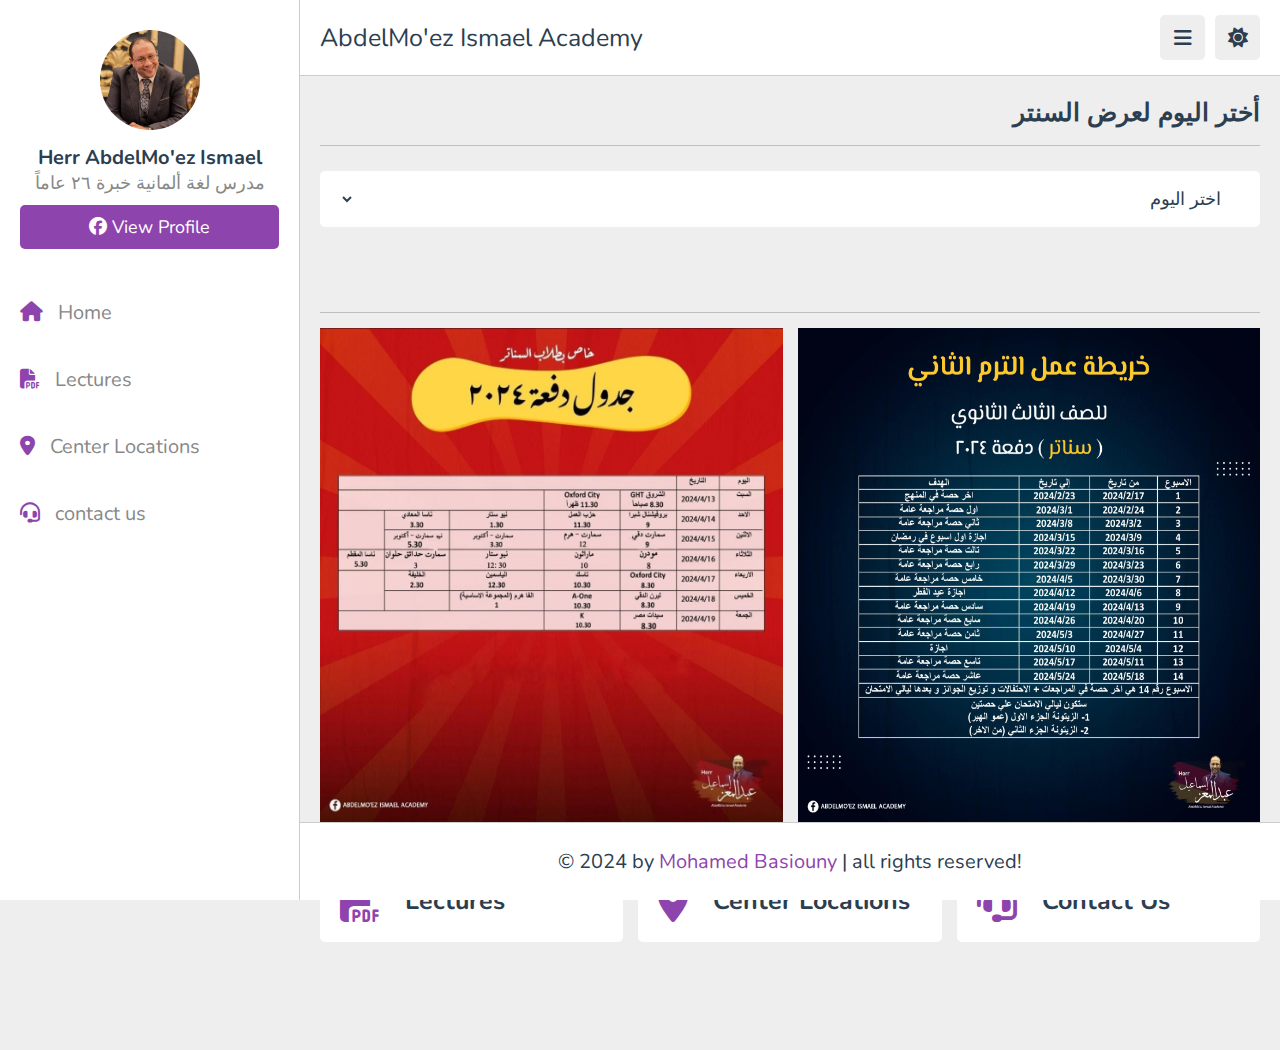
<file: index.html>
<!DOCTYPE html>
<html lang="en">

<head>
   <meta charset="UTF-8">
   <meta http-equiv="X-UA-Compatible" content="IE=edge">
   <meta name="viewport" content="width=device-width, initial-scale=1.0">
   <title>AbdelMo'ez Ismael Academy</title>
   <link rel="icon" type="image/png" href="images/logo.png">

   <!-- font awesome cdn link  -->
   <link rel="stylesheet" href="https://cdnjs.cloudflare.com/ajax/libs/font-awesome/6.1.2/css/all.min.css">

   <!-- custom css file link  -->
   <link rel="stylesheet" href="css/style.css">

</head>

<body>

   <!-- Start Header -->
   <header class="header">

      <div class="flex">

         <a href="index.html" class="logo">AbdelMo'ez Ismael Academy</a>

         <div class="icons">
            <div id="menu-btn" class="fas fa-bars"></div>
            <div id="toggle-btn" class="fas fa-sun"></div>
         </div>

      </div>

   </header>

   <!-- Start Side-bar -->
   <div class="side-bar">

      <div id="close-btn">
         <i class="fas fa-times"></i>
      </div>

      <div class="profile">
         <img src="images/profile.jpg" class="image" alt="Profile Image">
         <h3 class="name">Herr AbdelMo'ez Ismael</h3>
         <p class="role">مدرس لغة ألمانية خبرة ٢٦ عاماً</p>
         <a href="https://www.facebook.com/profile.php?id=100090429366780" class="btn"><i
               class="fa-brands fa-facebook"></i> view profile</a>
      </div>

      <nav class="navbar">
         <a href="index.html"><i class="fas fa-home"></i><span>Home</span></a>
         <a href="lecture.html"><i class="fas fa-file-pdf"></i><span>Lectures</span></a>
         <a href="location.html"><i class="fas fa-location-dot"></i><span>Center Locations</span></a>
         <a href="contact.html"><i class="fas fa-headset"></i><span>contact us</span></a>
      </nav>

   </div>

   <!-- Start Main -->
   <main>

      <section class="lecture">

         <h1 class="heading">أختر اليوم لعرض السنتر</h1>

         <div class="select-tutor">
            <select id="day-select" class="select-box" title="Select a day">
               <option disabled selected hidden>اختر اليوم</option>
               <option value="saturday">السبت</option>
               <option value="sunday">الأحد</option>
               <option value="monday">الاثنين</option>
               <option value="tuesday">الثلاثاء</option>
               <option value="wednesday">الأربعاء</option>
               <option value="thursday">الخميس</option>
               <option value="friday">الجمعة</option>
            </select>
         </div>

         <div class="lec-container-edition" id="centers-container">
            <!-- Centers will be dynamically populated here -->

         </div>

      </section>

      <section class="home-grid">

         <div class="row">

            <div class="image">
               <img src="images/table.jpg" alt="">
            </div>

            <div class="image">
               <img src="images/plan.jpg" alt="">
            </div>

         </div>

         <div class="quick-links">

            <a href="lecture.html" class="link">
               <i class="fas fa-file-pdf"></i>

               <h3>Lectures</h3>
            </a>

            <a href="location.html" class="link">
               <i class="fas fa-location-dot"></i>
               <h3>Center Locations</h3>
            </a>

            <a href="contact.html" class="link">
               <i class="fas fa-headset"></i>
               <h3>Contact Us</h3>
            </a>

         </div>

      </section>

   </main>

   <!-- Start Footer -->
   <footer class="footer">

      &copy; 2024 by <span>Mohamed Basiouny</span> | all rights reserved!

   </footer>

   <!-- custom js file link  -->
   <script src="js/script.js"></script>

</body>

</html>
</file>
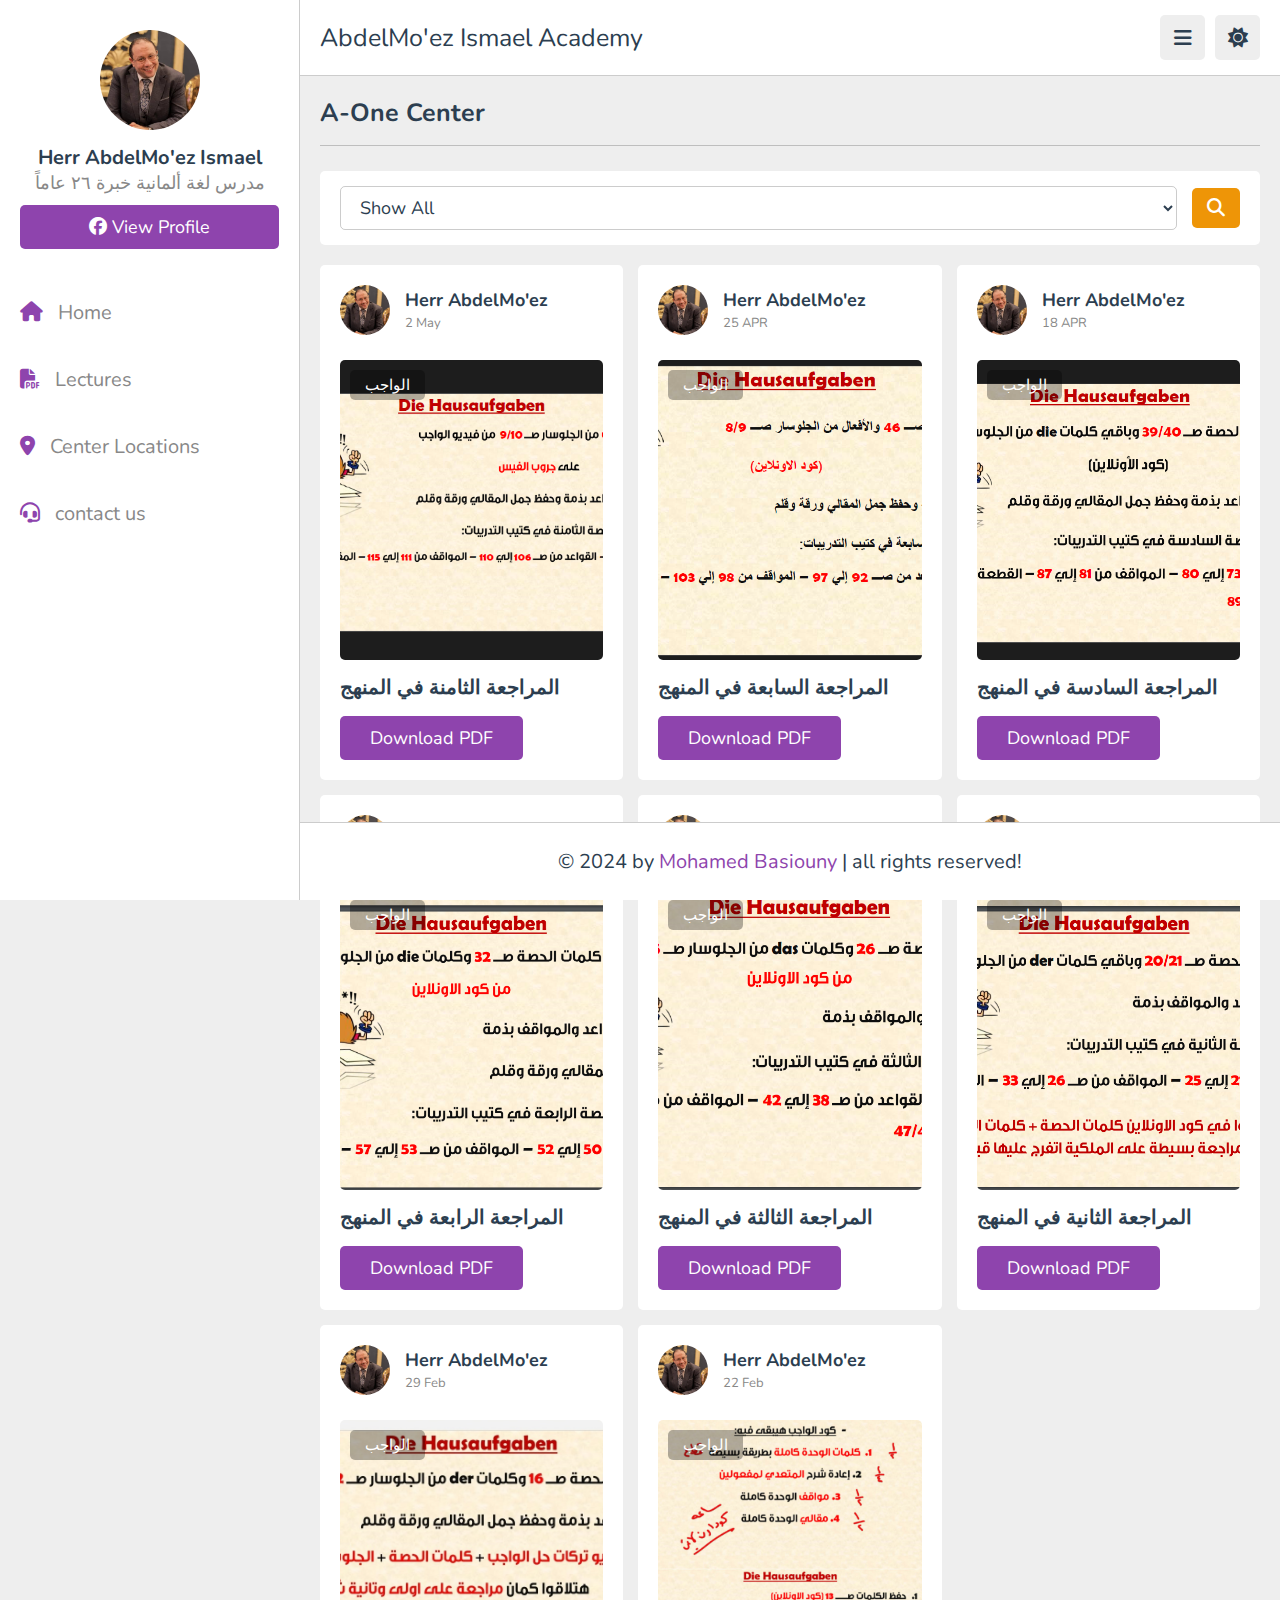
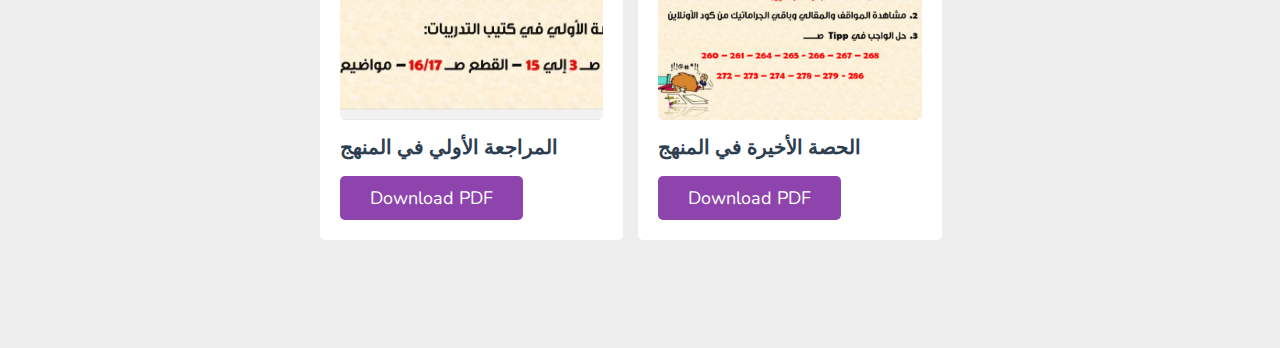
<file: centers/A-One/index.html>
<!DOCTYPE html>
<html lang="en">
  <head>
    <meta charset="UTF-8" />
    <meta http-equiv="X-UA-Compatible" content="IE=edge" />
    <meta name="viewport" content="width=device-width, initial-scale=1.0" />
    <title>AbdelMo'ez Ismael Academy</title>
    <link rel="icon" type="image/png" href="../../images/logo.png" />

    <!-- font awesome cdn link  -->
    <link
      rel="stylesheet"
      href="https://cdnjs.cloudflare.com/ajax/libs/font-awesome/6.1.2/css/all.min.css"
    />

    <!-- custom css file link  -->
    <link rel="stylesheet" href="../../css/style.css" />
  </head>

  <body>
    <!-- Start Header -->
    <header class="header">
      <div class="flex">
        <a href="../../index.html" class="logo">AbdelMo'ez Ismael Academy</a>

        <div class="icons">
          <div id="menu-btn" class="fas fa-bars"></div>
          <div id="toggle-btn" class="fas fa-sun"></div>
        </div>
      </div>
    </header>

    <!-- Start Side-bar -->
    <div class="side-bar">
      <div id="close-btn">
        <i class="fas fa-times"></i>
      </div>

      <div class="profile">
        <img src="../../images/profile.jpg" class="image" alt="Profile Image" />
        <h3 class="name">Herr AbdelMo'ez Ismael</h3>
        <p class="role">مدرس لغة ألمانية خبرة ٢٦ عاماً</p>
        <a
          href="https://www.facebook.com/profile.php?id=100090429366780"
          class="btn"
          ><i class="fa-brands fa-facebook"></i> view profile</a
        >
      </div>

      <nav class="navbar">
        <a href="../../index.html"
          ><i class="fas fa-home"></i><span>Home</span></a
        >
        <a href="../../lecture.html"
          ><i class="fas fa-file-pdf"></i><span>Lectures</span></a
        >
        <a href="../../location.html"
          ><i class="fas fa-location-dot"></i><span>Center Locations</span></a
        >
        <a href="../../contact.html"
          ><i class="fas fa-headset"></i><span>contact us</span></a
        >
      </nav>
    </div>

    <!-- Start Main -->
    <main>
      <section class="courses">
        <h1 class="heading">A-One Center<span></span></h1>

        <div class="select-container">
          <select class="lecture-box" id="box-number" title="Select Lecture">
            <option value="">Show All</option>
          </select>
          <button
            class="lecteure-button"
            onclick="showBox()"
            aria-label="Show Card"
          >
            <i class="fa-solid fa-magnifying-glass"></i>
          </button>
        </div>

        <div class="box-container">
          <!-- Lectures -->

          <!-- المراجعة الثامنة -->
          <div class="box" data-name="المراجعة الثامنة">
            <div class="tutor">
              <img
                src="../../images/profile.jpg"
                class="image"
                alt="Tutor Image"
              />
              <div class="info">
                <h3>Herr AbdelMo'ez</h3>
                <span>2 May</span>
              </div>
            </div>
            <div class="thumb">
              <a href="../+/واجب المراجعة الثامنة.png">
                <img
                  src="../+/واجب المراجعة الثامنة.png"
                  alt="المراجعة الثامنة"
                />
              </a>
              <span>الواجب</span>
            </div>
            <h3 class="title">المراجعة الثامنة في المنهج</h3>
            <a href="المراجعة الثامنة.pdf" class="inline-btn">Download PDF</a>
          </div>
          <!--  -->

          <!-- المراجعة السابعة -->
          <div class="box" data-name="المراجعة السابعة">
            <div class="tutor">
              <img
                src="../../images/profile.jpg"
                class="image"
                alt="Tutor Image"
              />
              <div class="info">
                <h3>Herr AbdelMo'ez</h3>
                <span>25 APR</span>
              </div>
            </div>
            <div class="thumb">
              <a href="../+/واجب المراجعة السابعة.png">
                <img
                  src="../+/واجب المراجعة السابعة.png"
                  alt="المراجعة السابعة"
                />
              </a>
              <span>الواجب</span>
            </div>
            <h3 class="title">المراجعة السابعة في المنهج</h3>
            <a href="المراجعة السابعة.pdf" class="inline-btn">Download PDF</a>
          </div>
          <!--  -->

          <!-- المراجعة السادسة -->
          <div class="box" data-name="المراجعة السادسة">
            <div class="tutor">
              <img
                src="../../images/profile.jpg"
                class="image"
                alt="Tutor Image"
              />
              <div class="info">
                <h3>Herr AbdelMo'ez</h3>
                <span>18 APR</span>
              </div>
            </div>
            <div class="thumb">
              <a href="../+/واجب المراجعة السادسة.png">
                <img
                  src="../+/واجب المراجعة السادسة.png"
                  alt="المراجعة السادسة"
                />
              </a>
              <span>الواجب</span>
            </div>
            <h3 class="title">المراجعة السادسة في المنهج</h3>
            <a href="المراجعة السادسة.pdf" class="inline-btn">Download PDF</a>
          </div>
          <!--  -->

          <!-- المراجعة الرابعة -->
          <div class="box" data-name="المراجعة الرابعة">
            <div class="tutor">
              <img
                src="../../images/profile.jpg"
                class="image"
                alt="Tutor Image"
              />
              <div class="info">
                <h3>Herr AbdelMo'ez</h3>
                <span>28 MAR</span>
              </div>
            </div>
            <div class="thumb">
              <a href="../+/واجب المراجعة الرابعة.png">
                <img
                  src="../+/واجب المراجعة الرابعة.png"
                  alt="المراجعة الرابعة"
                />
              </a>
              <span>الواجب</span>
            </div>
            <h3 class="title">المراجعة الرابعة في المنهج</h3>
            <a href="المراجعة الرابعة.pdf" class="inline-btn">Download PDF</a>
          </div>
          <!--  -->

          <!-- المراجعة الثالثة -->
          <div class="box" data-name="المراجعة الثالثة">
            <div class="tutor">
              <img
                src="../../images/profile.jpg"
                class="image"
                alt="Tutor Image"
              />
              <div class="info">
                <h3>Herr AbdelMo'ez</h3>
                <span>21 MAR</span>
              </div>
            </div>
            <div class="thumb">
              <a href="../+/واجب المراجعة الثالثة.png">
                <img
                  src="../+/واجب المراجعة الثالثة.png"
                  alt="المراجعة الثالثة"
                />
              </a>
              <span>الواجب</span>
            </div>
            <h3 class="title">المراجعة الثالثة في المنهج</h3>
            <a href="المراجعة الثالثة.pdf" class="inline-btn">Download PDF</a>
          </div>
          <!--  -->

          <!-- المراجعة الثانية -->
          <div class="box" data-name="المراجعة الثانية">
            <div class="tutor">
              <img
                src="../../images/profile.jpg"
                class="image"
                alt="Tutor Image"
              />
              <div class="info">
                <h3>Herr AbdelMo'ez</h3>
                <span>7 MAR</span>
              </div>
            </div>
            <div class="thumb">
              <a href="../+/واجب المراجعة الثانية.png">
                <img
                  src="../+/واجب المراجعة الثانية.png"
                  alt="المراجعة الثانية"
                />
              </a>
              <span>الواجب</span>
            </div>
            <h3 class="title">المراجعة الثانية في المنهج</h3>
            <a href="المراجعة الثانية.pdf" class="inline-btn">Download PDF</a>
          </div>
          <!--  -->

          <!-- المراجعة الأولى -->
          <div class="box" data-name="المراجعة الأولي">
            <div class="tutor">
              <img
                src="../../images/profile.jpg"
                class="image"
                alt="Tutor Image"
              />
              <div class="info">
                <h3>Herr AbdelMo'ez</h3>
                <span>29 Feb</span>
              </div>
            </div>
            <div class="thumb">
              <a href="../+/واجب المراجعة الأولي.jpg">
                <img
                  src="../+/واجب المراجعة الأولي.jpg"
                  alt="المراجعة الأولي"
                />
              </a>
              <span>الواجب</span>
            </div>
            <h3 class="title">المراجعة الأولي في المنهج</h3>
            <a href="المراجعة الأولي.pdf" class="inline-btn">Download PDF</a>
          </div>
          <!--  -->

          <!-- الحصة الأخيرة -->
          <div class="box" data-name="الحصة الأخيرة">
            <div class="tutor">
              <img
                src="../../images/profile.jpg"
                class="image"
                alt="Tutor Image"
              />
              <div class="info">
                <h3>Herr AbdelMo'ez</h3>
                <span>22 Feb</span>
              </div>
            </div>
            <div class="thumb">
              <a href="../+/واجب الحصة الأخيرة.jpg">
                <img src="../+/واجب الحصة الأخيرة.jpg" alt="الحصة الأخيرة" />
              </a>
              <span>الواجب</span>
            </div>
            <h3 class="title">الحصة الأخيرة في المنهج</h3>
            <a href="الحصة الأخيرة.pdf" class="inline-btn">Download PDF</a>
          </div>
          <!--  -->
        </div>
      </section>
    </main>

    <!-- Start Footer -->
    <footer class="footer">
      &copy; 2024 by <span>Mohamed Basiouny</span> | all rights reserved!
    </footer>

    <!-- custom js file link  -->
    <script src="../../js/script.js"></script>
  </body>
</html>
</file>
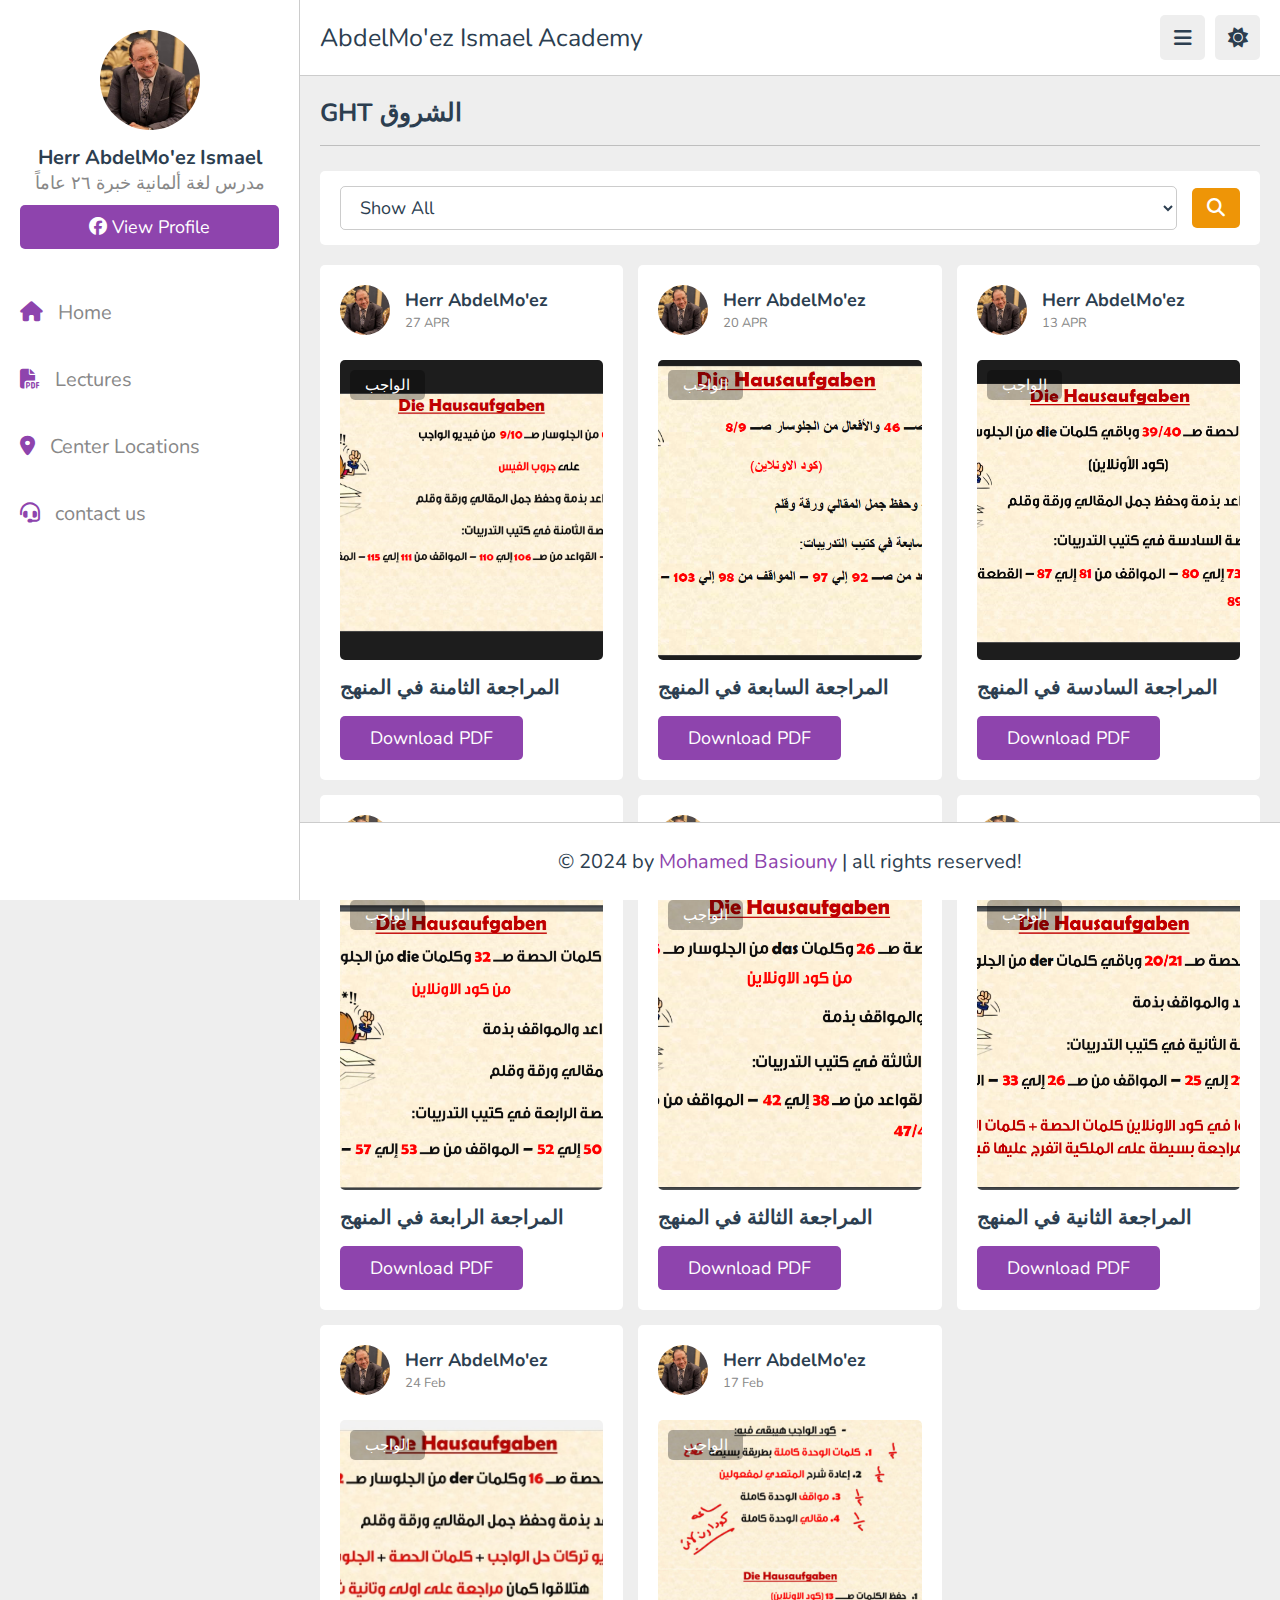
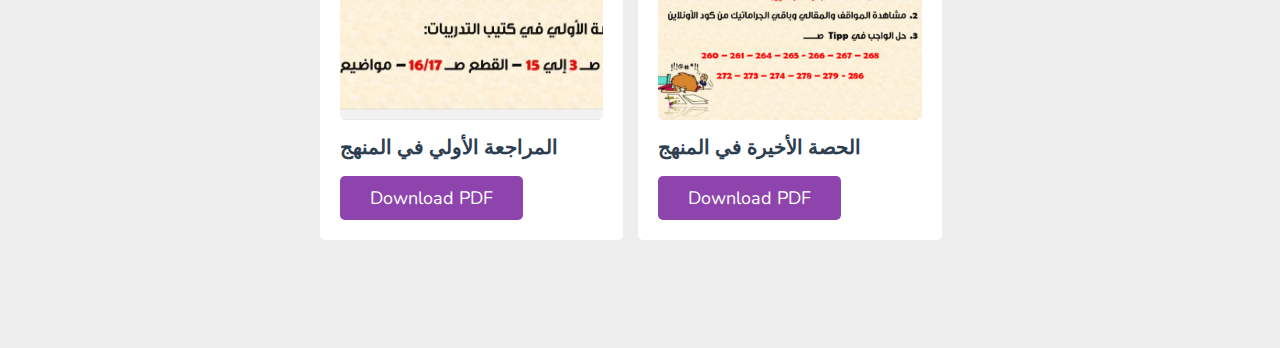
<file: centers/GHT الشروق/index.html>
<!DOCTYPE html>
<html lang="en">
  <head>
    <meta charset="UTF-8" />
    <meta http-equiv="X-UA-Compatible" content="IE=edge" />
    <meta name="viewport" content="width=device-width, initial-scale=1.0" />
    <title>AbdelMo'ez Ismael Academy</title>
    <link rel="icon" type="image/png" href="../../images/logo.png" />

    <!-- font awesome cdn link  -->
    <link
      rel="stylesheet"
      href="https://cdnjs.cloudflare.com/ajax/libs/font-awesome/6.1.2/css/all.min.css"
    />

    <!-- custom css file link  -->
    <link rel="stylesheet" href="../../css/style.css" />
  </head>

  <body>
    <!-- Start Header -->
    <header class="header">
      <div class="flex">
        <a href="../../index.html" class="logo">AbdelMo'ez Ismael Academy</a>

        <div class="icons">
          <div id="menu-btn" class="fas fa-bars"></div>
          <div id="toggle-btn" class="fas fa-sun"></div>
        </div>
      </div>
    </header>

    <!-- Start Side-bar -->
    <div class="side-bar">
      <div id="close-btn">
        <i class="fas fa-times"></i>
      </div>

      <div class="profile">
        <img src="../../images/profile.jpg" class="image" alt="Profile Image" />
        <h3 class="name">Herr AbdelMo'ez Ismael</h3>
        <p class="role">مدرس لغة ألمانية خبرة ٢٦ عاماً</p>
        <a
          href="https://www.facebook.com/profile.php?id=100090429366780"
          class="btn"
          ><i class="fa-brands fa-facebook"></i> view profile</a
        >
      </div>

      <nav class="navbar">
        <a href="../../index.html"
          ><i class="fas fa-home"></i><span>Home</span></a
        >
        <a href="../../lecture.html"
          ><i class="fas fa-file-pdf"></i><span>Lectures</span></a
        >
        <a href="../../location.html"
          ><i class="fas fa-location-dot"></i><span>Center Locations</span></a
        >
        <a href="../../contact.html"
          ><i class="fas fa-headset"></i><span>contact us</span></a
        >
      </nav>
    </div>

    <!-- Start Main -->
    <main>
      <section class="courses">
        <h1 class="heading">GHT الشروق<span></span></h1>

        <div class="select-container">
          <select class="lecture-box" id="box-number" title="Select Lecture">
            <option value="">Show All</option>
          </select>
          <button
            class="lecteure-button"
            onclick="showBox()"
            aria-label="Show Card"
          >
            <i class="fa-solid fa-magnifying-glass"></i>
          </button>
        </div>

        <div class="box-container">
          <!-- Lectures -->

          <!-- المراجعة الثامنة -->
          <div class="box" data-name="المراجعة الثامنة">
            <div class="tutor">
              <img
                src="../../images/profile.jpg"
                class="image"
                alt="Tutor Image"
              />
              <div class="info">
                <h3>Herr AbdelMo'ez</h3>
                <span>27 APR</span>
              </div>
            </div>
            <div class="thumb">
              <a href="../+/واجب المراجعة الثامنة.png">
                <img
                  src="../+/واجب المراجعة الثامنة.png"
                  alt="المراجعة الثامنة"
                />
              </a>
              <span>الواجب</span>
            </div>
            <h3 class="title">المراجعة الثامنة في المنهج</h3>
            <a href="المراجعة الثامنة.pdf" class="inline-btn">Download PDF</a>
          </div>
          <!--  -->

          <!-- المراجعة السابعة -->
          <div class="box" data-name="المراجعة السابعة">
            <div class="tutor">
              <img
                src="../../images/profile.jpg"
                class="image"
                alt="Tutor Image"
              />
              <div class="info">
                <h3>Herr AbdelMo'ez</h3>
                <span>20 APR</span>
              </div>
            </div>
            <div class="thumb">
              <a href="../+/واجب المراجعة السابعة.png">
                <img
                  src="../+/واجب المراجعة السابعة.png"
                  alt="المراجعة السابعة"
                />
              </a>
              <span>الواجب</span>
            </div>
            <h3 class="title">المراجعة السابعة في المنهج</h3>
            <a href="المراجعة السابعة.pdf" class="inline-btn">Download PDF</a>
          </div>
          <!--  -->

          <!-- المراجعة السادسة -->
          <div class="box" data-name="المراجعة السادسة">
            <div class="tutor">
              <img
                src="../../images/profile.jpg"
                class="image"
                alt="Tutor Image"
              />
              <div class="info">
                <h3>Herr AbdelMo'ez</h3>
                <span>13 APR</span>
              </div>
            </div>
            <div class="thumb">
              <a href="../+/واجب المراجعة السادسة.png">
                <img
                  src="../+/واجب المراجعة السادسة.png"
                  alt="المراجعة السادسة"
                />
              </a>
              <span>الواجب</span>
            </div>
            <h3 class="title">المراجعة السادسة في المنهج</h3>
            <a href="المراجعة السادسة.pdf" class="inline-btn">Download PDF</a>
          </div>
          <!--  -->

          <!-- المراجعة الرابعة -->
          <div class="box" data-name="المراجعة الرابعة">
            <div class="tutor">
              <img
                src="../../images/profile.jpg"
                class="image"
                alt="Tutor Image"
              />
              <div class="info">
                <h3>Herr AbdelMo'ez</h3>
                <span>23 MAR</span>
              </div>
            </div>
            <div class="thumb">
              <a href="../+/واجب المراجعة الرابعة.png">
                <img
                  src="../+/واجب المراجعة الرابعة.png"
                  alt="المراجعة الرابعة"
                />
              </a>
              <span>الواجب</span>
            </div>
            <h3 class="title">المراجعة الرابعة في المنهج</h3>
            <a href="المراجعة الرابعة.pdf" class="inline-btn">Download PDF</a>
          </div>
          <!--  -->

          <!-- المراجعة الثالثة -->
          <div class="box" data-name="المراجعة الثالثة">
            <div class="tutor">
              <img
                src="../../images/profile.jpg"
                class="image"
                alt="Tutor Image"
              />
              <div class="info">
                <h3>Herr AbdelMo'ez</h3>
                <span>16 MAR</span>
              </div>
            </div>
            <div class="thumb">
              <a href="../+/واجب المراجعة الثالثة.png">
                <img
                  src="../+/واجب المراجعة الثالثة.png"
                  alt="المراجعة الثالثة"
                />
              </a>
              <span>الواجب</span>
            </div>
            <h3 class="title">المراجعة الثالثة في المنهج</h3>
            <a href="المراجعة الثالثة.pdf" class="inline-btn">Download PDF</a>
          </div>
          <!--  -->

          <!-- المراجعة الثانية -->
          <div class="box" data-name="المراجعة الثانية">
            <div class="tutor">
              <img
                src="../../images/profile.jpg"
                class="image"
                alt="Tutor Image"
              />
              <div class="info">
                <h3>Herr AbdelMo'ez</h3>
                <span>2 MAR</span>
              </div>
            </div>
            <div class="thumb">
              <a href="../+/واجب المراجعة الثانية.png">
                <img
                  src="../+/واجب المراجعة الثانية.png"
                  alt="المراجعة الثانية"
                />
              </a>
              <span>الواجب</span>
            </div>
            <h3 class="title">المراجعة الثانية في المنهج</h3>
            <a href="المراجعة الثانية.pdf" class="inline-btn">Download PDF</a>
          </div>
          <!--  -->

          <!-- المراجعة الأولى -->
          <div class="box" data-name="المراجعة الأولي">
            <div class="tutor">
              <img
                src="../../images/profile.jpg"
                class="image"
                alt="Tutor Image"
              />
              <div class="info">
                <h3>Herr AbdelMo'ez</h3>
                <span>24 Feb</span>
              </div>
            </div>
            <div class="thumb">
              <a href="../+/واجب المراجعة الأولي.jpg">
                <img
                  src="../+/واجب المراجعة الأولي.jpg"
                  alt="المراجعة الأولي"
                />
              </a>
              <span>الواجب</span>
            </div>
            <h3 class="title">المراجعة الأولي في المنهج</h3>
            <a href="المراجعة الأولي.pdf" class="inline-btn">Download PDF</a>
          </div>
          <!--  -->

          <!-- الحصة الأخيرة -->
          <div class="box" data-name="الحصة الأخيرة">
            <div class="tutor">
              <img
                src="../../images/profile.jpg"
                class="image"
                alt="Tutor Image"
              />
              <div class="info">
                <h3>Herr AbdelMo'ez</h3>
                <span>17 Feb</span>
              </div>
            </div>
            <div class="thumb">
              <a href="../+/واجب الحصة الأخيرة.jpg">
                <img src="../+/واجب الحصة الأخيرة.jpg" alt="الحصة الأخيرة" />
              </a>
              <span>الواجب</span>
            </div>
            <h3 class="title">الحصة الأخيرة في المنهج</h3>
            <a href="الحصة الأخيرة.pdf" class="inline-btn">Download PDF</a>
          </div>
          <!--  -->
        </div>
      </section>
    </main>

    <!-- Start Footer -->
    <footer class="footer">
      &copy; 2024 by <span>Mohamed Basiouny</span> | all rights reserved!
    </footer>

    <!-- custom js file link  -->
    <script src="../../js/script.js"></script>
  </body>
</html>
</file>
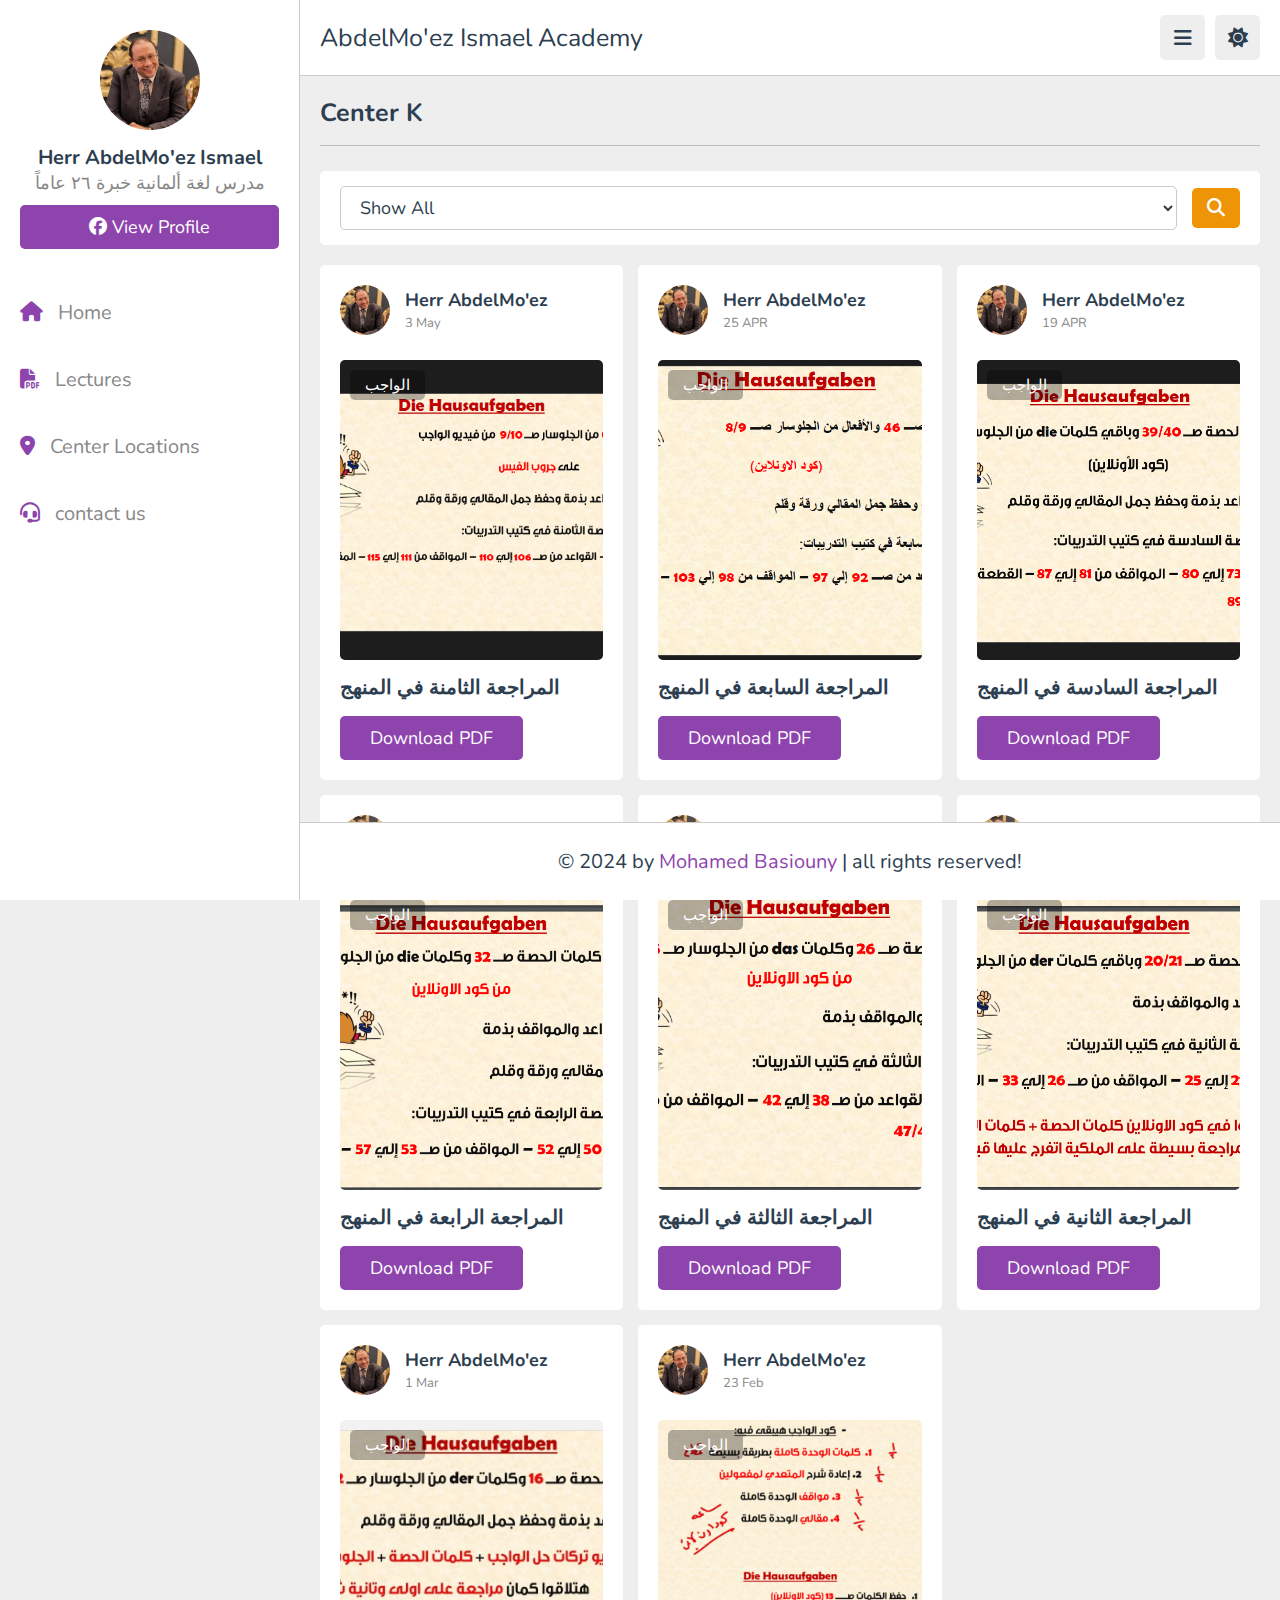
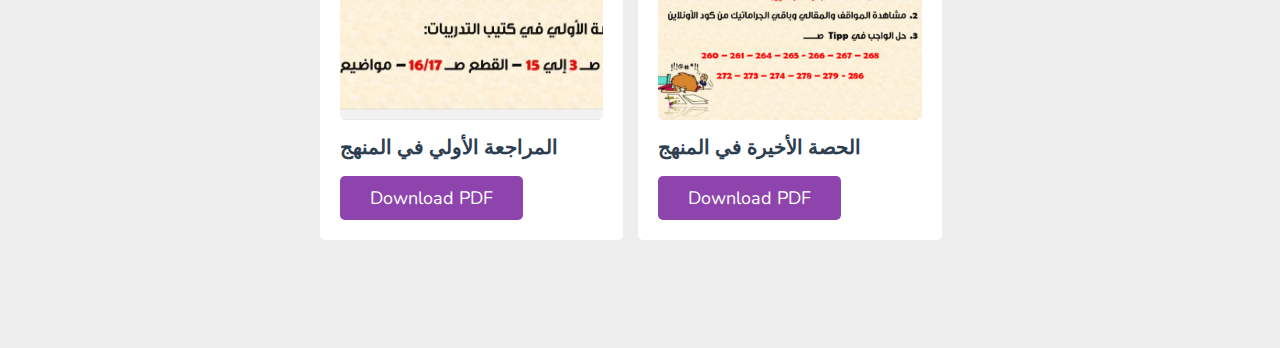
<file: centers/K/index.html>
<!DOCTYPE html>
<html lang="en">
  <head>
    <meta charset="UTF-8" />
    <meta http-equiv="X-UA-Compatible" content="IE=edge" />
    <meta name="viewport" content="width=device-width, initial-scale=1.0" />
    <title>AbdelMo'ez Ismael Academy</title>
    <link rel="icon" type="image/png" href="../../images/logo.png" />

    <!-- font awesome cdn link  -->
    <link
      rel="stylesheet"
      href="https://cdnjs.cloudflare.com/ajax/libs/font-awesome/6.1.2/css/all.min.css"
    />

    <!-- custom css file link  -->
    <link rel="stylesheet" href="../../css/style.css" />
  </head>

  <body>
    <!-- Start Header -->
    <header class="header">
      <div class="flex">
        <a href="../../index.html" class="logo">AbdelMo'ez Ismael Academy</a>

        <div class="icons">
          <div id="menu-btn" class="fas fa-bars"></div>
          <div id="toggle-btn" class="fas fa-sun"></div>
        </div>
      </div>
    </header>

    <!-- Start Side-bar -->
    <div class="side-bar">
      <div id="close-btn">
        <i class="fas fa-times"></i>
      </div>

      <div class="profile">
        <img src="../../images/profile.jpg" class="image" alt="Profile Image" />
        <h3 class="name">Herr AbdelMo'ez Ismael</h3>
        <p class="role">مدرس لغة ألمانية خبرة ٢٦ عاماً</p>
        <a
          href="https://www.facebook.com/profile.php?id=100090429366780"
          class="btn"
          ><i class="fa-brands fa-facebook"></i> view profile</a
        >
      </div>

      <nav class="navbar">
        <a href="../../index.html"
          ><i class="fas fa-home"></i><span>Home</span></a
        >
        <a href="../../lecture.html"
          ><i class="fas fa-file-pdf"></i><span>Lectures</span></a
        >
        <a href="../../location.html"
          ><i class="fas fa-location-dot"></i><span>Center Locations</span></a
        >
        <a href="../../contact.html"
          ><i class="fas fa-headset"></i><span>contact us</span></a
        >
      </nav>
    </div>

    <!-- Start Main -->
    <main>
      <section class="courses">
        <h1 class="heading">Center K<span></span></h1>

        <div class="select-container">
          <select class="lecture-box" id="box-number" title="Select Lecture">
            <option value="">Show All</option>
          </select>
          <button
            class="lecteure-button"
            onclick="showBox()"
            aria-label="Show Card"
          >
            <i class="fa-solid fa-magnifying-glass"></i>
          </button>
        </div>

        <div class="box-container">
          <!-- Lectures -->

          <!-- المراجعة الثامنة -->
          <div class="box" data-name="المراجعة الثامنة">
            <div class="tutor">
              <img
                src="../../images/profile.jpg"
                class="image"
                alt="Tutor Image"
              />
              <div class="info">
                <h3>Herr AbdelMo'ez</h3>
                <span>3 May</span>
              </div>
            </div>
            <div class="thumb">
              <a href="../+/واجب المراجعة الثامنة.png">
                <img
                  src="../+/واجب المراجعة الثامنة.png"
                  alt="المراجعة الثامنة"
                />
              </a>
              <span>الواجب</span>
            </div>
            <h3 class="title">المراجعة الثامنة في المنهج</h3>
            <a href="المراجعة الثامنة.pdf" class="inline-btn">Download PDF</a>
          </div>
          <!--  -->

          <!-- المراجعة السابعة -->
          <div class="box" data-name="المراجعة السابعة">
            <div class="tutor">
              <img
                src="../../images/profile.jpg"
                class="image"
                alt="Tutor Image"
              />
              <div class="info">
                <h3>Herr AbdelMo'ez</h3>
                <span>25 APR</span>
              </div>
            </div>
            <div class="thumb">
              <a href="../+/واجب المراجعة السابعة.png">
                <img
                  src="../+/واجب المراجعة السابعة.png"
                  alt="المراجعة السابعة"
                />
              </a>
              <span>الواجب</span>
            </div>
            <h3 class="title">المراجعة السابعة في المنهج</h3>
            <a href="المراجعة السابعة.pdf" class="inline-btn">Download PDF</a>
          </div>
          <!--  -->

          <!-- المراجعة السادسة -->
          <div class="box" data-name="المراجعة السادسة">
            <div class="tutor">
              <img
                src="../../images/profile.jpg"
                class="image"
                alt="Tutor Image"
              />
              <div class="info">
                <h3>Herr AbdelMo'ez</h3>
                <span>19 APR</span>
              </div>
            </div>
            <div class="thumb">
              <a href="../+/واجب المراجعة السادسة.png">
                <img
                  src="../+/واجب المراجعة السادسة.png"
                  alt="المراجعة السادسة"
                />
              </a>
              <span>الواجب</span>
            </div>
            <h3 class="title">المراجعة السادسة في المنهج</h3>
            <a href="المراجعة السادسة.pdf" class="inline-btn">Download PDF</a>
          </div>
          <!--  -->

          <!-- المراجعة الرابعة -->
          <div class="box" data-name="المراجعة الرابعة">
            <div class="tutor">
              <img
                src="../../images/profile.jpg"
                class="image"
                alt="Tutor Image"
              />
              <div class="info">
                <h3>Herr AbdelMo'ez</h3>
                <span>29 MAR</span>
              </div>
            </div>
            <div class="thumb">
              <a href="../+/واجب المراجعة الرابعة.png">
                <img
                  src="../+/واجب المراجعة الرابعة.png"
                  alt="المراجعة الرابعة"
                />
              </a>
              <span>الواجب</span>
            </div>
            <h3 class="title">المراجعة الرابعة في المنهج</h3>
            <a href="المراجعة الرابعة.pdf" class="inline-btn">Download PDF</a>
          </div>
          <!--  -->

          <!-- المراجعة الثالثة -->
          <div class="box" data-name="المراجعة الثالثة">
            <div class="tutor">
              <img
                src="../../images/profile.jpg"
                class="image"
                alt="Tutor Image"
              />
              <div class="info">
                <h3>Herr AbdelMo'ez</h3>
                <span>22 MAR</span>
              </div>
            </div>
            <div class="thumb">
              <a href="../+/واجب المراجعة الثالثة.png">
                <img
                  src="../+/واجب المراجعة الثالثة.png"
                  alt="المراجعة الثالثة"
                />
              </a>
              <span>الواجب</span>
            </div>
            <h3 class="title">المراجعة الثالثة في المنهج</h3>
            <a href="المراجعة الثالثة.pdf" class="inline-btn">Download PDF</a>
          </div>
          <!--  -->

          <!-- المراجعة الثانية -->
          <div class="box" data-name="المراجعة الثانية">
            <div class="tutor">
              <img
                src="../../images/profile.jpg"
                class="image"
                alt="Tutor Image"
              />
              <div class="info">
                <h3>Herr AbdelMo'ez</h3>
                <span>8 MAR</span>
              </div>
            </div>
            <div class="thumb">
              <a href="../+/واجب المراجعة الثانية.png">
                <img
                  src="../+/واجب المراجعة الثانية.png"
                  alt="المراجعة الثانية"
                />
              </a>
              <span>الواجب</span>
            </div>
            <h3 class="title">المراجعة الثانية في المنهج</h3>
            <a href="المراجعة الثانية.pdf" class="inline-btn">Download PDF</a>
          </div>
          <!--  -->

          <!-- المراجعة الأولى -->
          <div class="box" data-name="المراجعة الأولي">
            <div class="tutor">
              <img
                src="../../images/profile.jpg"
                class="image"
                alt="Tutor Image"
              />
              <div class="info">
                <h3>Herr AbdelMo'ez</h3>
                <span>1 Mar</span>
              </div>
            </div>
            <div class="thumb">
              <a href="../+/واجب المراجعة الأولي.jpg">
                <img
                  src="../+/واجب المراجعة الأولي.jpg"
                  alt="المراجعة الأولي"
                />
              </a>
              <span>الواجب</span>
            </div>
            <h3 class="title">المراجعة الأولي في المنهج</h3>
            <a href="المراجعة الأولي.pdf" class="inline-btn">Download PDF</a>
          </div>
          <!--  -->

          <!-- الحصة الأخيرة -->
          <div class="box" data-name="الحصة الأخيرة">
            <div class="tutor">
              <img
                src="../../images/profile.jpg"
                class="image"
                alt="Tutor Image"
              />
              <div class="info">
                <h3>Herr AbdelMo'ez</h3>
                <span>23 Feb</span>
              </div>
            </div>
            <div class="thumb">
              <a href="../+/واجب الحصة الأخيرة.jpg">
                <img src="../+/واجب الحصة الأخيرة.jpg" alt="الحصة الأخيرة" />
              </a>
              <span>الواجب</span>
            </div>
            <h3 class="title">الحصة الأخيرة في المنهج</h3>
            <a href="الحصة الأخيرة.pdf" class="inline-btn">Download PDF</a>
          </div>
          <!--  -->
        </div>
      </section>
    </main>

    <!-- Start Footer -->
    <footer class="footer">
      &copy; 2024 by <span>Mohamed Basiouny</span> | all rights reserved!
    </footer>

    <!-- custom js file link  -->
    <script src="../../js/script.js"></script>
  </body>
</html>
</file>
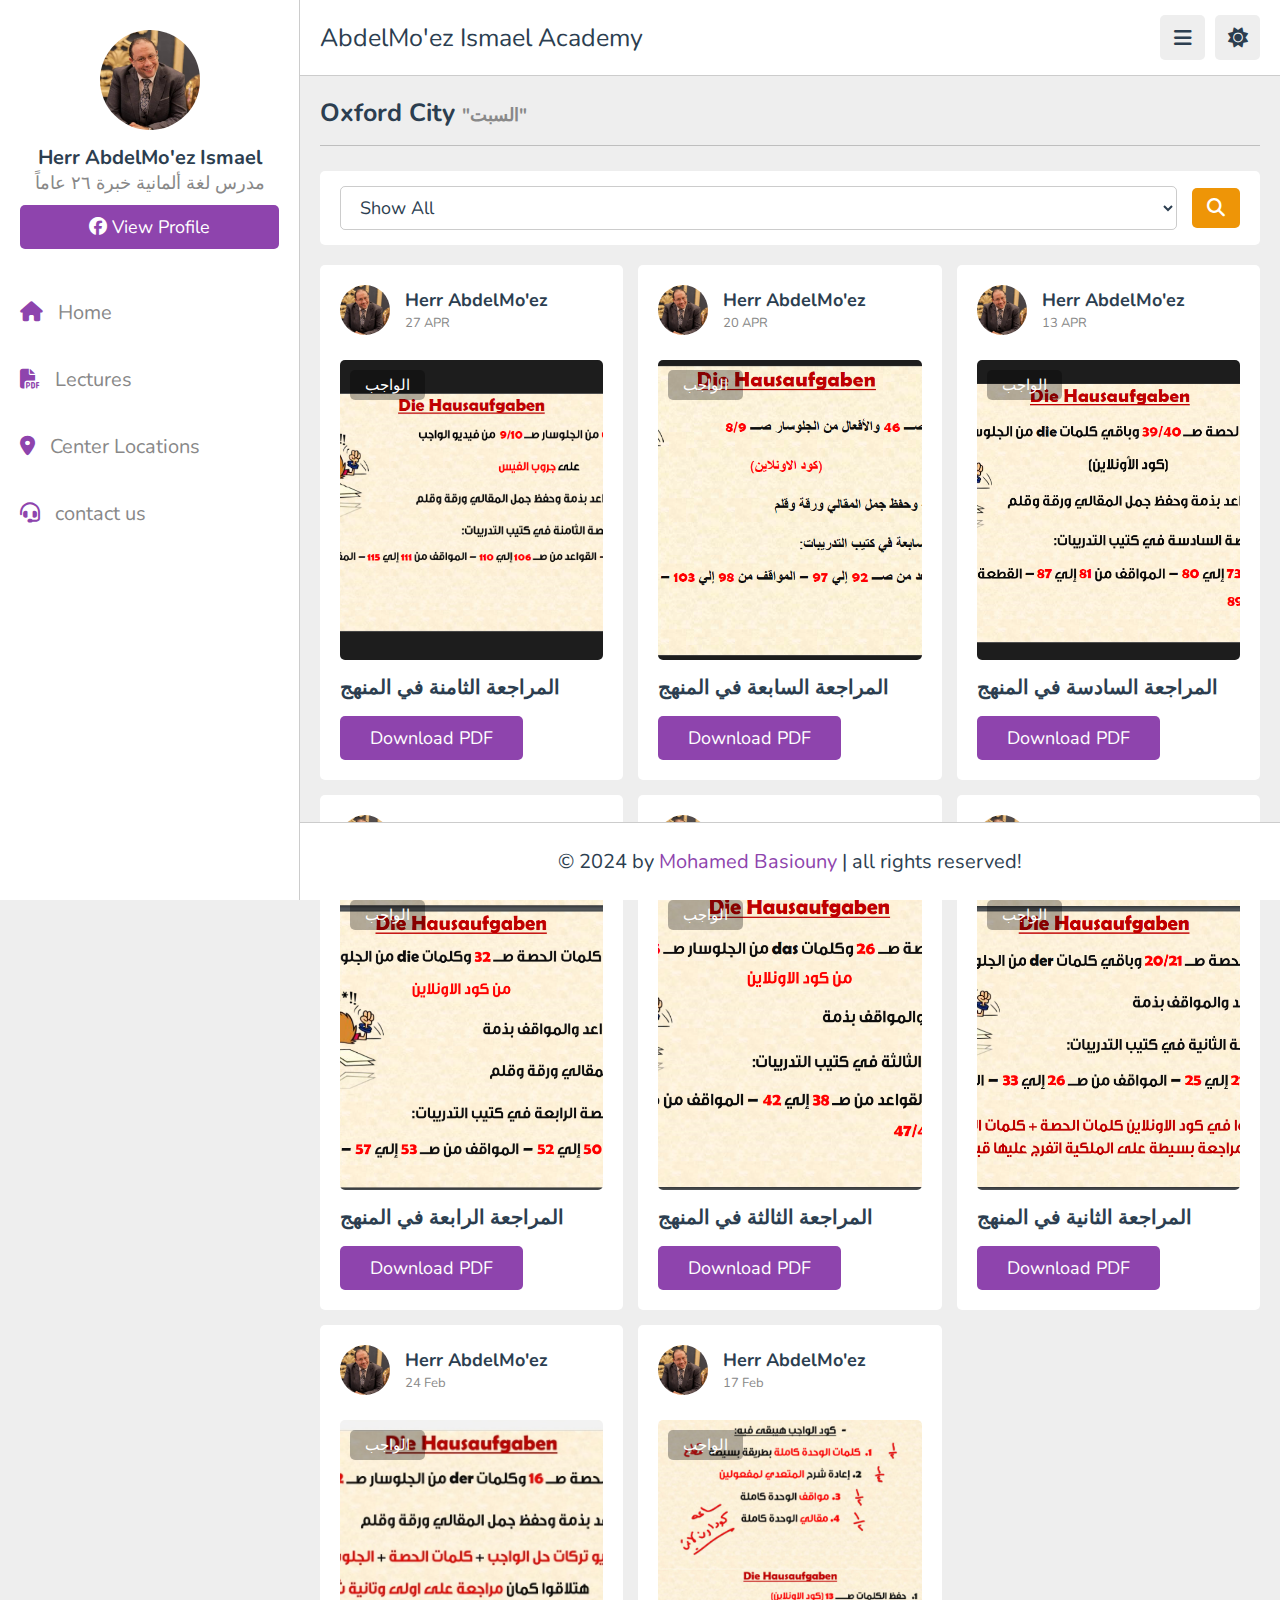
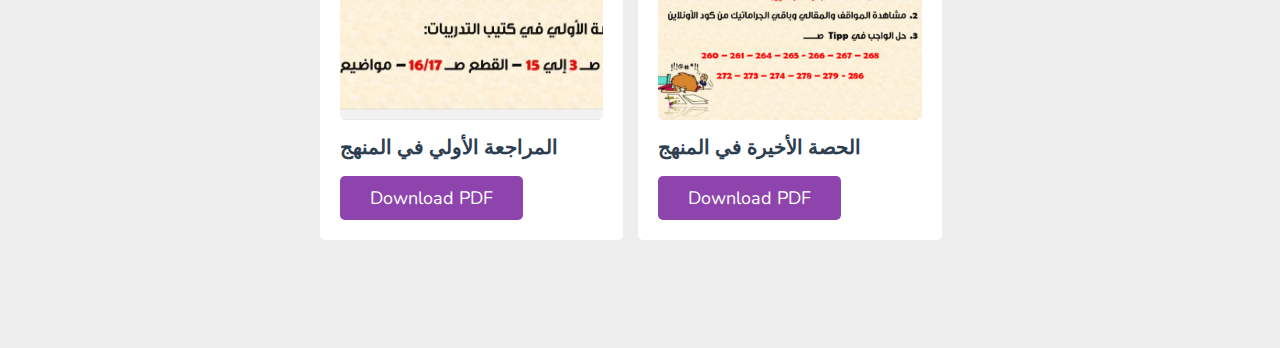
<file: centers/Oxford City 1/index.html>
<!DOCTYPE html>
<html lang="en">
  <head>
    <meta charset="UTF-8" />
    <meta http-equiv="X-UA-Compatible" content="IE=edge" />
    <meta name="viewport" content="width=device-width, initial-scale=1.0" />
    <title>AbdelMo'ez Ismael Academy</title>
    <link rel="icon" type="image/png" href="../../images/logo.png" />

    <!-- font awesome cdn link  -->
    <link
      rel="stylesheet"
      href="https://cdnjs.cloudflare.com/ajax/libs/font-awesome/6.1.2/css/all.min.css"
    />

    <!-- custom css file link  -->
    <link rel="stylesheet" href="../../css/style.css" />
  </head>

  <body>
    <!-- Start Header -->
    <header class="header">
      <div class="flex">
        <a href="../../index.html" class="logo">AbdelMo'ez Ismael Academy</a>

        <div class="icons">
          <div id="menu-btn" class="fas fa-bars"></div>
          <div id="toggle-btn" class="fas fa-sun"></div>
        </div>
      </div>
    </header>

    <!-- Start Side-bar -->
    <div class="side-bar">
      <div id="close-btn">
        <i class="fas fa-times"></i>
      </div>

      <div class="profile">
        <img src="../../images/profile.jpg" class="image" alt="Profile Image" />
        <h3 class="name">Herr AbdelMo'ez Ismael</h3>
        <p class="role">مدرس لغة ألمانية خبرة ٢٦ عاماً</p>
        <a
          href="https://www.facebook.com/profile.php?id=100090429366780"
          class="btn"
          ><i class="fa-brands fa-facebook"></i> view profile</a
        >
      </div>

      <nav class="navbar">
        <a href="../../index.html"
          ><i class="fas fa-home"></i><span>Home</span></a
        >
        <a href="../../lecture.html"
          ><i class="fas fa-file-pdf"></i><span>Lectures</span></a
        >
        <a href="../../location.html"
          ><i class="fas fa-location-dot"></i><span>Center Locations</span></a
        >
        <a href="../../contact.html"
          ><i class="fas fa-headset"></i><span>contact us</span></a
        >
      </nav>
    </div>

    <!-- Start Main -->
    <main>
      <section class="courses">
        <h1 class="heading">Oxford City <span>"السبت"</span></h1>

        <div class="select-container">
          <select class="lecture-box" id="box-number" title="Select Lecture">
            <option value="">Show All</option>
          </select>
          <button
            class="lecteure-button"
            onclick="showBox()"
            aria-label="Show Card"
          >
            <i class="fa-solid fa-magnifying-glass"></i>
          </button>
        </div>

        <div class="box-container">
          <!-- Lectures -->

          <!-- المراجعة الثامنة -->
          <div class="box" data-name="المراجعة الثامنة">
            <div class="tutor">
              <img
                src="../../images/profile.jpg"
                class="image"
                alt="Tutor Image"
              />
              <div class="info">
                <h3>Herr AbdelMo'ez</h3>
                <span>27 APR</span>
              </div>
            </div>
            <div class="thumb">
              <a href="../+/واجب المراجعة الثامنة.png">
                <img
                  src="../+/واجب المراجعة الثامنة.png"
                  alt="المراجعة الثامنة"
                />
              </a>
              <span>الواجب</span>
            </div>
            <h3 class="title">المراجعة الثامنة في المنهج</h3>
            <a href="المراجعة الثامنة.pdf" class="inline-btn">Download PDF</a>
          </div>
          <!--  -->

          <!-- المراجعة السابعة -->
          <div class="box" data-name="المراجعة السابعة">
            <div class="tutor">
              <img
                src="../../images/profile.jpg"
                class="image"
                alt="Tutor Image"
              />
              <div class="info">
                <h3>Herr AbdelMo'ez</h3>
                <span>20 APR</span>
              </div>
            </div>
            <div class="thumb">
              <a href="../+/واجب المراجعة السابعة.png">
                <img
                  src="../+/واجب المراجعة السابعة.png"
                  alt="المراجعة السابعة"
                />
              </a>
              <span>الواجب</span>
            </div>
            <h3 class="title">المراجعة السابعة في المنهج</h3>
            <a href="المراجعة السابعة.pdf" class="inline-btn">Download PDF</a>
          </div>
          <!--  -->

          <!-- المراجعة السادسة -->
          <div class="box" data-name="المراجعة السادسة">
            <div class="tutor">
              <img
                src="../../images/profile.jpg"
                class="image"
                alt="Tutor Image"
              />
              <div class="info">
                <h3>Herr AbdelMo'ez</h3>
                <span>13 APR</span>
              </div>
            </div>
            <div class="thumb">
              <a href="../+/واجب المراجعة السادسة.png">
                <img
                  src="../+/واجب المراجعة السادسة.png"
                  alt="المراجعة السادسة"
                />
              </a>
              <span>الواجب</span>
            </div>
            <h3 class="title">المراجعة السادسة في المنهج</h3>
            <a href="المراجعة السادسة.pdf" class="inline-btn">Download PDF</a>
          </div>
          <!--  -->

          <!-- المراجعة الرابعة -->
          <div class="box" data-name="المراجعة الرابعة">
            <div class="tutor">
              <img
                src="../../images/profile.jpg"
                class="image"
                alt="Tutor Image"
              />
              <div class="info">
                <h3>Herr AbdelMo'ez</h3>
                <span>23 MAR</span>
              </div>
            </div>
            <div class="thumb">
              <a href="../+/واجب المراجعة الرابعة.png">
                <img
                  src="../+/واجب المراجعة الرابعة.png"
                  alt="المراجعة الرابعة"
                />
              </a>
              <span>الواجب</span>
            </div>
            <h3 class="title">المراجعة الرابعة في المنهج</h3>
            <a href="المراجعة الرابعة.pdf" class="inline-btn">Download PDF</a>
          </div>
          <!--  -->

          <!-- المراجعة الثالثة -->
          <div class="box" data-name="المراجعة الثالثة">
            <div class="tutor">
              <img
                src="../../images/profile.jpg"
                class="image"
                alt="Tutor Image"
              />
              <div class="info">
                <h3>Herr AbdelMo'ez</h3>
                <span>16 MAR</span>
              </div>
            </div>
            <div class="thumb">
              <a href="../+/واجب المراجعة الثالثة.png">
                <img
                  src="../+/واجب المراجعة الثالثة.png"
                  alt="المراجعة الثالثة"
                />
              </a>
              <span>الواجب</span>
            </div>
            <h3 class="title">المراجعة الثالثة في المنهج</h3>
            <a href="المراجعة الثالثة.pdf" class="inline-btn">Download PDF</a>
          </div>
          <!--  -->

          <!-- المراجعة الثانية -->
          <div class="box" data-name="المراجعة الثانية">
            <div class="tutor">
              <img
                src="../../images/profile.jpg"
                class="image"
                alt="Tutor Image"
              />
              <div class="info">
                <h3>Herr AbdelMo'ez</h3>
                <span>2 MAR</span>
              </div>
            </div>
            <div class="thumb">
              <a href="../+/واجب المراجعة الثانية.png">
                <img
                  src="../+/واجب المراجعة الثانية.png"
                  alt="المراجعة الثانية"
                />
              </a>
              <span>الواجب</span>
            </div>
            <h3 class="title">المراجعة الثانية في المنهج</h3>
            <a href="المراجعة الثانية.pdf" class="inline-btn">Download PDF</a>
          </div>
          <!--  -->

          <!-- المراجعة الأولى -->
          <div class="box" data-name="المراجعة الأولي">
            <div class="tutor">
              <img
                src="../../images/profile.jpg"
                class="image"
                alt="Tutor Image"
              />
              <div class="info">
                <h3>Herr AbdelMo'ez</h3>
                <span>24 Feb</span>
              </div>
            </div>
            <div class="thumb">
              <a href="../+/واجب المراجعة الأولي.jpg">
                <img
                  src="../+/واجب المراجعة الأولي.jpg"
                  alt="المراجعة الأولي"
                />
              </a>
              <span>الواجب</span>
            </div>
            <h3 class="title">المراجعة الأولي في المنهج</h3>
            <a href="المراجعة الأولي.pdf" class="inline-btn">Download PDF</a>
          </div>
          <!--  -->

          <!-- الحصة الأخيرة -->
          <div class="box" data-name="الحصة الأخيرة">
            <div class="tutor">
              <img
                src="../../images/profile.jpg"
                class="image"
                alt="Tutor Image"
              />
              <div class="info">
                <h3>Herr AbdelMo'ez</h3>
                <span>17 Feb</span>
              </div>
            </div>
            <div class="thumb">
              <a href="../+/واجب الحصة الأخيرة.jpg">
                <img src="../+/واجب الحصة الأخيرة.jpg" alt="الحصة الأخيرة" />
              </a>
              <span>الواجب</span>
            </div>
            <h3 class="title">الحصة الأخيرة في المنهج</h3>
            <a href="الحصة الأخيرة.pdf" class="inline-btn">Download PDF</a>
          </div>
          <!--  -->
        </div>
      </section>
    </main>

    <!-- Start Footer -->
    <footer class="footer">
      &copy; 2024 by <span>Mohamed Basiouny</span> | all rights reserved!
    </footer>

    <!-- custom js file link  -->
    <script src="../../js/script.js"></script>
  </body>
</html>
</file>
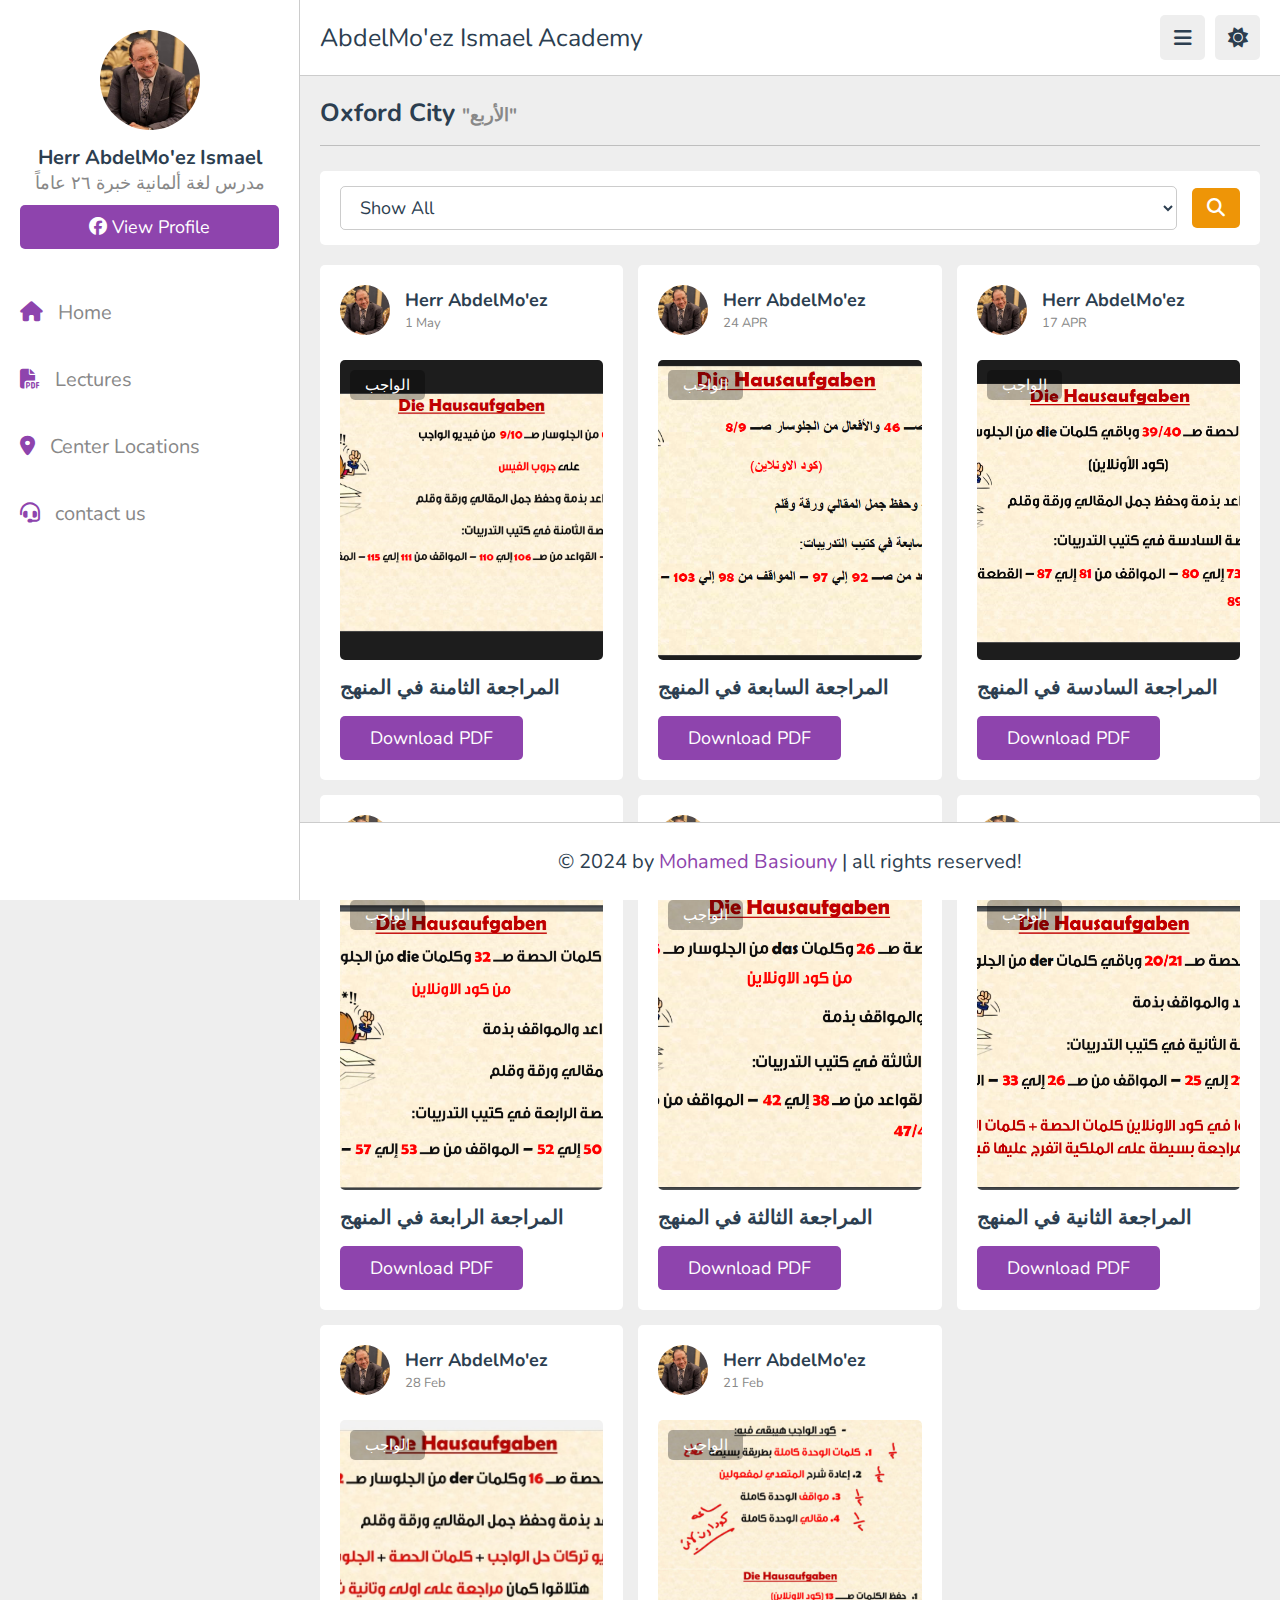
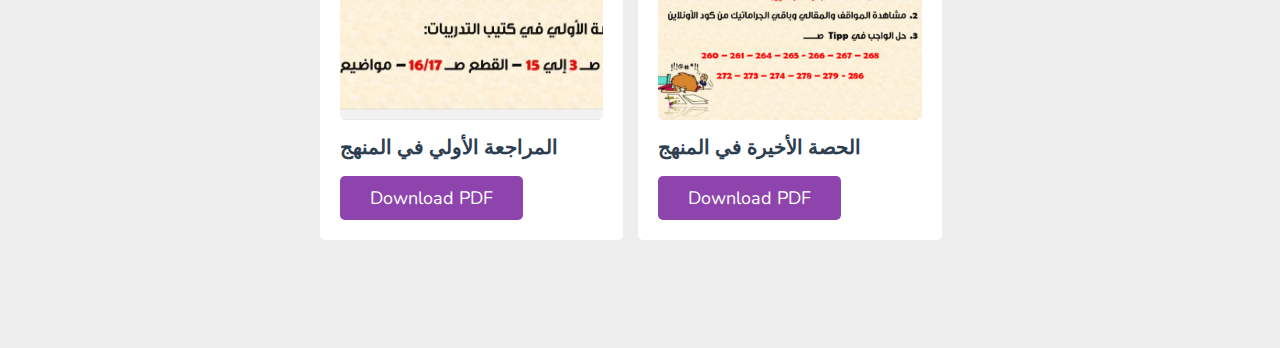
<file: centers/Oxford City 2/index.html>
<!DOCTYPE html>
<html lang="en">
  <head>
    <meta charset="UTF-8" />
    <meta http-equiv="X-UA-Compatible" content="IE=edge" />
    <meta name="viewport" content="width=device-width, initial-scale=1.0" />
    <title>AbdelMo'ez Ismael Academy</title>
    <link rel="icon" type="image/png" href="../../images/logo.png" />

    <!-- font awesome cdn link  -->
    <link
      rel="stylesheet"
      href="https://cdnjs.cloudflare.com/ajax/libs/font-awesome/6.1.2/css/all.min.css"
    />

    <!-- custom css file link  -->
    <link rel="stylesheet" href="../../css/style.css" />
  </head>

  <body>
    <!-- Start Header -->
    <header class="header">
      <div class="flex">
        <a href="../../index.html" class="logo">AbdelMo'ez Ismael Academy</a>

        <div class="icons">
          <div id="menu-btn" class="fas fa-bars"></div>
          <div id="toggle-btn" class="fas fa-sun"></div>
        </div>
      </div>
    </header>

    <!-- Start Side-bar -->
    <div class="side-bar">
      <div id="close-btn">
        <i class="fas fa-times"></i>
      </div>

      <div class="profile">
        <img src="../../images/profile.jpg" class="image" alt="Profile Image" />
        <h3 class="name">Herr AbdelMo'ez Ismael</h3>
        <p class="role">مدرس لغة ألمانية خبرة ٢٦ عاماً</p>
        <a
          href="https://www.facebook.com/profile.php?id=100090429366780"
          class="btn"
          ><i class="fa-brands fa-facebook"></i> view profile</a
        >
      </div>

      <nav class="navbar">
        <a href="../../index.html"
          ><i class="fas fa-home"></i><span>Home</span></a
        >
        <a href="../../lecture.html"
          ><i class="fas fa-file-pdf"></i><span>Lectures</span></a
        >
        <a href="../../location.html"
          ><i class="fas fa-location-dot"></i><span>Center Locations</span></a
        >
        <a href="../../contact.html"
          ><i class="fas fa-headset"></i><span>contact us</span></a
        >
      </nav>
    </div>

    <!-- Start Main -->
    <main>
      <section class="courses">
        <h1 class="heading">Oxford City <span>"الأربع"</span></h1>

        <div class="select-container">
          <select class="lecture-box" id="box-number" title="Select Lecture">
            <option value="">Show All</option>
          </select>
          <button
            class="lecteure-button"
            onclick="showBox()"
            aria-label="Show Card"
          >
            <i class="fa-solid fa-magnifying-glass"></i>
          </button>
        </div>

        <div class="box-container">
          <!-- Lectures -->

          <!-- المراجعة الثامنة -->
          <div class="box" data-name="المراجعة الثامنة">
            <div class="tutor">
              <img
                src="../../images/profile.jpg"
                class="image"
                alt="Tutor Image"
              />
              <div class="info">
                <h3>Herr AbdelMo'ez</h3>
                <span>1 May</span>
              </div>
            </div>
            <div class="thumb">
              <a href="../+/واجب المراجعة الثامنة.png">
                <img
                  src="../+/واجب المراجعة الثامنة.png"
                  alt="المراجعة الثامنة"
                />
              </a>
              <span>الواجب</span>
            </div>
            <h3 class="title">المراجعة الثامنة في المنهج</h3>
            <a href="المراجعة الثامنة.pdf" class="inline-btn">Download PDF</a>
          </div>
          <!--  -->

          <!-- المراجعة السابعة -->
          <div class="box" data-name="المراجعة السابعة">
            <div class="tutor">
              <img
                src="../../images/profile.jpg"
                class="image"
                alt="Tutor Image"
              />
              <div class="info">
                <h3>Herr AbdelMo'ez</h3>
                <span>24 APR</span>
              </div>
            </div>
            <div class="thumb">
              <a href="../+/واجب المراجعة السابعة.png">
                <img
                  src="../+/واجب المراجعة السابعة.png"
                  alt="المراجعة السابعة"
                />
              </a>
              <span>الواجب</span>
            </div>
            <h3 class="title">المراجعة السابعة في المنهج</h3>
            <a href="المراجعة السابعة.pdf" class="inline-btn">Download PDF</a>
          </div>
          <!--  -->

          <!-- المراجعة السادسة -->
          <div class="box" data-name="المراجعة السادسة">
            <div class="tutor">
              <img
                src="../../images/profile.jpg"
                class="image"
                alt="Tutor Image"
              />
              <div class="info">
                <h3>Herr AbdelMo'ez</h3>
                <span>17 APR</span>
              </div>
            </div>
            <div class="thumb">
              <a href="../+/واجب المراجعة السادسة.png">
                <img
                  src="../+/واجب المراجعة السادسة.png"
                  alt="المراجعة السادسة"
                />
              </a>
              <span>الواجب</span>
            </div>
            <h3 class="title">المراجعة السادسة في المنهج</h3>
            <a href="المراجعة السادسة.pdf" class="inline-btn">Download PDF</a>
          </div>
          <!--  -->

          <!-- المراجعة الرابعة -->
          <div class="box" data-name="المراجعة الرابعة">
            <div class="tutor">
              <img
                src="../../images/profile.jpg"
                class="image"
                alt="Tutor Image"
              />
              <div class="info">
                <h3>Herr AbdelMo'ez</h3>
                <span>27 MAR</span>
              </div>
            </div>
            <div class="thumb">
              <a href="../+/واجب المراجعة الرابعة.png">
                <img
                  src="../+/واجب المراجعة الرابعة.png"
                  alt="المراجعة الرابعة"
                />
              </a>
              <span>الواجب</span>
            </div>
            <h3 class="title">المراجعة الرابعة في المنهج</h3>
            <a href="المراجعة الرابعة.pdf" class="inline-btn">Download PDF</a>
          </div>
          <!--  -->

          <!-- المراجعة الثالثة -->
          <div class="box" data-name="المراجعة الثالثة">
            <div class="tutor">
              <img
                src="../../images/profile.jpg"
                class="image"
                alt="Tutor Image"
              />
              <div class="info">
                <h3>Herr AbdelMo'ez</h3>
                <span>20 MAR</span>
              </div>
            </div>
            <div class="thumb">
              <a href="../+/واجب المراجعة الثالثة.png">
                <img
                  src="../+/واجب المراجعة الثالثة.png"
                  alt="المراجعة الثالثة"
                />
              </a>
              <span>الواجب</span>
            </div>
            <h3 class="title">المراجعة الثالثة في المنهج</h3>
            <a href="المراجعة الثالثة.pdf" class="inline-btn">Download PDF</a>
          </div>
          <!--  -->

          <!-- المراجعة الثانية -->
          <div class="box" data-name="المراجعة الثانية">
            <div class="tutor">
              <img
                src="../../images/profile.jpg"
                class="image"
                alt="Tutor Image"
              />
              <div class="info">
                <h3>Herr AbdelMo'ez</h3>
                <span>6 MAR</span>
              </div>
            </div>
            <div class="thumb">
              <a href="../+/واجب المراجعة الثانية.png">
                <img
                  src="../+/واجب المراجعة الثانية.png"
                  alt="المراجعة الثانية"
                />
              </a>
              <span>الواجب</span>
            </div>
            <h3 class="title">المراجعة الثانية في المنهج</h3>
            <a href="المراجعة الثانية.pdf" class="inline-btn">Download PDF</a>
          </div>
          <!--  -->

          <!-- المراجعة الأولى -->
          <div class="box" data-name="المراجعة الأولي">
            <div class="tutor">
              <img
                src="../../images/profile.jpg"
                class="image"
                alt="Tutor Image"
              />
              <div class="info">
                <h3>Herr AbdelMo'ez</h3>
                <span>28 Feb</span>
              </div>
            </div>
            <div class="thumb">
              <a href="../+/واجب المراجعة الأولي.jpg">
                <img
                  src="../+/واجب المراجعة الأولي.jpg"
                  alt="المراجعة الأولي"
                />
              </a>
              <span>الواجب</span>
            </div>
            <h3 class="title">المراجعة الأولي في المنهج</h3>
            <a href="المراجعة الأولي.pdf" class="inline-btn">Download PDF</a>
          </div>
          <!--  -->

          <!-- الحصة الأخيرة -->
          <div class="box" data-name="الحصة الأخيرة">
            <div class="tutor">
              <img
                src="../../images/profile.jpg"
                class="image"
                alt="Tutor Image"
              />
              <div class="info">
                <h3>Herr AbdelMo'ez</h3>
                <span>21 Feb</span>
              </div>
            </div>
            <div class="thumb">
              <a href="../+/واجب الحصة الأخيرة.jpg">
                <img src="../+/واجب الحصة الأخيرة.jpg" alt="الحصة الأخيرة" />
              </a>
              <span>الواجب</span>
            </div>
            <h3 class="title">الحصة الأخيرة في المنهج</h3>
            <a href="الحصة الأخيرة.pdf" class="inline-btn">Download PDF</a>
          </div>
          <!--  -->
        </div>
      </section>
    </main>

    <!-- Start Footer -->
    <footer class="footer">
      &copy; 2024 by <span>Mohamed Basiouny</span> | all rights reserved!
    </footer>

    <!-- custom js file link  -->
    <script src="../../js/script.js"></script>
  </body>
</html>
</file>
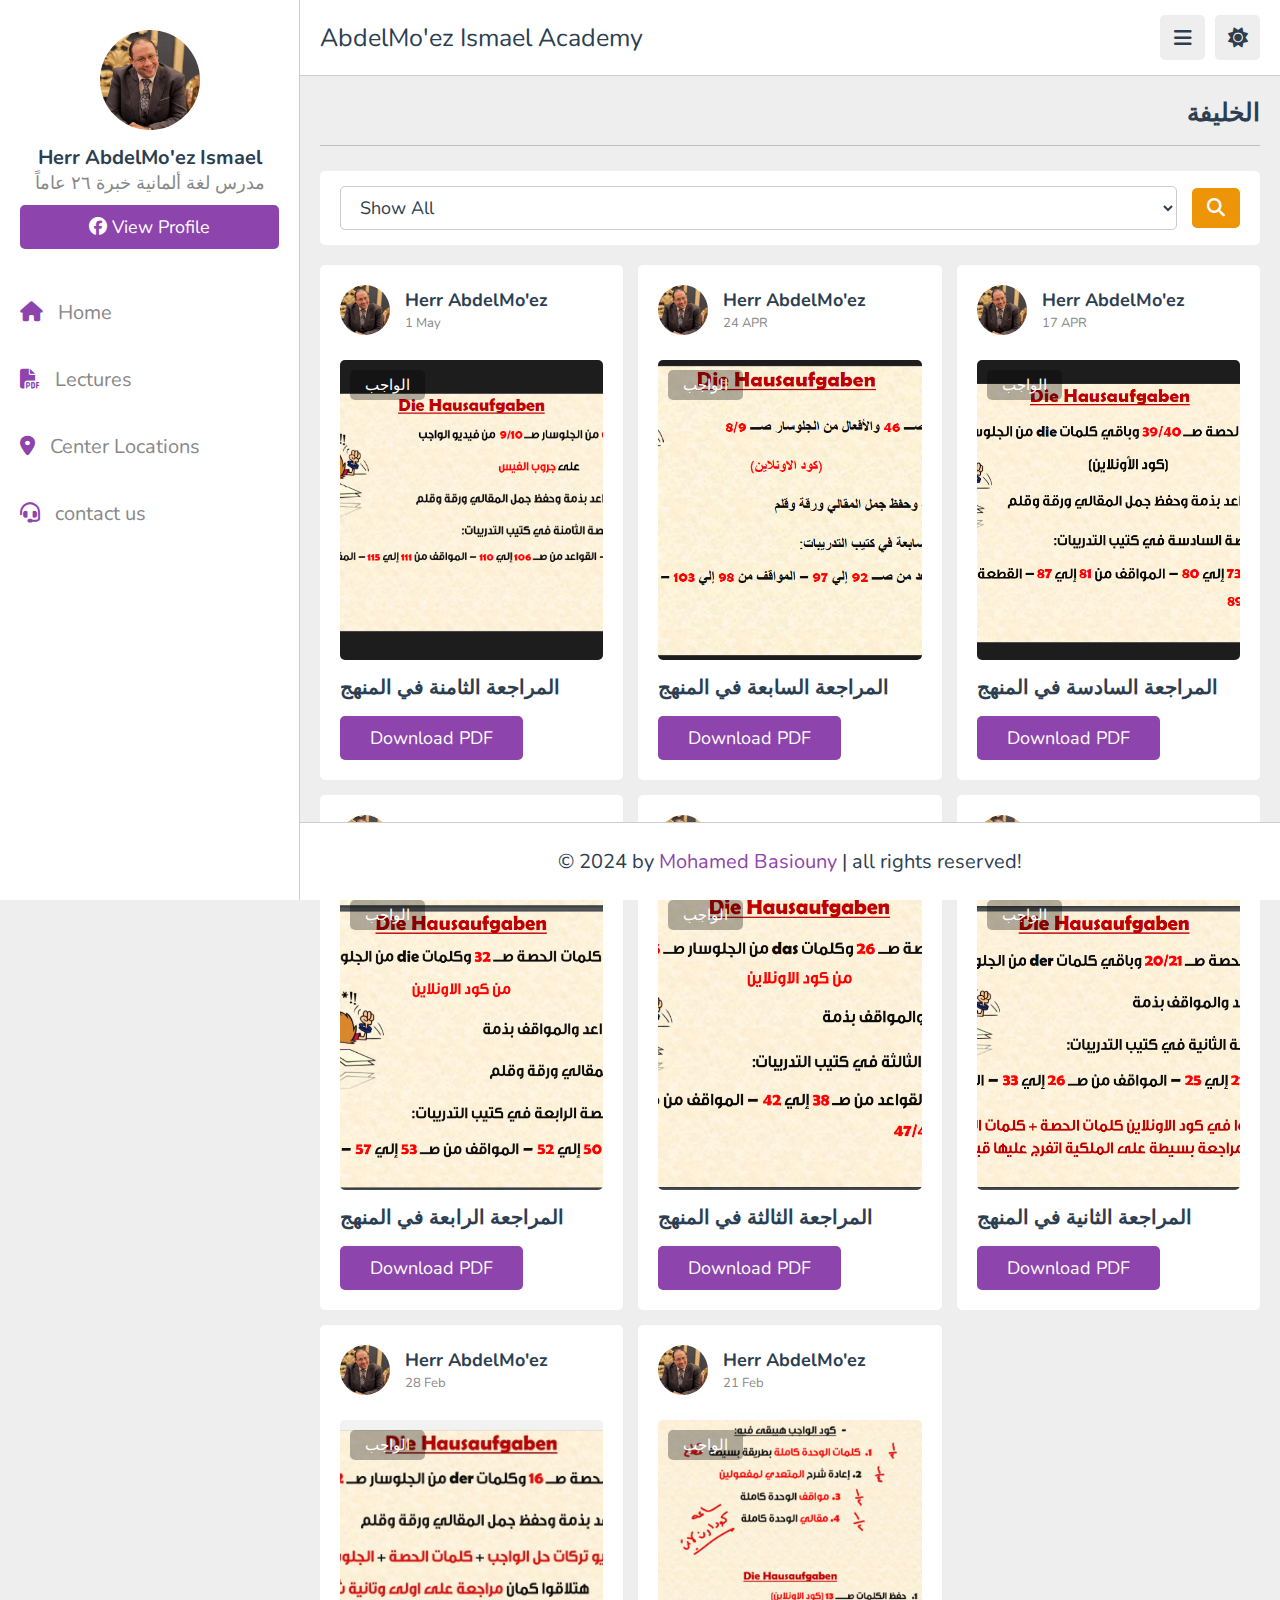
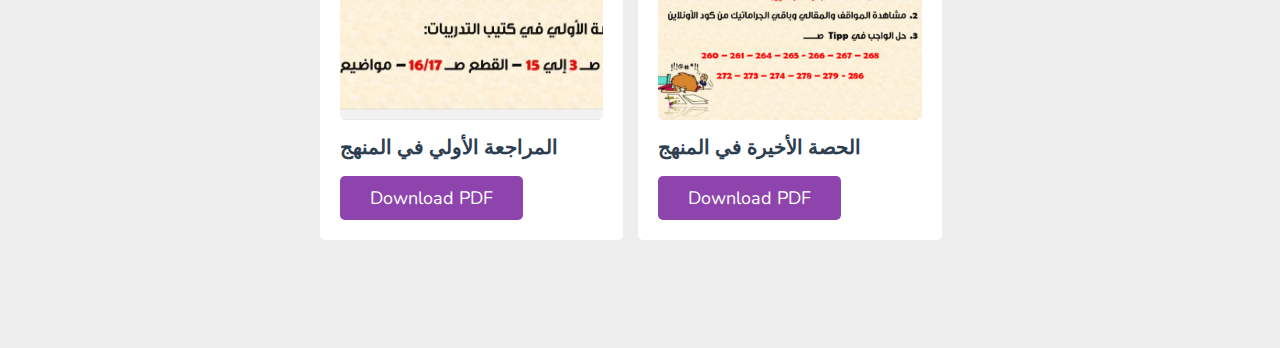
<file: centers/الخليفة/index.html>
<!DOCTYPE html>
<html lang="en">
  <head>
    <meta charset="UTF-8" />
    <meta http-equiv="X-UA-Compatible" content="IE=edge" />
    <meta name="viewport" content="width=device-width, initial-scale=1.0" />
    <title>AbdelMo'ez Ismael Academy</title>
    <link rel="icon" type="image/png" href="../../images/logo.png" />

    <!-- font awesome cdn link  -->
    <link
      rel="stylesheet"
      href="https://cdnjs.cloudflare.com/ajax/libs/font-awesome/6.1.2/css/all.min.css"
    />

    <!-- custom css file link  -->
    <link rel="stylesheet" href="../../css/style.css" />
  </head>

  <body>
    <!-- Start Header -->
    <header class="header">
      <div class="flex">
        <a href="../../index.html" class="logo">AbdelMo'ez Ismael Academy</a>

        <div class="icons">
          <div id="menu-btn" class="fas fa-bars"></div>
          <div id="toggle-btn" class="fas fa-sun"></div>
        </div>
      </div>
    </header>

    <!-- Start Side-bar -->
    <div class="side-bar">
      <div id="close-btn">
        <i class="fas fa-times"></i>
      </div>

      <div class="profile">
        <img src="../../images/profile.jpg" class="image" alt="Profile Image" />
        <h3 class="name">Herr AbdelMo'ez Ismael</h3>
        <p class="role">مدرس لغة ألمانية خبرة ٢٦ عاماً</p>
        <a
          href="https://www.facebook.com/profile.php?id=100090429366780"
          class="btn"
          ><i class="fa-brands fa-facebook"></i> view profile</a
        >
      </div>

      <nav class="navbar">
        <a href="../../index.html"
          ><i class="fas fa-home"></i><span>Home</span></a
        >
        <a href="../../lecture.html"
          ><i class="fas fa-file-pdf"></i><span>Lectures</span></a
        >
        <a href="../../location.html"
          ><i class="fas fa-location-dot"></i><span>Center Locations</span></a
        >
        <a href="../../contact.html"
          ><i class="fas fa-headset"></i><span>contact us</span></a
        >
      </nav>
    </div>

    <!-- Start Main -->
    <main>
      <section class="courses">
        <h1 class="heading arabic">الخليفة<span></span></h1>

        <div class="select-container">
          <select class="lecture-box" id="box-number" title="Select Lecture">
            <option value="">Show All</option>
          </select>
          <button
            class="lecteure-button"
            onclick="showBox()"
            aria-label="Show Card"
          >
            <i class="fa-solid fa-magnifying-glass"></i>
          </button>
        </div>

        <div class="box-container">
          <!-- Lectures -->

          <!-- المراجعة الثامنة -->
          <div class="box" data-name="المراجعة الثامنة">
            <div class="tutor">
              <img
                src="../../images/profile.jpg"
                class="image"
                alt="Tutor Image"
              />
              <div class="info">
                <h3>Herr AbdelMo'ez</h3>
                <span>1 May</span>
              </div>
            </div>
            <div class="thumb">
              <a href="../+/واجب المراجعة الثامنة.png">
                <img
                  src="../+/واجب المراجعة الثامنة.png"
                  alt="المراجعة الثامنة"
                />
              </a>
              <span>الواجب</span>
            </div>
            <h3 class="title">المراجعة الثامنة في المنهج</h3>
            <a href="المراجعة الثامنة.pdf" class="inline-btn">Download PDF</a>
          </div>
          <!--  -->

          <!-- المراجعة السابعة -->
          <div class="box" data-name="المراجعة السابعة">
            <div class="tutor">
              <img
                src="../../images/profile.jpg"
                class="image"
                alt="Tutor Image"
              />
              <div class="info">
                <h3>Herr AbdelMo'ez</h3>
                <span>24 APR</span>
              </div>
            </div>
            <div class="thumb">
              <a href="../+/واجب المراجعة السابعة.png">
                <img
                  src="../+/واجب المراجعة السابعة.png"
                  alt="المراجعة السابعة"
                />
              </a>
              <span>الواجب</span>
            </div>
            <h3 class="title">المراجعة السابعة في المنهج</h3>
            <a href="المراجعة السابعة.pdf" class="inline-btn">Download PDF</a>
          </div>
          <!--  -->

          <!-- المراجعة السادسة -->
          <div class="box" data-name="المراجعة السادسة">
            <div class="tutor">
              <img
                src="../../images/profile.jpg"
                class="image"
                alt="Tutor Image"
              />
              <div class="info">
                <h3>Herr AbdelMo'ez</h3>
                <span>17 APR</span>
              </div>
            </div>
            <div class="thumb">
              <a href="../+/واجب المراجعة السادسة.png">
                <img
                  src="../+/واجب المراجعة السادسة.png"
                  alt="المراجعة السادسة"
                />
              </a>
              <span>الواجب</span>
            </div>
            <h3 class="title">المراجعة السادسة في المنهج</h3>
            <a href="المراجعة السادسة.pdf" class="inline-btn">Download PDF</a>
          </div>
          <!--  -->

          <!-- المراجعة الرابعة -->
          <div class="box" data-name="المراجعة الرابعة">
            <div class="tutor">
              <img
                src="../../images/profile.jpg"
                class="image"
                alt="Tutor Image"
              />
              <div class="info">
                <h3>Herr AbdelMo'ez</h3>
                <span>27 MAR</span>
              </div>
            </div>
            <div class="thumb">
              <a href="../+/واجب المراجعة الرابعة.png">
                <img
                  src="../+/واجب المراجعة الرابعة.png"
                  alt="المراجعة الرابعة"
                />
              </a>
              <span>الواجب</span>
            </div>
            <h3 class="title">المراجعة الرابعة في المنهج</h3>
            <a href="المراجعة الرابعة.pdf" class="inline-btn">Download PDF</a>
          </div>
          <!--  -->

          <!-- المراجعة الثالثة -->
          <div class="box" data-name="المراجعة الثالثة">
            <div class="tutor">
              <img
                src="../../images/profile.jpg"
                class="image"
                alt="Tutor Image"
              />
              <div class="info">
                <h3>Herr AbdelMo'ez</h3>
                <span>20 MAR</span>
              </div>
            </div>
            <div class="thumb">
              <a href="../+/واجب المراجعة الثالثة.png">
                <img
                  src="../+/واجب المراجعة الثالثة.png"
                  alt="المراجعة الثالثة"
                />
              </a>
              <span>الواجب</span>
            </div>
            <h3 class="title">المراجعة الثالثة في المنهج</h3>
            <a href="المراجعة الثالثة.pdf" class="inline-btn">Download PDF</a>
          </div>
          <!--  -->

          <!-- المراجعة الثانية -->
          <div class="box" data-name="المراجعة الثانية">
            <div class="tutor">
              <img
                src="../../images/profile.jpg"
                class="image"
                alt="Tutor Image"
              />
              <div class="info">
                <h3>Herr AbdelMo'ez</h3>
                <span>6 MAR</span>
              </div>
            </div>
            <div class="thumb">
              <a href="../+/واجب المراجعة الثانية.png">
                <img
                  src="../+/واجب المراجعة الثانية.png"
                  alt="المراجعة الثانية"
                />
              </a>
              <span>الواجب</span>
            </div>
            <h3 class="title">المراجعة الثانية في المنهج</h3>
            <a href="المراجعة الثانية.pdf" class="inline-btn">Download PDF</a>
          </div>
          <!--  -->

          <!-- المراجعة الأولى -->
          <div class="box" data-name="المراجعة الأولي">
            <div class="tutor">
              <img
                src="../../images/profile.jpg"
                class="image"
                alt="Tutor Image"
              />
              <div class="info">
                <h3>Herr AbdelMo'ez</h3>
                <span>28 Feb</span>
              </div>
            </div>
            <div class="thumb">
              <a href="../+/واجب المراجعة الأولي.jpg">
                <img
                  src="../+/واجب المراجعة الأولي.jpg"
                  alt="المراجعة الأولي"
                />
              </a>
              <span>الواجب</span>
            </div>
            <h3 class="title">المراجعة الأولي في المنهج</h3>
            <a href="المراجعة الأولي.pdf" class="inline-btn">Download PDF</a>
          </div>
          <!--  -->

          <!-- الحصة الأخيرة -->
          <div class="box" data-name="الحصة الأخيرة">
            <div class="tutor">
              <img
                src="../../images/profile.jpg"
                class="image"
                alt="Tutor Image"
              />
              <div class="info">
                <h3>Herr AbdelMo'ez</h3>
                <span>21 Feb</span>
              </div>
            </div>
            <div class="thumb">
              <a href="../+/واجب الحصة الأخيرة.jpg">
                <img src="../+/واجب الحصة الأخيرة.jpg" alt="الحصة الأخيرة" />
              </a>
              <span>الواجب</span>
            </div>
            <h3 class="title">الحصة الأخيرة في المنهج</h3>
            <a href="الحصة الأخيرة.pdf" class="inline-btn">Download PDF</a>
          </div>
          <!--  -->
        </div>
      </section>
    </main>

    <!-- Start Footer -->
    <footer class="footer">
      &copy; 2024 by <span>Mohamed Basiouny</span> | all rights reserved!
    </footer>

    <!-- custom js file link  -->
    <script src="../../js/script.js"></script>
  </body>
</html>
</file>
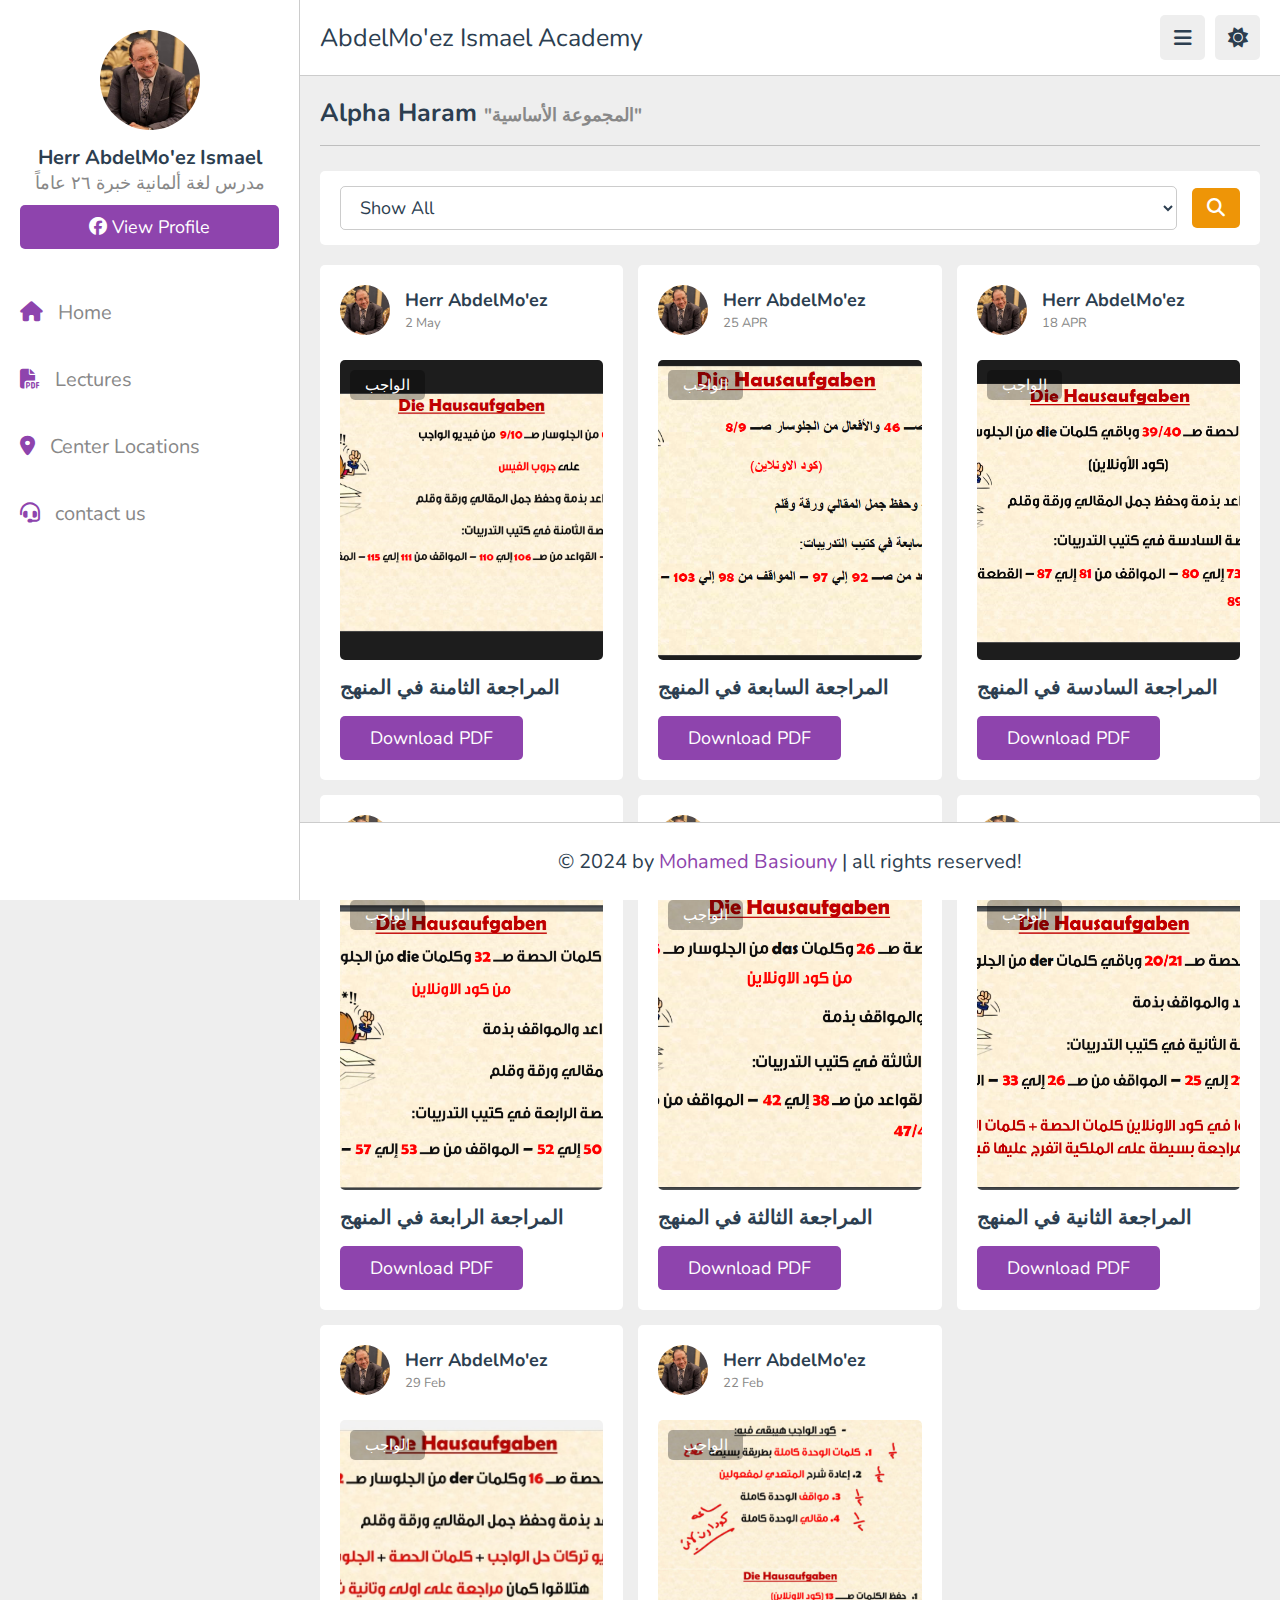
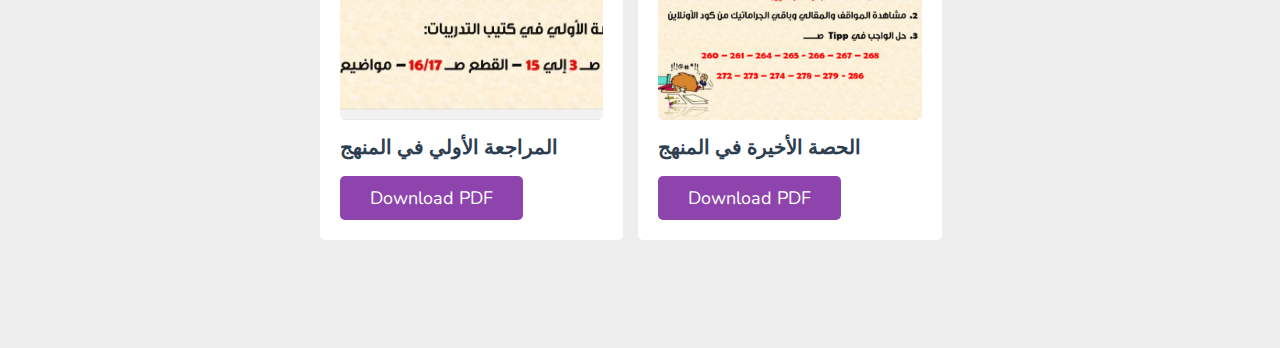
<file: centers/الفا هرم (المجموعة الأساسية)/index.html>
<!DOCTYPE html>
<html lang="en">
  <head>
    <meta charset="UTF-8" />
    <meta http-equiv="X-UA-Compatible" content="IE=edge" />
    <meta name="viewport" content="width=device-width, initial-scale=1.0" />
    <title>AbdelMo'ez Ismael Academy</title>
    <link rel="icon" type="image/png" href="../../images/logo.png" />

    <!-- font awesome cdn link  -->
    <link
      rel="stylesheet"
      href="https://cdnjs.cloudflare.com/ajax/libs/font-awesome/6.1.2/css/all.min.css"
    />

    <!-- custom css file link  -->
    <link rel="stylesheet" href="../../css/style.css" />
  </head>

  <body>
    <!-- Start Header -->
    <header class="header">
      <div class="flex">
        <a href="../../index.html" class="logo">AbdelMo'ez Ismael Academy</a>

        <div class="icons">
          <div id="menu-btn" class="fas fa-bars"></div>
          <div id="toggle-btn" class="fas fa-sun"></div>
        </div>
      </div>
    </header>

    <!-- Start Side-bar -->
    <div class="side-bar">
      <div id="close-btn">
        <i class="fas fa-times"></i>
      </div>

      <div class="profile">
        <img src="../../images/profile.jpg" class="image" alt="Profile Image" />
        <h3 class="name">Herr AbdelMo'ez Ismael</h3>
        <p class="role">مدرس لغة ألمانية خبرة ٢٦ عاماً</p>
        <a
          href="https://www.facebook.com/profile.php?id=100090429366780"
          class="btn"
          ><i class="fa-brands fa-facebook"></i> view profile</a
        >
      </div>

      <nav class="navbar">
        <a href="../../index.html"
          ><i class="fas fa-home"></i><span>Home</span></a
        >
        <a href="../../lecture.html"
          ><i class="fas fa-file-pdf"></i><span>Lectures</span></a
        >
        <a href="../../location.html"
          ><i class="fas fa-location-dot"></i><span>Center Locations</span></a
        >
        <a href="../../contact.html"
          ><i class="fas fa-headset"></i><span>contact us</span></a
        >
      </nav>
    </div>

    <!-- Start Main -->
    <main>
      <section class="courses">
        <h1 class="heading">Alpha Haram <span>"المجموعة الأساسية"</span></h1>

        <div class="select-container">
          <select class="lecture-box" id="box-number" title="Select Lecture">
            <option value="">Show All</option>
          </select>
          <button
            class="lecteure-button"
            onclick="showBox()"
            aria-label="Show Card"
          >
            <i class="fa-solid fa-magnifying-glass"></i>
          </button>
        </div>

        <div class="box-container">
          <!-- Lectures -->

          <!-- المراجعة الثامنة -->
          <div class="box" data-name="المراجعة الثامنة">
            <div class="tutor">
              <img
                src="../../images/profile.jpg"
                class="image"
                alt="Tutor Image"
              />
              <div class="info">
                <h3>Herr AbdelMo'ez</h3>
                <span>2 May</span>
              </div>
            </div>
            <div class="thumb">
              <a href="../+/واجب المراجعة الثامنة.png">
                <img
                  src="../+/واجب المراجعة الثامنة.png"
                  alt="المراجعة الثامنة"
                />
              </a>
              <span>الواجب</span>
            </div>
            <h3 class="title">المراجعة الثامنة في المنهج</h3>
            <a href="المراجعة الثامنة.pdf" class="inline-btn">Download PDF</a>
          </div>
          <!--  -->

          <!-- المراجعة السابعة -->
          <div class="box" data-name="المراجعة السابعة">
            <div class="tutor">
              <img
                src="../../images/profile.jpg"
                class="image"
                alt="Tutor Image"
              />
              <div class="info">
                <h3>Herr AbdelMo'ez</h3>
                <span>25 APR</span>
              </div>
            </div>
            <div class="thumb">
              <a href="../+/واجب المراجعة السابعة.png">
                <img
                  src="../+/واجب المراجعة السابعة.png"
                  alt="المراجعة السابعة"
                />
              </a>
              <span>الواجب</span>
            </div>
            <h3 class="title">المراجعة السابعة في المنهج</h3>
            <a href="المراجعة السابعة.pdf" class="inline-btn">Download PDF</a>
          </div>
          <!--  -->

          <!-- المراجعة السادسة -->
          <div class="box" data-name="المراجعة السادسة">
            <div class="tutor">
              <img
                src="../../images/profile.jpg"
                class="image"
                alt="Tutor Image"
              />
              <div class="info">
                <h3>Herr AbdelMo'ez</h3>
                <span>18 APR</span>
              </div>
            </div>
            <div class="thumb">
              <a href="../+/واجب المراجعة السادسة.png">
                <img
                  src="../+/واجب المراجعة السادسة.png"
                  alt="المراجعة السادسة"
                />
              </a>
              <span>الواجب</span>
            </div>
            <h3 class="title">المراجعة السادسة في المنهج</h3>
            <a href="المراجعة السادسة.pdf" class="inline-btn">Download PDF</a>
          </div>
          <!--  -->

          <!-- المراجعة الرابعة -->
          <div class="box" data-name="المراجعة الرابعة">
            <div class="tutor">
              <img
                src="../../images/profile.jpg"
                class="image"
                alt="Tutor Image"
              />
              <div class="info">
                <h3>Herr AbdelMo'ez</h3>
                <span>28 MAR</span>
              </div>
            </div>
            <div class="thumb">
              <a href="../+/واجب المراجعة الرابعة.png">
                <img
                  src="../+/واجب المراجعة الرابعة.png"
                  alt="المراجعة الرابعة"
                />
              </a>
              <span>الواجب</span>
            </div>
            <h3 class="title">المراجعة الرابعة في المنهج</h3>
            <a href="المراجعة الرابعة.pdf" class="inline-btn">Download PDF</a>
          </div>
          <!--  -->

          <!-- المراجعة الثالثة -->
          <div class="box" data-name="المراجعة الثالثة">
            <div class="tutor">
              <img
                src="../../images/profile.jpg"
                class="image"
                alt="Tutor Image"
              />
              <div class="info">
                <h3>Herr AbdelMo'ez</h3>
                <span>21 MAR</span>
              </div>
            </div>
            <div class="thumb">
              <a href="../+/واجب المراجعة الثالثة.png">
                <img
                  src="../+/واجب المراجعة الثالثة.png"
                  alt="المراجعة الثالثة"
                />
              </a>
              <span>الواجب</span>
            </div>
            <h3 class="title">المراجعة الثالثة في المنهج</h3>
            <a href="المراجعة الثالثة.pdf" class="inline-btn">Download PDF</a>
          </div>
          <!--  -->

          <!-- المراجعة الثانية -->
          <div class="box" data-name="المراجعة الثانية">
            <div class="tutor">
              <img
                src="../../images/profile.jpg"
                class="image"
                alt="Tutor Image"
              />
              <div class="info">
                <h3>Herr AbdelMo'ez</h3>
                <span>7 MAR</span>
              </div>
            </div>
            <div class="thumb">
              <a href="../+/واجب المراجعة الثانية.png">
                <img
                  src="../+/واجب المراجعة الثانية.png"
                  alt="المراجعة الثانية"
                />
              </a>
              <span>الواجب</span>
            </div>
            <h3 class="title">المراجعة الثانية في المنهج</h3>
            <a href="المراجعة الثانية.pdf" class="inline-btn">Download PDF</a>
          </div>
          <!--  -->

          <!-- المراجعة الأولى -->
          <div class="box" data-name="المراجعة الأولي">
            <div class="tutor">
              <img
                src="../../images/profile.jpg"
                class="image"
                alt="Tutor Image"
              />
              <div class="info">
                <h3>Herr AbdelMo'ez</h3>
                <span>29 Feb</span>
              </div>
            </div>
            <div class="thumb">
              <a href="../+/واجب المراجعة الأولي.jpg">
                <img
                  src="../+/واجب المراجعة الأولي.jpg"
                  alt="المراجعة الأولي"
                />
              </a>
              <span>الواجب</span>
            </div>
            <h3 class="title">المراجعة الأولي في المنهج</h3>
            <a href="المراجعة الأولي.pdf" class="inline-btn">Download PDF</a>
          </div>
          <!--  -->

          <!-- الحصة الأخيرة -->
          <div class="box" data-name="الحصة الأخيرة">
            <div class="tutor">
              <img
                src="../../images/profile.jpg"
                class="image"
                alt="Tutor Image"
              />
              <div class="info">
                <h3>Herr AbdelMo'ez</h3>
                <span>22 Feb</span>
              </div>
            </div>
            <div class="thumb">
              <a href="../+/واجب الحصة الأخيرة.jpg">
                <img src="../+/واجب الحصة الأخيرة.jpg" alt="الحصة الأخيرة" />
              </a>
              <span>الواجب</span>
            </div>
            <h3 class="title">الحصة الأخيرة في المنهج</h3>
            <a href="الحصة الأخيرة.pdf" class="inline-btn">Download PDF</a>
          </div>
          <!--  -->
        </div>
      </section>
    </main>

    <!-- Start Footer -->
    <footer class="footer">
      &copy; 2024 by <span>Mohamed Basiouny</span> | all rights reserved!
    </footer>

    <!-- custom js file link  -->
    <script src="../../js/script.js"></script>
  </body>
</html>
</file>
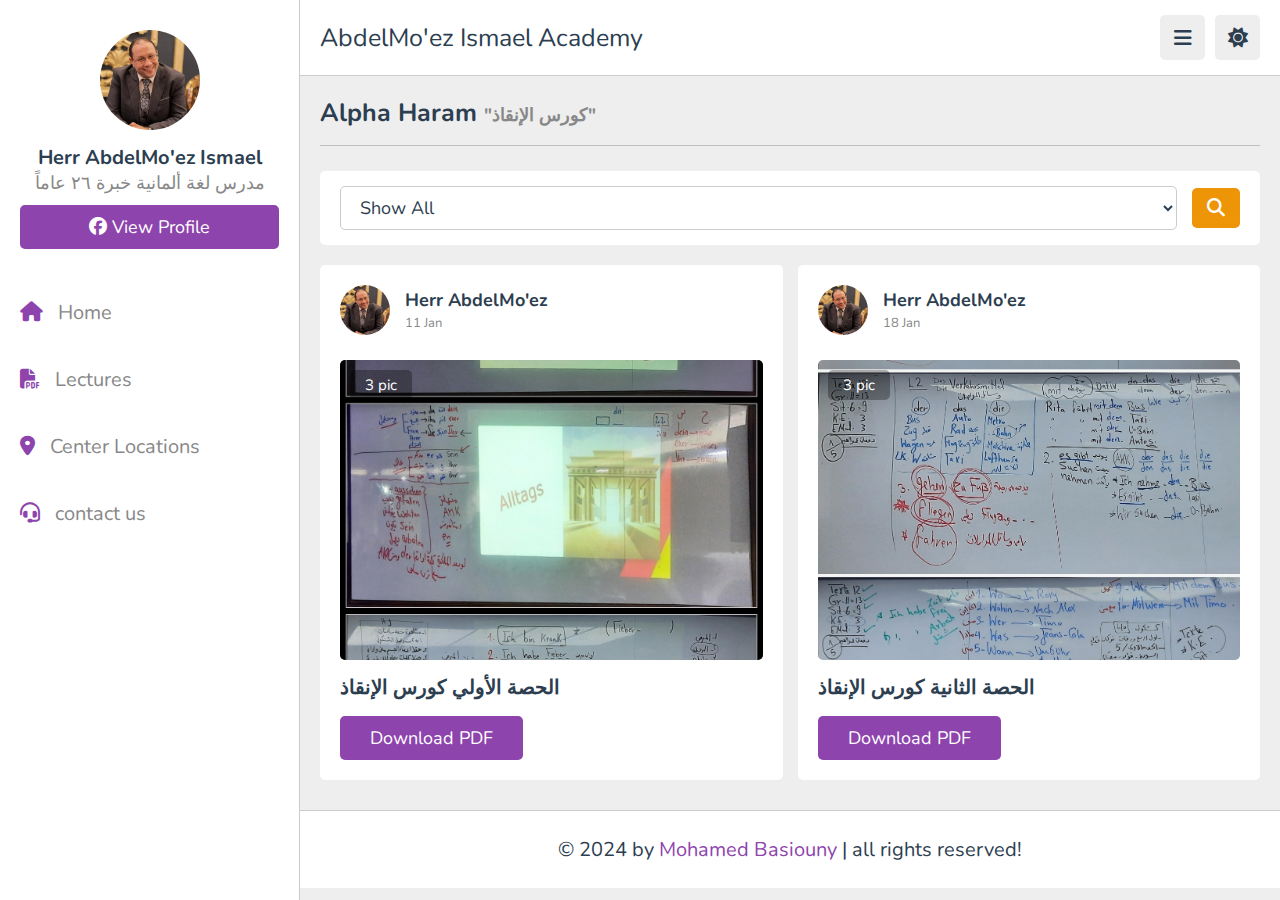
<file: centers/الفا هرم (كورس الإنقاذ)/index.html>
<!DOCTYPE html>
<html lang="en">
  <head>
    <meta charset="UTF-8" />
    <meta http-equiv="X-UA-Compatible" content="IE=edge" />
    <meta name="viewport" content="width=device-width, initial-scale=1.0" />
    <title>AbdelMo'ez Ismael Academy</title>
    <link rel="icon" type="image/png" href="../../images/logo.png" />

    <!-- font awesome cdn link  -->
    <link
      rel="stylesheet"
      href="https://cdnjs.cloudflare.com/ajax/libs/font-awesome/6.1.2/css/all.min.css"
    />

    <!-- custom css file link  -->
    <link rel="stylesheet" href="../../css/style.css" />
  </head>

  <body>
    <!-- Start Header -->
    <header class="header">
      <div class="flex">
        <a href="../../index.html" class="logo">AbdelMo'ez Ismael Academy</a>

        <div class="icons">
          <div id="menu-btn" class="fas fa-bars"></div>
          <div id="toggle-btn" class="fas fa-sun"></div>
        </div>
      </div>
    </header>

    <!-- Start Side-bar -->
    <div class="side-bar">
      <div id="close-btn">
        <i class="fas fa-times"></i>
      </div>

      <div class="profile">
        <img src="../../images/profile.jpg" class="image" alt="Profile Image" />
        <h3 class="name">Herr AbdelMo'ez Ismael</h3>
        <p class="role">مدرس لغة ألمانية خبرة ٢٦ عاماً</p>
        <a
          href="https://www.facebook.com/profile.php?id=100090429366780"
          class="btn"
          ><i class="fa-brands fa-facebook"></i> view profile</a
        >
      </div>

      <nav class="navbar">
        <a href="../../index.html"
          ><i class="fas fa-home"></i><span>Home</span></a
        >
        <a href="../../lecture.html"
          ><i class="fas fa-file-pdf"></i><span>Lectures</span></a
        >
        <a href="../../location.html"
          ><i class="fas fa-location-dot"></i><span>Center Locations</span></a
        >
        <a href="../../contact.html"
          ><i class="fas fa-headset"></i><span>contact us</span></a
        >
      </nav>
    </div>

    <!-- Start Main -->
    <main>
      <section class="courses">
        <h1 class="heading">Alpha Haram <span>"كورس الإنقاذ"</span></h1>

        <div class="select-container">
          <select class="lecture-box" id="box-number" title="Select Lecture">
            <option value="">Show All</option>
          </select>
          <button
            class="lecteure-button"
            onclick="showBox()"
            aria-label="Show Card"
          >
            <i class="fa-solid fa-magnifying-glass"></i>
          </button>
        </div>

        <div class="box-container">
          <!-- Lectures -->

          <div class="box" data-name="الحصة الأولي">
            <div class="tutor">
              <img
                src="../../images/profile.jpg"
                class="image"
                alt="Tutor Image"
              />
              <div class="info">
                <h3>Herr AbdelMo'ez</h3>
                <span>11 Jan</span>
              </div>
            </div>
            <div class="thumb">
              <a href="المحاضرة_الأولى_كورس_الإنقاذ.jpg">
                <img
                  src="المحاضرة_الأولى_كورس_الإنقاذ.jpg"
                  alt="الحصة الأولي"
                />
              </a>
              <span>3 pic</span>
            </div>
            <h3 class="title">الحصة الأولي كورس الإنقاذ</h3>
            <a href="المحاضرة_الأولى_كورس_الإنقاذ.pdf" class="inline-btn"
              >Download PDF</a
            >
          </div>

          <div class="box" data-name="الحصة الثانية">
            <div class="tutor">
              <img
                src="../../images/profile.jpg"
                class="image"
                alt="Tutor Image"
              />
              <div class="info">
                <h3>Herr AbdelMo'ez</h3>
                <span>18 Jan</span>
              </div>
            </div>
            <div class="thumb">
              <a href="المحاضرة_الثانية_كورس_الإنقاذ.jpg">
                <img
                  src="المحاضرة_الثانية_كورس_الإنقاذ.jpg"
                  alt="الحصة الثانية"
                />
              </a>
              <span>3 pic</span>
            </div>
            <h3 class="title">الحصة الثانية كورس الإنقاذ</h3>
            <a href="المحاضرة_الثانية_كورس_الإنقاذ.pdf" class="inline-btn"
              >Download PDF</a
            >
          </div>
        </div>
      </section>
    </main>

    <!-- Start Footer -->
    <footer class="footer">
      &copy; 2024 by <span>Mohamed Basiouny</span> | all rights reserved!
    </footer>

    <!-- custom js file link  -->
    <script src="../../js/script.js"></script>
  </body>
</html>
</file>
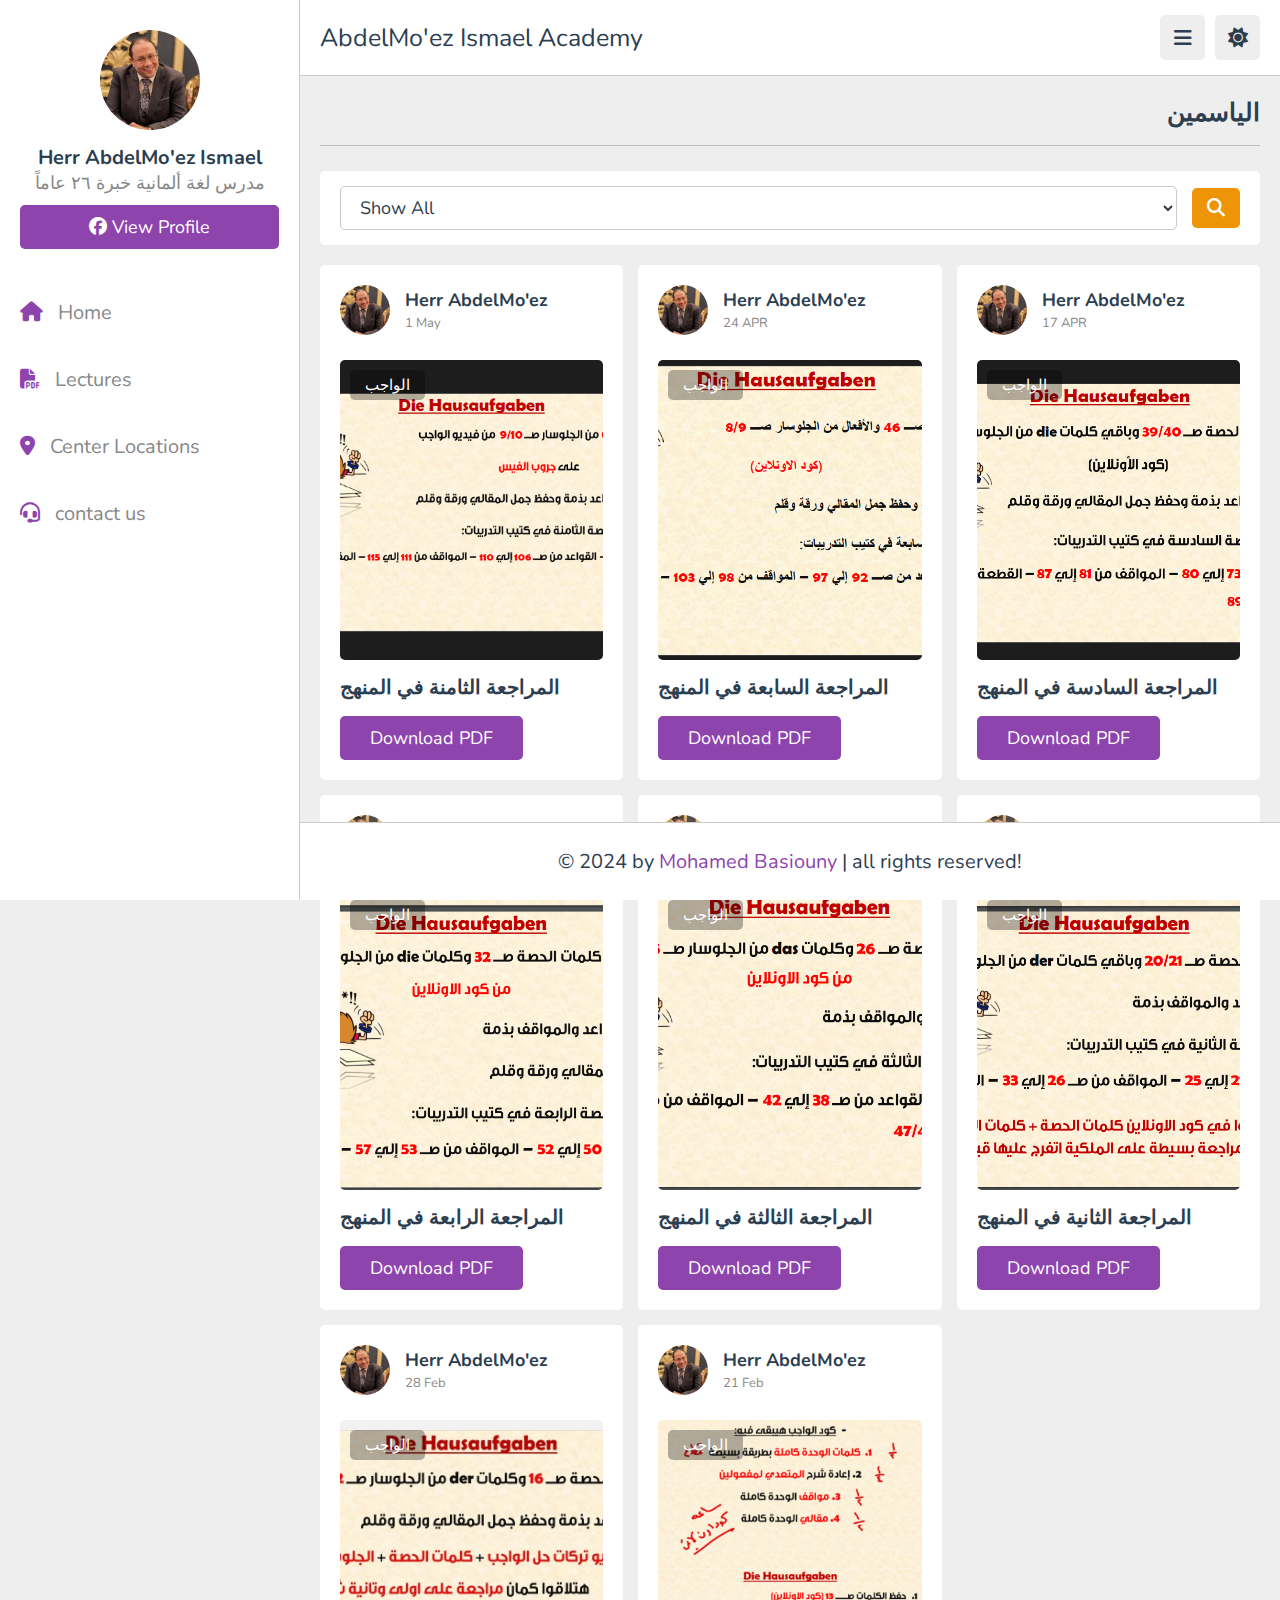
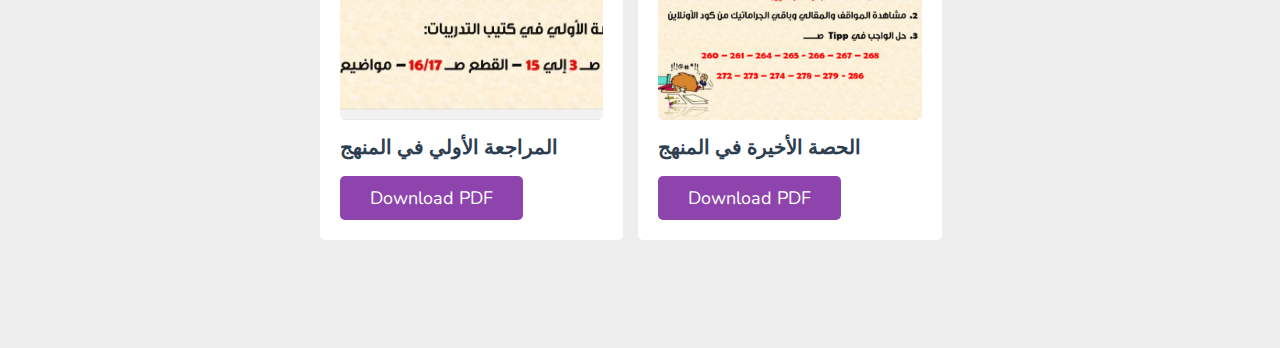
<file: centers/الياسمين/index.html>
<!DOCTYPE html>
<html lang="en">
  <head>
    <meta charset="UTF-8" />
    <meta http-equiv="X-UA-Compatible" content="IE=edge" />
    <meta name="viewport" content="width=device-width, initial-scale=1.0" />
    <title>AbdelMo'ez Ismael Academy</title>
    <link rel="icon" type="image/png" href="../../images/logo.png" />

    <!-- font awesome cdn link  -->
    <link
      rel="stylesheet"
      href="https://cdnjs.cloudflare.com/ajax/libs/font-awesome/6.1.2/css/all.min.css"
    />

    <!-- custom css file link  -->
    <link rel="stylesheet" href="../../css/style.css" />
  </head>

  <body>
    <!-- Start Header -->
    <header class="header">
      <div class="flex">
        <a href="../../index.html" class="logo">AbdelMo'ez Ismael Academy</a>

        <div class="icons">
          <div id="menu-btn" class="fas fa-bars"></div>
          <div id="toggle-btn" class="fas fa-sun"></div>
        </div>
      </div>
    </header>

    <!-- Start Side-bar -->
    <div class="side-bar">
      <div id="close-btn">
        <i class="fas fa-times"></i>
      </div>

      <div class="profile">
        <img src="../../images/profile.jpg" class="image" alt="Profile Image" />
        <h3 class="name">Herr AbdelMo'ez Ismael</h3>
        <p class="role">مدرس لغة ألمانية خبرة ٢٦ عاماً</p>
        <a
          href="https://www.facebook.com/profile.php?id=100090429366780"
          class="btn"
          ><i class="fa-brands fa-facebook"></i> view profile</a
        >
      </div>

      <nav class="navbar">
        <a href="../../index.html"
          ><i class="fas fa-home"></i><span>Home</span></a
        >
        <a href="../../lecture.html"
          ><i class="fas fa-file-pdf"></i><span>Lectures</span></a
        >
        <a href="../../location.html"
          ><i class="fas fa-location-dot"></i><span>Center Locations</span></a
        >
        <a href="../../contact.html"
          ><i class="fas fa-headset"></i><span>contact us</span></a
        >
      </nav>
    </div>

    <!-- Start Main -->
    <main>
      <section class="courses">
        <h1 class="heading arabic">الياسمين<span></span></h1>

        <div class="select-container">
          <select class="lecture-box" id="box-number" title="Select Lecture">
            <option value="">Show All</option>
          </select>
          <button
            class="lecteure-button"
            onclick="showBox()"
            aria-label="Show Card"
          >
            <i class="fa-solid fa-magnifying-glass"></i>
          </button>
        </div>

        <div class="box-container">
          <!-- Lectures -->

          <!-- المراجعة الثامنة -->
          <div class="box" data-name="المراجعة الثامنة">
            <div class="tutor">
              <img
                src="../../images/profile.jpg"
                class="image"
                alt="Tutor Image"
              />
              <div class="info">
                <h3>Herr AbdelMo'ez</h3>
                <span>1 May</span>
              </div>
            </div>
            <div class="thumb">
              <a href="../+/واجب المراجعة الثامنة.png">
                <img
                  src="../+/واجب المراجعة الثامنة.png"
                  alt="المراجعة الثامنة"
                />
              </a>
              <span>الواجب</span>
            </div>
            <h3 class="title">المراجعة الثامنة في المنهج</h3>
            <a href="المراجعة الثامنة.pdf" class="inline-btn">Download PDF</a>
          </div>
          <!--  -->

          <!-- المراجعة السابعة -->
          <div class="box" data-name="المراجعة السابعة">
            <div class="tutor">
              <img
                src="../../images/profile.jpg"
                class="image"
                alt="Tutor Image"
              />
              <div class="info">
                <h3>Herr AbdelMo'ez</h3>
                <span>24 APR</span>
              </div>
            </div>
            <div class="thumb">
              <a href="../+/واجب المراجعة السابعة.png">
                <img
                  src="../+/واجب المراجعة السابعة.png"
                  alt="المراجعة السابعة"
                />
              </a>
              <span>الواجب</span>
            </div>
            <h3 class="title">المراجعة السابعة في المنهج</h3>
            <a href="المراجعة السابعة.pdf" class="inline-btn">Download PDF</a>
          </div>
          <!--  -->

          <!-- المراجعة السادسة -->
          <div class="box" data-name="المراجعة السادسة">
            <div class="tutor">
              <img
                src="../../images/profile.jpg"
                class="image"
                alt="Tutor Image"
              />
              <div class="info">
                <h3>Herr AbdelMo'ez</h3>
                <span>17 APR</span>
              </div>
            </div>
            <div class="thumb">
              <a href="../+/واجب المراجعة السادسة.png">
                <img
                  src="../+/واجب المراجعة السادسة.png"
                  alt="المراجعة السادسة"
                />
              </a>
              <span>الواجب</span>
            </div>
            <h3 class="title">المراجعة السادسة في المنهج</h3>
            <a href="المراجعة السادسة.pdf" class="inline-btn">Download PDF</a>
          </div>
          <!--  -->

          <!-- المراجعة الرابعة -->
          <div class="box" data-name="المراجعة الرابعة">
            <div class="tutor">
              <img
                src="../../images/profile.jpg"
                class="image"
                alt="Tutor Image"
              />
              <div class="info">
                <h3>Herr AbdelMo'ez</h3>
                <span>27 MAR</span>
              </div>
            </div>
            <div class="thumb">
              <a href="../+/واجب المراجعة الرابعة.png">
                <img
                  src="../+/واجب المراجعة الرابعة.png"
                  alt="المراجعة الرابعة"
                />
              </a>
              <span>الواجب</span>
            </div>
            <h3 class="title">المراجعة الرابعة في المنهج</h3>
            <a href="المراجعة الرابعة.pdf" class="inline-btn">Download PDF</a>
          </div>
          <!--  -->

          <!-- المراجعة الثالثة -->
          <div class="box" data-name="المراجعة الثالثة">
            <div class="tutor">
              <img
                src="../../images/profile.jpg"
                class="image"
                alt="Tutor Image"
              />
              <div class="info">
                <h3>Herr AbdelMo'ez</h3>
                <span>20 MAR</span>
              </div>
            </div>
            <div class="thumb">
              <a href="../+/واجب المراجعة الثالثة.png">
                <img
                  src="../+/واجب المراجعة الثالثة.png"
                  alt="المراجعة الثالثة"
                />
              </a>
              <span>الواجب</span>
            </div>
            <h3 class="title">المراجعة الثالثة في المنهج</h3>
            <a href="المراجعة الثالثة.pdf" class="inline-btn">Download PDF</a>
          </div>
          <!--  -->

          <!-- المراجعة الثانية -->
          <div class="box" data-name="المراجعة الثانية">
            <div class="tutor">
              <img
                src="../../images/profile.jpg"
                class="image"
                alt="Tutor Image"
              />
              <div class="info">
                <h3>Herr AbdelMo'ez</h3>
                <span>6 MAR</span>
              </div>
            </div>
            <div class="thumb">
              <a href="../+/واجب المراجعة الثانية.png">
                <img
                  src="../+/واجب المراجعة الثانية.png"
                  alt="المراجعة الثانية"
                />
              </a>
              <span>الواجب</span>
            </div>
            <h3 class="title">المراجعة الثانية في المنهج</h3>
            <a href="المراجعة الثانية.pdf" class="inline-btn">Download PDF</a>
          </div>
          <!--  -->

          <!-- المراجعة الأولى -->
          <div class="box" data-name="المراجعة الأولي">
            <div class="tutor">
              <img
                src="../../images/profile.jpg"
                class="image"
                alt="Tutor Image"
              />
              <div class="info">
                <h3>Herr AbdelMo'ez</h3>
                <span>28 Feb</span>
              </div>
            </div>
            <div class="thumb">
              <a href="../+/واجب المراجعة الأولي.jpg">
                <img
                  src="../+/واجب المراجعة الأولي.jpg"
                  alt="المراجعة الأولي"
                />
              </a>
              <span>الواجب</span>
            </div>
            <h3 class="title">المراجعة الأولي في المنهج</h3>
            <a href="المراجعة الأولي.pdf" class="inline-btn">Download PDF</a>
          </div>
          <!--  -->

          <!-- الحصة الأخيرة -->
          <div class="box" data-name="الحصة الأخيرة">
            <div class="tutor">
              <img
                src="../../images/profile.jpg"
                class="image"
                alt="Tutor Image"
              />
              <div class="info">
                <h3>Herr AbdelMo'ez</h3>
                <span>21 Feb</span>
              </div>
            </div>
            <div class="thumb">
              <a href="../+/واجب الحصة الأخيرة.jpg">
                <img src="../+/واجب الحصة الأخيرة.jpg" alt="الحصة الأخيرة" />
              </a>
              <span>الواجب</span>
            </div>
            <h3 class="title">الحصة الأخيرة في المنهج</h3>
            <a href="الحصة الأخيرة.pdf" class="inline-btn">Download PDF</a>
          </div>
          <!--  -->
        </div>
      </section>
    </main>

    <!-- Start Footer -->
    <footer class="footer">
      &copy; 2024 by <span>Mohamed Basiouny</span> | all rights reserved!
    </footer>

    <!-- custom js file link  -->
    <script src="../../js/script.js"></script>
  </body>
</html>
</file>
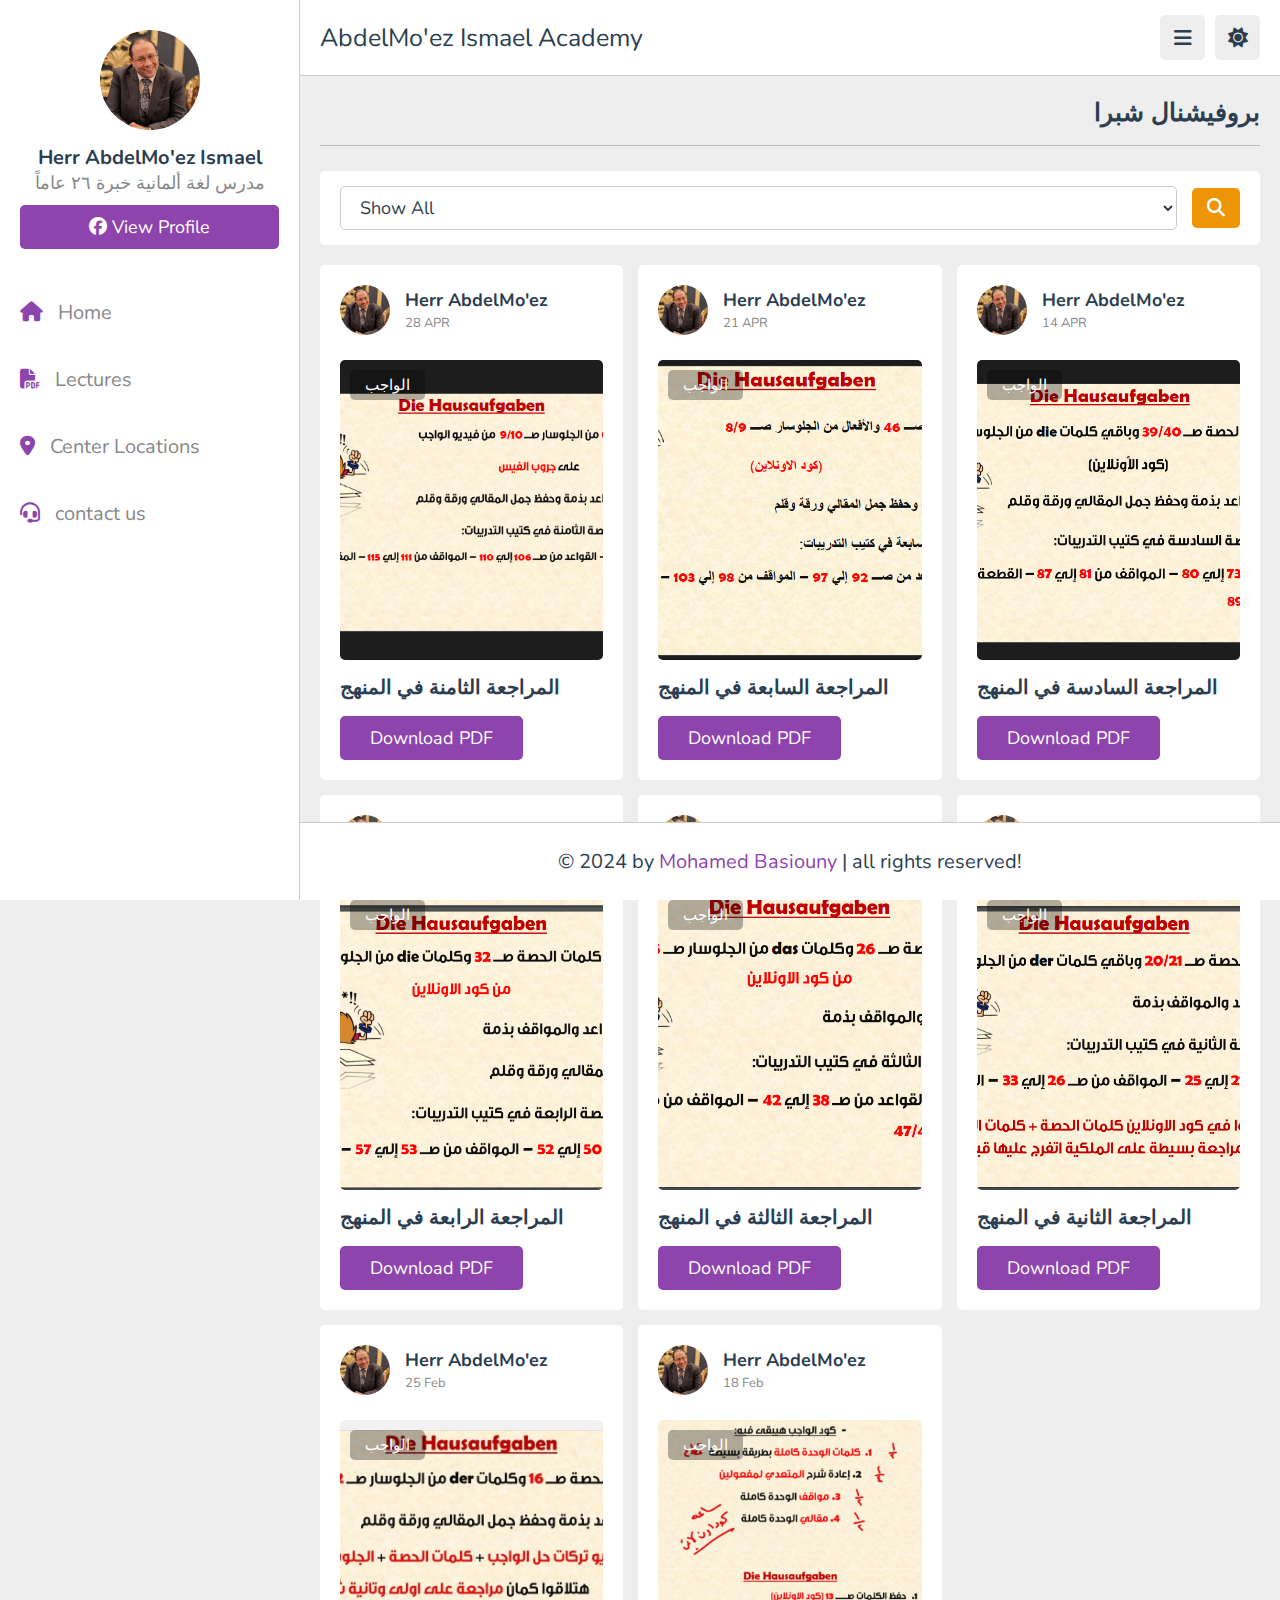
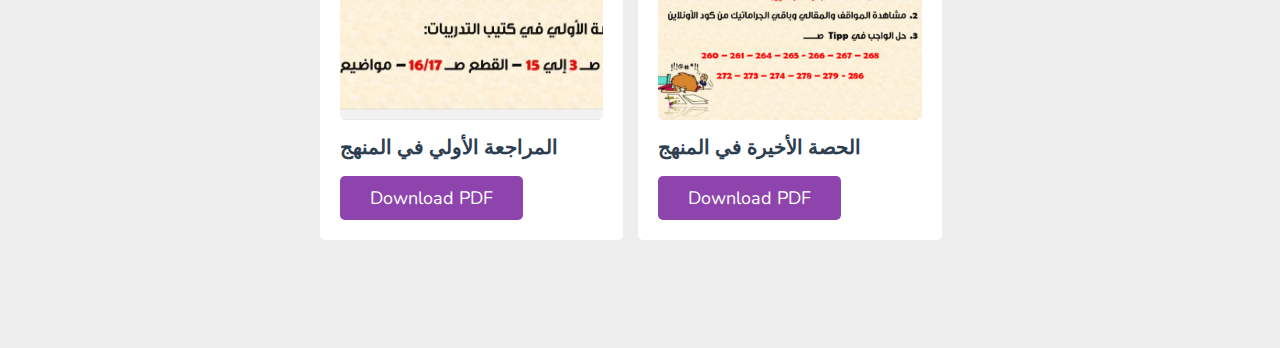
<file: centers/بروفيشنال شبرا/index.html>
<!DOCTYPE html>
<html lang="en">
  <head>
    <meta charset="UTF-8" />
    <meta http-equiv="X-UA-Compatible" content="IE=edge" />
    <meta name="viewport" content="width=device-width, initial-scale=1.0" />
    <title>AbdelMo'ez Ismael Academy</title>
    <link rel="icon" type="image/png" href="../../images/logo.png" />

    <!-- font awesome cdn link  -->
    <link
      rel="stylesheet"
      href="https://cdnjs.cloudflare.com/ajax/libs/font-awesome/6.1.2/css/all.min.css"
    />

    <!-- custom css file link  -->
    <link rel="stylesheet" href="../../css/style.css" />
  </head>

  <body>
    <!-- Start Header -->
    <header class="header">
      <div class="flex">
        <a href="../../index.html" class="logo">AbdelMo'ez Ismael Academy</a>

        <div class="icons">
          <div id="menu-btn" class="fas fa-bars"></div>
          <div id="toggle-btn" class="fas fa-sun"></div>
        </div>
      </div>
    </header>

    <!-- Start Side-bar -->
    <div class="side-bar">
      <div id="close-btn">
        <i class="fas fa-times"></i>
      </div>

      <div class="profile">
        <img src="../../images/profile.jpg" class="image" alt="Profile Image" />
        <h3 class="name">Herr AbdelMo'ez Ismael</h3>
        <p class="role">مدرس لغة ألمانية خبرة ٢٦ عاماً</p>
        <a
          href="https://www.facebook.com/profile.php?id=100090429366780"
          class="btn"
          ><i class="fa-brands fa-facebook"></i> view profile</a
        >
      </div>

      <nav class="navbar">
        <a href="../../index.html"
          ><i class="fas fa-home"></i><span>Home</span></a
        >
        <a href="../../lecture.html"
          ><i class="fas fa-file-pdf"></i><span>Lectures</span></a
        >
        <a href="../../location.html"
          ><i class="fas fa-location-dot"></i><span>Center Locations</span></a
        >
        <a href="../../contact.html"
          ><i class="fas fa-headset"></i><span>contact us</span></a
        >
      </nav>
    </div>

    <!-- Start Main -->
    <main>
      <section class="courses">
        <h1 class="heading arabic">بروفيشنال شبرا<span></span></h1>

        <div class="select-container">
          <select class="lecture-box" id="box-number" title="Select Lecture">
            <option value="">Show All</option>
          </select>
          <button
            class="lecteure-button"
            onclick="showBox()"
            aria-label="Show Card"
          >
            <i class="fa-solid fa-magnifying-glass"></i>
          </button>
        </div>

        <div class="box-container">
          <!-- Lectures -->

          <!-- المراجعة الثامنة -->
          <div class="box" data-name="المراجعة الثامنة">
            <div class="tutor">
              <img
                src="../../images/profile.jpg"
                class="image"
                alt="Tutor Image"
              />
              <div class="info">
                <h3>Herr AbdelMo'ez</h3>
                <span>28 APR</span>
              </div>
            </div>
            <div class="thumb">
              <a href="../+/واجب المراجعة الثامنة.png">
                <img
                  src="../+/واجب المراجعة الثامنة.png"
                  alt="المراجعة الثامنة"
                />
              </a>
              <span>الواجب</span>
            </div>
            <h3 class="title">المراجعة الثامنة في المنهج</h3>
            <a href="المراجعة الثامنة.pdf" class="inline-btn">Download PDF</a>
          </div>
          <!--  -->

          <!-- المراجعة السابعة -->
          <div class="box" data-name="المراجعة السابعة">
            <div class="tutor">
              <img
                src="../../images/profile.jpg"
                class="image"
                alt="Tutor Image"
              />
              <div class="info">
                <h3>Herr AbdelMo'ez</h3>
                <span>21 APR</span>
              </div>
            </div>
            <div class="thumb">
              <a href="../+/واجب المراجعة السابعة.png">
                <img
                  src="../+/واجب المراجعة السابعة.png"
                  alt="المراجعة السابعة"
                />
              </a>
              <span>الواجب</span>
            </div>
            <h3 class="title">المراجعة السابعة في المنهج</h3>
            <a href="المراجعة السابعة.pdf" class="inline-btn">Download PDF</a>
          </div>
          <!--  -->

          <!-- المراجعة السادسة -->
          <div class="box" data-name="المراجعة السادسة">
            <div class="tutor">
              <img
                src="../../images/profile.jpg"
                class="image"
                alt="Tutor Image"
              />
              <div class="info">
                <h3>Herr AbdelMo'ez</h3>
                <span>14 APR</span>
              </div>
            </div>
            <div class="thumb">
              <a href="../+/واجب المراجعة السادسة.png">
                <img
                  src="../+/واجب المراجعة السادسة.png"
                  alt="المراجعة السادسة"
                />
              </a>
              <span>الواجب</span>
            </div>
            <h3 class="title">المراجعة السادسة في المنهج</h3>
            <a href="المراجعة السادسة.pdf" class="inline-btn">Download PDF</a>
          </div>
          <!--  -->

          <!-- المراجعة الرابعة -->
          <div class="box" data-name="المراجعة الرابعة">
            <div class="tutor">
              <img
                src="../../images/profile.jpg"
                class="image"
                alt="Tutor Image"
              />
              <div class="info">
                <h3>Herr AbdelMo'ez</h3>
                <span>24 MAR</span>
              </div>
            </div>
            <div class="thumb">
              <a href="../+/واجب المراجعة الرابعة.png">
                <img
                  src="../+/واجب المراجعة الرابعة.png"
                  alt="المراجعة الرابعة"
                />
              </a>
              <span>الواجب</span>
            </div>
            <h3 class="title">المراجعة الرابعة في المنهج</h3>
            <a href="المراجعة الرابعة.pdf" class="inline-btn">Download PDF</a>
          </div>
          <!--  -->

          <!-- المراجعة الثالثة -->
          <div class="box" data-name="المراجعة الثالثة">
            <div class="tutor">
              <img
                src="../../images/profile.jpg"
                class="image"
                alt="Tutor Image"
              />
              <div class="info">
                <h3>Herr AbdelMo'ez</h3>
                <span>17 MAR</span>
              </div>
            </div>
            <div class="thumb">
              <a href="../+/واجب المراجعة الثالثة.png">
                <img
                  src="../+/واجب المراجعة الثالثة.png"
                  alt="المراجعة الثالثة"
                />
              </a>
              <span>الواجب</span>
            </div>
            <h3 class="title">المراجعة الثالثة في المنهج</h3>
            <a href="المراجعة الثالثة.pdf" class="inline-btn">Download PDF</a>
          </div>
          <!--  -->

          <!-- المراجعة الثانية -->
          <div class="box" data-name="المراجعة الثانية">
            <div class="tutor">
              <img
                src="../../images/profile.jpg"
                class="image"
                alt="Tutor Image"
              />
              <div class="info">
                <h3>Herr AbdelMo'ez</h3>
                <span>3 MAR</span>
              </div>
            </div>
            <div class="thumb">
              <a href="../+/واجب المراجعة الثانية.png">
                <img
                  src="../+/واجب المراجعة الثانية.png"
                  alt="المراجعة الثانية"
                />
              </a>
              <span>الواجب</span>
            </div>
            <h3 class="title">المراجعة الثانية في المنهج</h3>
            <a href="المراجعة الثانية.pdf" class="inline-btn">Download PDF</a>
          </div>
          <!--  -->

          <!-- المراجعة الأولى -->
          <div class="box" data-name="المراجعة الأولي">
            <div class="tutor">
              <img
                src="../../images/profile.jpg"
                class="image"
                alt="Tutor Image"
              />
              <div class="info">
                <h3>Herr AbdelMo'ez</h3>
                <span>25 Feb</span>
              </div>
            </div>
            <div class="thumb">
              <a href="../+/واجب المراجعة الأولي.jpg">
                <img
                  src="../+/واجب المراجعة الأولي.jpg"
                  alt="المراجعة الأولي"
                />
              </a>
              <span>الواجب</span>
            </div>
            <h3 class="title">المراجعة الأولي في المنهج</h3>
            <a href="المراجعة الأولي.pdf" class="inline-btn">Download PDF</a>
          </div>
          <!--  -->

          <!-- الحصة الأخيرة -->
          <div class="box" data-name="الحصة الأخيرة">
            <div class="tutor">
              <img
                src="../../images/profile.jpg"
                class="image"
                alt="Tutor Image"
              />
              <div class="info">
                <h3>Herr AbdelMo'ez</h3>
                <span>18 Feb</span>
              </div>
            </div>
            <div class="thumb">
              <a href="../+/واجب الحصة الأخيرة.jpg">
                <img src="../+/واجب الحصة الأخيرة.jpg" alt="الحصة الأخيرة" />
              </a>
              <span>الواجب</span>
            </div>
            <h3 class="title">الحصة الأخيرة في المنهج</h3>
            <a href="الحصة الأخيرة.pdf" class="inline-btn">Download PDF</a>
          </div>
          <!--  -->
        </div>
      </section>
    </main>

    <!-- Start Footer -->
    <footer class="footer">
      &copy; 2024 by <span>Mohamed Basiouny</span> | all rights reserved!
    </footer>

    <!-- custom js file link  -->
    <script src="../../js/script.js"></script>
  </body>
</html>
</file>
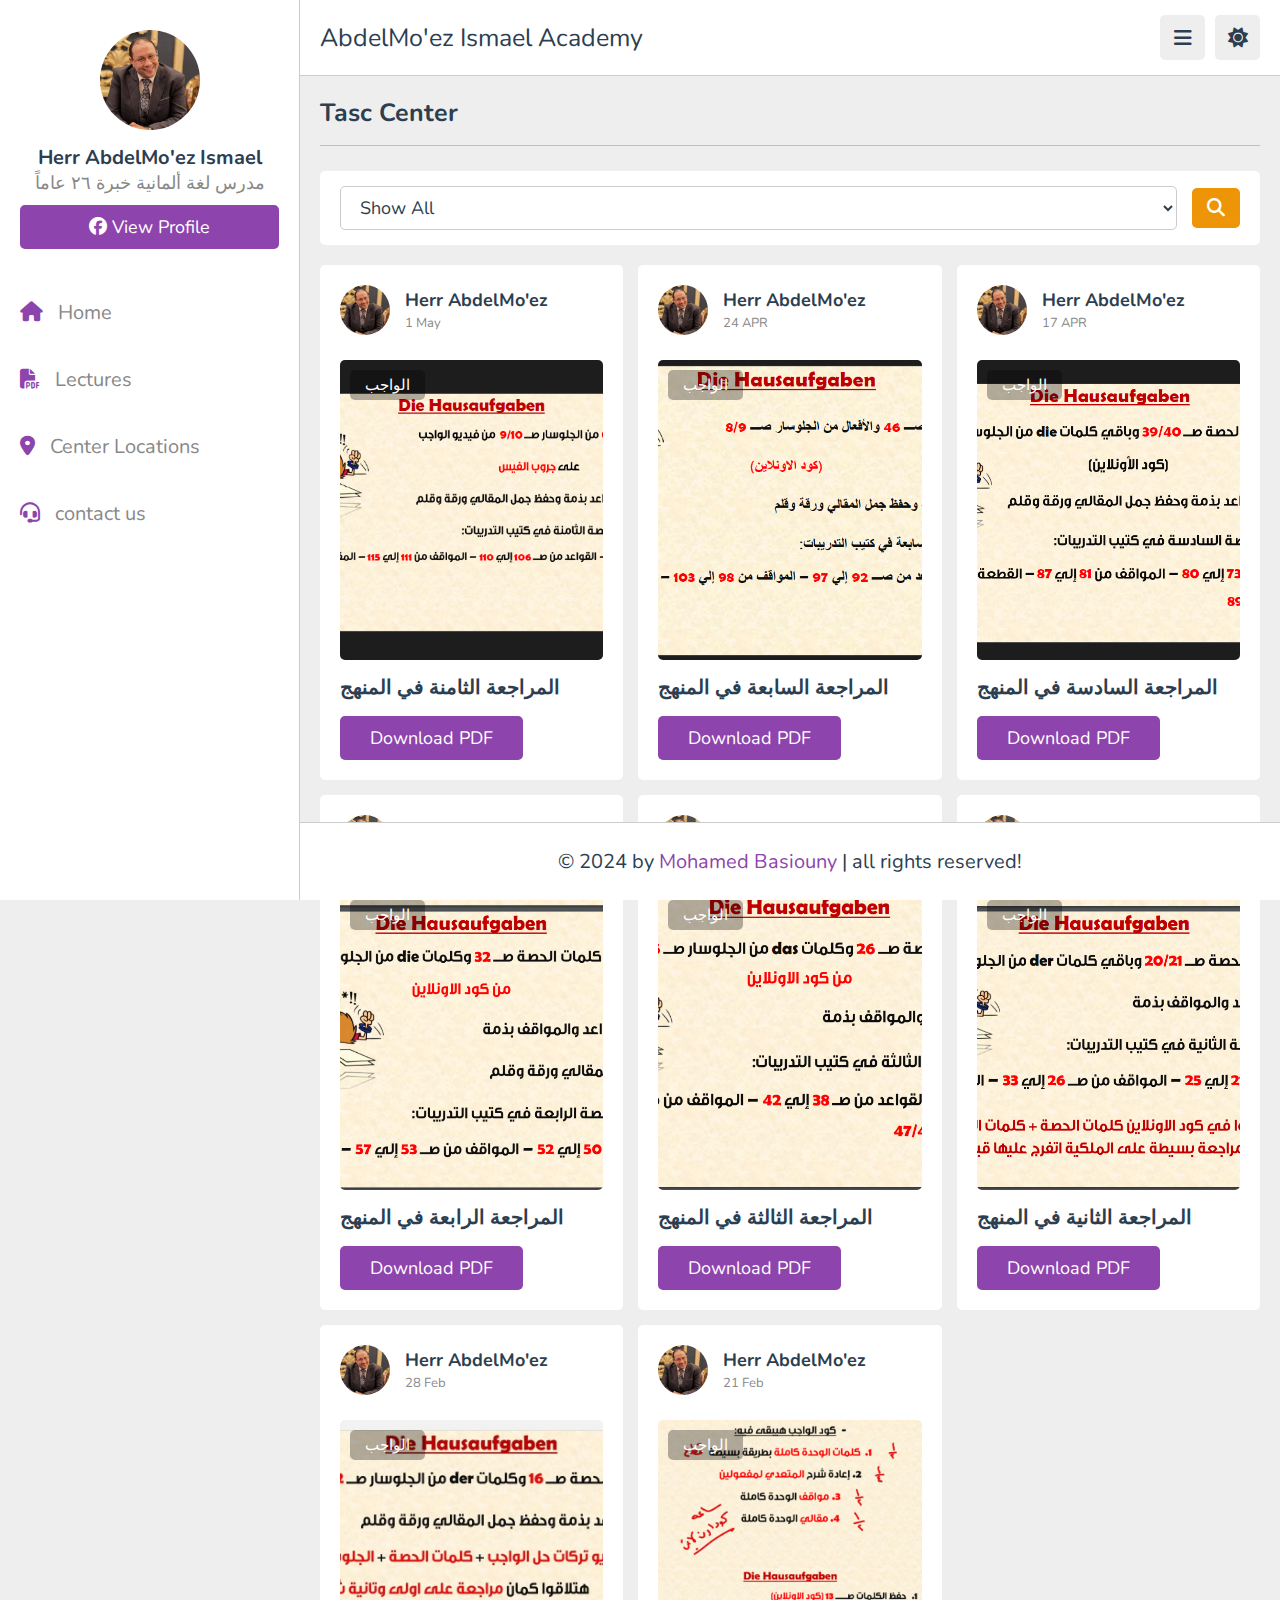
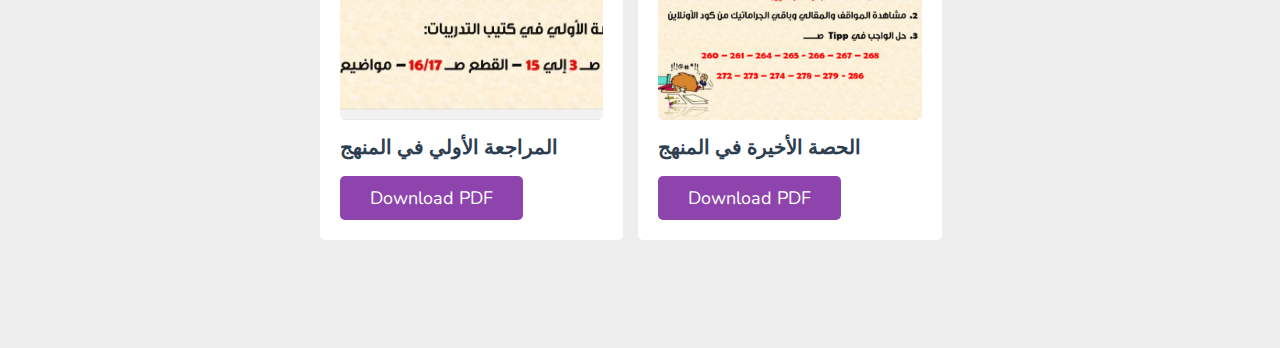
<file: centers/تاسك/index.html>
<!DOCTYPE html>
<html lang="en">
  <head>
    <meta charset="UTF-8" />
    <meta http-equiv="X-UA-Compatible" content="IE=edge" />
    <meta name="viewport" content="width=device-width, initial-scale=1.0" />
    <title>AbdelMo'ez Ismael Academy</title>
    <link rel="icon" type="image/png" href="../../images/logo.png" />

    <!-- font awesome cdn link  -->
    <link
      rel="stylesheet"
      href="https://cdnjs.cloudflare.com/ajax/libs/font-awesome/6.1.2/css/all.min.css"
    />

    <!-- custom css file link  -->
    <link rel="stylesheet" href="../../css/style.css" />
  </head>

  <body>
    <!-- Start Header -->
    <header class="header">
      <div class="flex">
        <a href="../../index.html" class="logo">AbdelMo'ez Ismael Academy</a>

        <div class="icons">
          <div id="menu-btn" class="fas fa-bars"></div>
          <div id="toggle-btn" class="fas fa-sun"></div>
        </div>
      </div>
    </header>

    <!-- Start Side-bar -->
    <div class="side-bar">
      <div id="close-btn">
        <i class="fas fa-times"></i>
      </div>

      <div class="profile">
        <img src="../../images/profile.jpg" class="image" alt="Profile Image" />
        <h3 class="name">Herr AbdelMo'ez Ismael</h3>
        <p class="role">مدرس لغة ألمانية خبرة ٢٦ عاماً</p>
        <a
          href="https://www.facebook.com/profile.php?id=100090429366780"
          class="btn"
          ><i class="fa-brands fa-facebook"></i> view profile</a
        >
      </div>

      <nav class="navbar">
        <a href="../../index.html"
          ><i class="fas fa-home"></i><span>Home</span></a
        >
        <a href="../../lecture.html"
          ><i class="fas fa-file-pdf"></i><span>Lectures</span></a
        >
        <a href="../../location.html"
          ><i class="fas fa-location-dot"></i><span>Center Locations</span></a
        >
        <a href="../../contact.html"
          ><i class="fas fa-headset"></i><span>contact us</span></a
        >
      </nav>
    </div>

    <!-- Start Main -->
    <main>
      <section class="courses">
        <h1 class="heading">Tasc Center<span></span></h1>

        <div class="select-container">
          <select class="lecture-box" id="box-number" title="Select Lecture">
            <option value="">Show All</option>
          </select>
          <button
            class="lecteure-button"
            onclick="showBox()"
            aria-label="Show Card"
          >
            <i class="fa-solid fa-magnifying-glass"></i>
          </button>
        </div>

        <div class="box-container">
          <!-- Lectures -->

          <!-- المراجعة الثامنة -->
          <div class="box" data-name="المراجعة الثامنة">
            <div class="tutor">
              <img
                src="../../images/profile.jpg"
                class="image"
                alt="Tutor Image"
              />
              <div class="info">
                <h3>Herr AbdelMo'ez</h3>
                <span>1 May</span>
              </div>
            </div>
            <div class="thumb">
              <a href="../+/واجب المراجعة الثامنة.png">
                <img
                  src="../+/واجب المراجعة الثامنة.png"
                  alt="المراجعة الثامنة"
                />
              </a>
              <span>الواجب</span>
            </div>
            <h3 class="title">المراجعة الثامنة في المنهج</h3>
            <a href="المراجعة الثامنة.pdf" class="inline-btn">Download PDF</a>
          </div>
          <!--  -->

          <!-- المراجعة السابعة -->
          <div class="box" data-name="المراجعة السابعة">
            <div class="tutor">
              <img
                src="../../images/profile.jpg"
                class="image"
                alt="Tutor Image"
              />
              <div class="info">
                <h3>Herr AbdelMo'ez</h3>
                <span>24 APR</span>
              </div>
            </div>
            <div class="thumb">
              <a href="../+/واجب المراجعة السابعة.png">
                <img
                  src="../+/واجب المراجعة السابعة.png"
                  alt="المراجعة السابعة"
                />
              </a>
              <span>الواجب</span>
            </div>
            <h3 class="title">المراجعة السابعة في المنهج</h3>
            <a href="المراجعة السابعة.pdf" class="inline-btn">Download PDF</a>
          </div>
          <!--  -->

          <!-- المراجعة السادسة -->
          <div class="box" data-name="المراجعة السادسة">
            <div class="tutor">
              <img
                src="../../images/profile.jpg"
                class="image"
                alt="Tutor Image"
              />
              <div class="info">
                <h3>Herr AbdelMo'ez</h3>
                <span>17 APR</span>
              </div>
            </div>
            <div class="thumb">
              <a href="../+/واجب المراجعة السادسة.png">
                <img
                  src="../+/واجب المراجعة السادسة.png"
                  alt="المراجعة السادسة"
                />
              </a>
              <span>الواجب</span>
            </div>
            <h3 class="title">المراجعة السادسة في المنهج</h3>
            <a href="المراجعة السادسة.pdf" class="inline-btn">Download PDF</a>
          </div>
          <!--  -->

          <!-- المراجعة الرابعة -->
          <div class="box" data-name="المراجعة الرابعة">
            <div class="tutor">
              <img
                src="../../images/profile.jpg"
                class="image"
                alt="Tutor Image"
              />
              <div class="info">
                <h3>Herr AbdelMo'ez</h3>
                <span>27 MAR</span>
              </div>
            </div>
            <div class="thumb">
              <a href="../+/واجب المراجعة الرابعة.png">
                <img
                  src="../+/واجب المراجعة الرابعة.png"
                  alt="المراجعة الرابعة"
                />
              </a>
              <span>الواجب</span>
            </div>
            <h3 class="title">المراجعة الرابعة في المنهج</h3>
            <a href="المراجعة الرابعة.pdf" class="inline-btn">Download PDF</a>
          </div>
          <!--  -->

          <!-- المراجعة الثالثة -->
          <div class="box" data-name="المراجعة الثالثة">
            <div class="tutor">
              <img
                src="../../images/profile.jpg"
                class="image"
                alt="Tutor Image"
              />
              <div class="info">
                <h3>Herr AbdelMo'ez</h3>
                <span>20 MAR</span>
              </div>
            </div>
            <div class="thumb">
              <a href="../+/واجب المراجعة الثالثة.png">
                <img
                  src="../+/واجب المراجعة الثالثة.png"
                  alt="المراجعة الثالثة"
                />
              </a>
              <span>الواجب</span>
            </div>
            <h3 class="title">المراجعة الثالثة في المنهج</h3>
            <a href="المراجعة الثالثة.pdf" class="inline-btn">Download PDF</a>
          </div>
          <!--  -->

          <!-- المراجعة الثانية -->
          <div class="box" data-name="المراجعة الثانية">
            <div class="tutor">
              <img
                src="../../images/profile.jpg"
                class="image"
                alt="Tutor Image"
              />
              <div class="info">
                <h3>Herr AbdelMo'ez</h3>
                <span>6 MAR</span>
              </div>
            </div>
            <div class="thumb">
              <a href="../+/واجب المراجعة الثانية.png">
                <img
                  src="../+/واجب المراجعة الثانية.png"
                  alt="المراجعة الثانية"
                />
              </a>
              <span>الواجب</span>
            </div>
            <h3 class="title">المراجعة الثانية في المنهج</h3>
            <a href="المراجعة الثانية.pdf" class="inline-btn">Download PDF</a>
          </div>
          <!--  -->

          <!-- المراجعة الأولى -->
          <div class="box" data-name="المراجعة الأولي">
            <div class="tutor">
              <img
                src="../../images/profile.jpg"
                class="image"
                alt="Tutor Image"
              />
              <div class="info">
                <h3>Herr AbdelMo'ez</h3>
                <span>28 Feb</span>
              </div>
            </div>
            <div class="thumb">
              <a href="../+/واجب المراجعة الأولي.jpg">
                <img
                  src="../+/واجب المراجعة الأولي.jpg"
                  alt="المراجعة الأولي"
                />
              </a>
              <span>الواجب</span>
            </div>
            <h3 class="title">المراجعة الأولي في المنهج</h3>
            <a href="المراجعة الأولي.pdf" class="inline-btn">Download PDF</a>
          </div>
          <!--  -->

          <!-- الحصة الأخيرة -->
          <div class="box" data-name="الحصة الأخيرة">
            <div class="tutor">
              <img
                src="../../images/profile.jpg"
                class="image"
                alt="Tutor Image"
              />
              <div class="info">
                <h3>Herr AbdelMo'ez</h3>
                <span>21 Feb</span>
              </div>
            </div>
            <div class="thumb">
              <a href="../+/واجب الحصة الأخيرة.jpg">
                <img src="../+/واجب الحصة الأخيرة.jpg" alt="الحصة الأخيرة" />
              </a>
              <span>الواجب</span>
            </div>
            <h3 class="title">الحصة الأخيرة في المنهج</h3>
            <a href="الحصة الأخيرة.pdf" class="inline-btn">Download PDF</a>
          </div>
          <!--  -->
        </div>
      </section>
    </main>

    <!-- Start Footer -->
    <footer class="footer">
      &copy; 2024 by <span>Mohamed Basiouny</span> | all rights reserved!
    </footer>

    <!-- custom js file link  -->
    <script src="../../js/script.js"></script>
  </body>
</html>
</file>
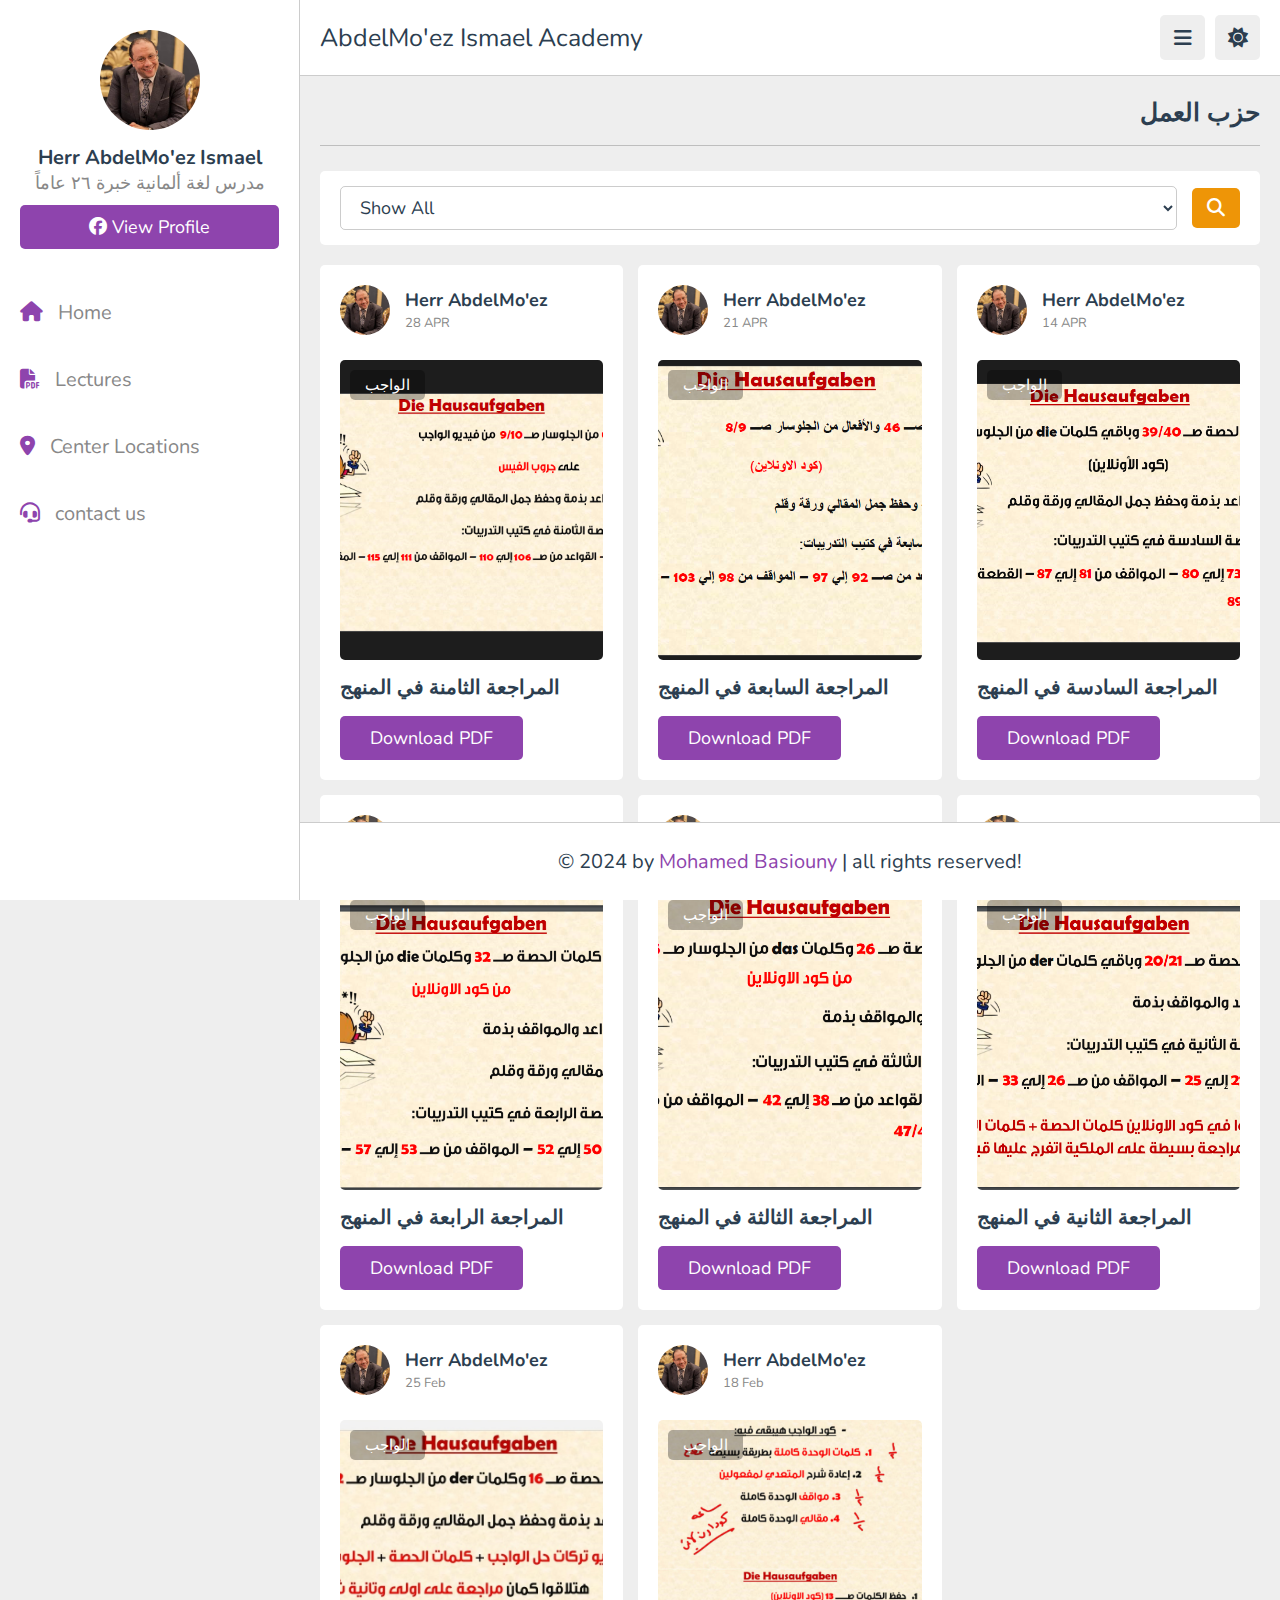
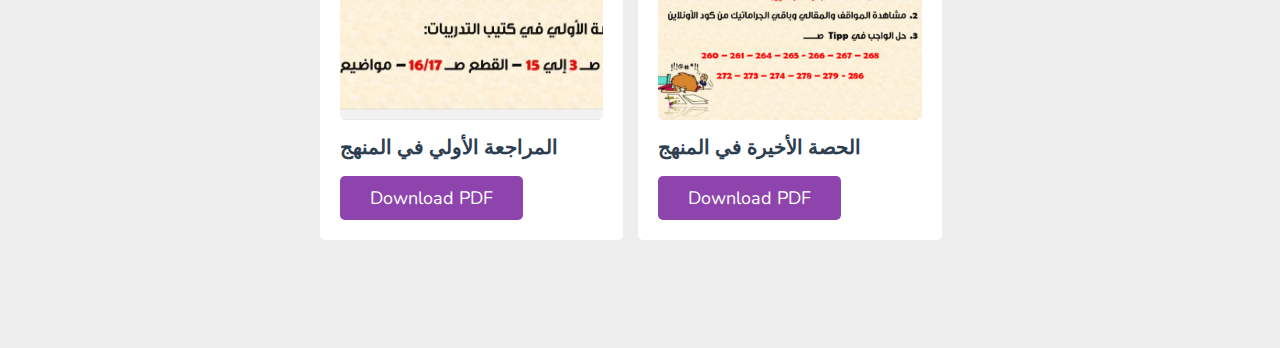
<file: centers/حزب العمل/index.html>
<!DOCTYPE html>
<html lang="en">
  <head>
    <meta charset="UTF-8" />
    <meta http-equiv="X-UA-Compatible" content="IE=edge" />
    <meta name="viewport" content="width=device-width, initial-scale=1.0" />
    <title>AbdelMo'ez Ismael Academy</title>
    <link rel="icon" type="image/png" href="../../images/logo.png" />

    <!-- font awesome cdn link  -->
    <link
      rel="stylesheet"
      href="https://cdnjs.cloudflare.com/ajax/libs/font-awesome/6.1.2/css/all.min.css"
    />

    <!-- custom css file link  -->
    <link rel="stylesheet" href="../../css/style.css" />
  </head>

  <body>
    <!-- Start Header -->
    <header class="header">
      <div class="flex">
        <a href="../../index.html" class="logo">AbdelMo'ez Ismael Academy</a>

        <div class="icons">
          <div id="menu-btn" class="fas fa-bars"></div>
          <div id="toggle-btn" class="fas fa-sun"></div>
        </div>
      </div>
    </header>

    <!-- Start Side-bar -->
    <div class="side-bar">
      <div id="close-btn">
        <i class="fas fa-times"></i>
      </div>

      <div class="profile">
        <img src="../../images/profile.jpg" class="image" alt="Profile Image" />
        <h3 class="name">Herr AbdelMo'ez Ismael</h3>
        <p class="role">مدرس لغة ألمانية خبرة ٢٦ عاماً</p>
        <a
          href="https://www.facebook.com/profile.php?id=100090429366780"
          class="btn"
          ><i class="fa-brands fa-facebook"></i> view profile</a
        >
      </div>

      <nav class="navbar">
        <a href="../../index.html"
          ><i class="fas fa-home"></i><span>Home</span></a
        >
        <a href="../../lecture.html"
          ><i class="fas fa-file-pdf"></i><span>Lectures</span></a
        >
        <a href="../../location.html"
          ><i class="fas fa-location-dot"></i><span>Center Locations</span></a
        >
        <a href="../../contact.html"
          ><i class="fas fa-headset"></i><span>contact us</span></a
        >
      </nav>
    </div>

    <!-- Start Main -->
    <main>
      <section class="courses">
        <h1 class="heading arabic">حزب العمل<span></span></h1>

        <div class="select-container">
          <select class="lecture-box" id="box-number" title="Select Lecture">
            <option value="">Show All</option>
          </select>
          <button
            class="lecteure-button"
            onclick="showBox()"
            aria-label="Show Card"
          >
            <i class="fa-solid fa-magnifying-glass"></i>
          </button>
        </div>

        <div class="box-container">
          <!-- Lectures -->

          <!-- المراجعة الثامنة -->
          <div class="box" data-name="المراجعة الثامنة">
            <div class="tutor">
              <img
                src="../../images/profile.jpg"
                class="image"
                alt="Tutor Image"
              />
              <div class="info">
                <h3>Herr AbdelMo'ez</h3>
                <span>28 APR</span>
              </div>
            </div>
            <div class="thumb">
              <a href="../+/واجب المراجعة الثامنة.png">
                <img
                  src="../+/واجب المراجعة الثامنة.png"
                  alt="المراجعة الثامنة"
                />
              </a>
              <span>الواجب</span>
            </div>
            <h3 class="title">المراجعة الثامنة في المنهج</h3>
            <a href="المراجعة الثامنة.pdf" class="inline-btn">Download PDF</a>
          </div>
          <!--  -->

          <!-- المراجعة السابعة -->
          <div class="box" data-name="المراجعة السابعة">
            <div class="tutor">
              <img
                src="../../images/profile.jpg"
                class="image"
                alt="Tutor Image"
              />
              <div class="info">
                <h3>Herr AbdelMo'ez</h3>
                <span>21 APR</span>
              </div>
            </div>
            <div class="thumb">
              <a href="../+/واجب المراجعة السابعة.png">
                <img
                  src="../+/واجب المراجعة السابعة.png"
                  alt="المراجعة السابعة"
                />
              </a>
              <span>الواجب</span>
            </div>
            <h3 class="title">المراجعة السابعة في المنهج</h3>
            <a href="المراجعة السابعة.pdf" class="inline-btn">Download PDF</a>
          </div>
          <!--  -->

          <!-- المراجعة السادسة -->
          <div class="box" data-name="المراجعة السادسة">
            <div class="tutor">
              <img
                src="../../images/profile.jpg"
                class="image"
                alt="Tutor Image"
              />
              <div class="info">
                <h3>Herr AbdelMo'ez</h3>
                <span>14 APR</span>
              </div>
            </div>
            <div class="thumb">
              <a href="../+/واجب المراجعة السادسة.png">
                <img
                  src="../+/واجب المراجعة السادسة.png"
                  alt="المراجعة السادسة"
                />
              </a>
              <span>الواجب</span>
            </div>
            <h3 class="title">المراجعة السادسة في المنهج</h3>
            <a href="المراجعة السادسة.pdf" class="inline-btn">Download PDF</a>
          </div>
          <!--  -->

          <!-- المراجعة الرابعة -->
          <div class="box" data-name="المراجعة الرابعة">
            <div class="tutor">
              <img
                src="../../images/profile.jpg"
                class="image"
                alt="Tutor Image"
              />
              <div class="info">
                <h3>Herr AbdelMo'ez</h3>
                <span>24 MAR</span>
              </div>
            </div>
            <div class="thumb">
              <a href="../+/واجب المراجعة الرابعة.png">
                <img
                  src="../+/واجب المراجعة الرابعة.png"
                  alt="المراجعة الرابعة"
                />
              </a>
              <span>الواجب</span>
            </div>
            <h3 class="title">المراجعة الرابعة في المنهج</h3>
            <a href="المراجعة الرابعة.pdf" class="inline-btn">Download PDF</a>
          </div>
          <!--  -->

          <!-- المراجعة الثالثة -->
          <div class="box" data-name="المراجعة الثالثة">
            <div class="tutor">
              <img
                src="../../images/profile.jpg"
                class="image"
                alt="Tutor Image"
              />
              <div class="info">
                <h3>Herr AbdelMo'ez</h3>
                <span>17 MAR</span>
              </div>
            </div>
            <div class="thumb">
              <a href="../+/واجب المراجعة الثالثة.png">
                <img
                  src="../+/واجب المراجعة الثالثة.png"
                  alt="المراجعة الثالثة"
                />
              </a>
              <span>الواجب</span>
            </div>
            <h3 class="title">المراجعة الثالثة في المنهج</h3>
            <a href="المراجعة الثالثة.pdf" class="inline-btn">Download PDF</a>
          </div>
          <!--  -->

          <!-- المراجعة الثانية -->
          <div class="box" data-name="المراجعة الثانية">
            <div class="tutor">
              <img
                src="../../images/profile.jpg"
                class="image"
                alt="Tutor Image"
              />
              <div class="info">
                <h3>Herr AbdelMo'ez</h3>
                <span>3 MAR</span>
              </div>
            </div>
            <div class="thumb">
              <a href="../+/واجب المراجعة الثانية.png">
                <img
                  src="../+/واجب المراجعة الثانية.png"
                  alt="المراجعة الثانية"
                />
              </a>
              <span>الواجب</span>
            </div>
            <h3 class="title">المراجعة الثانية في المنهج</h3>
            <a href="المراجعة الثانية.pdf" class="inline-btn">Download PDF</a>
          </div>
          <!--  -->

          <!-- المراجعة الأولى -->
          <div class="box" data-name="المراجعة الأولي">
            <div class="tutor">
              <img
                src="../../images/profile.jpg"
                class="image"
                alt="Tutor Image"
              />
              <div class="info">
                <h3>Herr AbdelMo'ez</h3>
                <span>25 Feb</span>
              </div>
            </div>
            <div class="thumb">
              <a href="../+/واجب المراجعة الأولي.jpg">
                <img
                  src="../+/واجب المراجعة الأولي.jpg"
                  alt="المراجعة الأولي"
                />
              </a>
              <span>الواجب</span>
            </div>
            <h3 class="title">المراجعة الأولي في المنهج</h3>
            <a href="المراجعة الأولي.pdf" class="inline-btn">Download PDF</a>
          </div>
          <!--  -->

          <!-- الحصة الأخيرة -->
          <div class="box" data-name="الحصة الأخيرة">
            <div class="tutor">
              <img
                src="../../images/profile.jpg"
                class="image"
                alt="Tutor Image"
              />
              <div class="info">
                <h3>Herr AbdelMo'ez</h3>
                <span>18 Feb</span>
              </div>
            </div>
            <div class="thumb">
              <a href="../+/واجب الحصة الأخيرة.jpg">
                <img src="../+/واجب الحصة الأخيرة.jpg" alt="الحصة الأخيرة" />
              </a>
              <span>الواجب</span>
            </div>
            <h3 class="title">الحصة الأخيرة في المنهج</h3>
            <a href="الحصة الأخيرة.pdf" class="inline-btn">Download PDF</a>
          </div>
          <!--  -->
        </div>
      </section>
    </main>

    <!-- Start Footer -->
    <footer class="footer">
      &copy; 2024 by <span>Mohamed Basiouny</span> | all rights reserved!
    </footer>

    <!-- custom js file link  -->
    <script src="../../js/script.js"></script>
  </body>
</html>
</file>
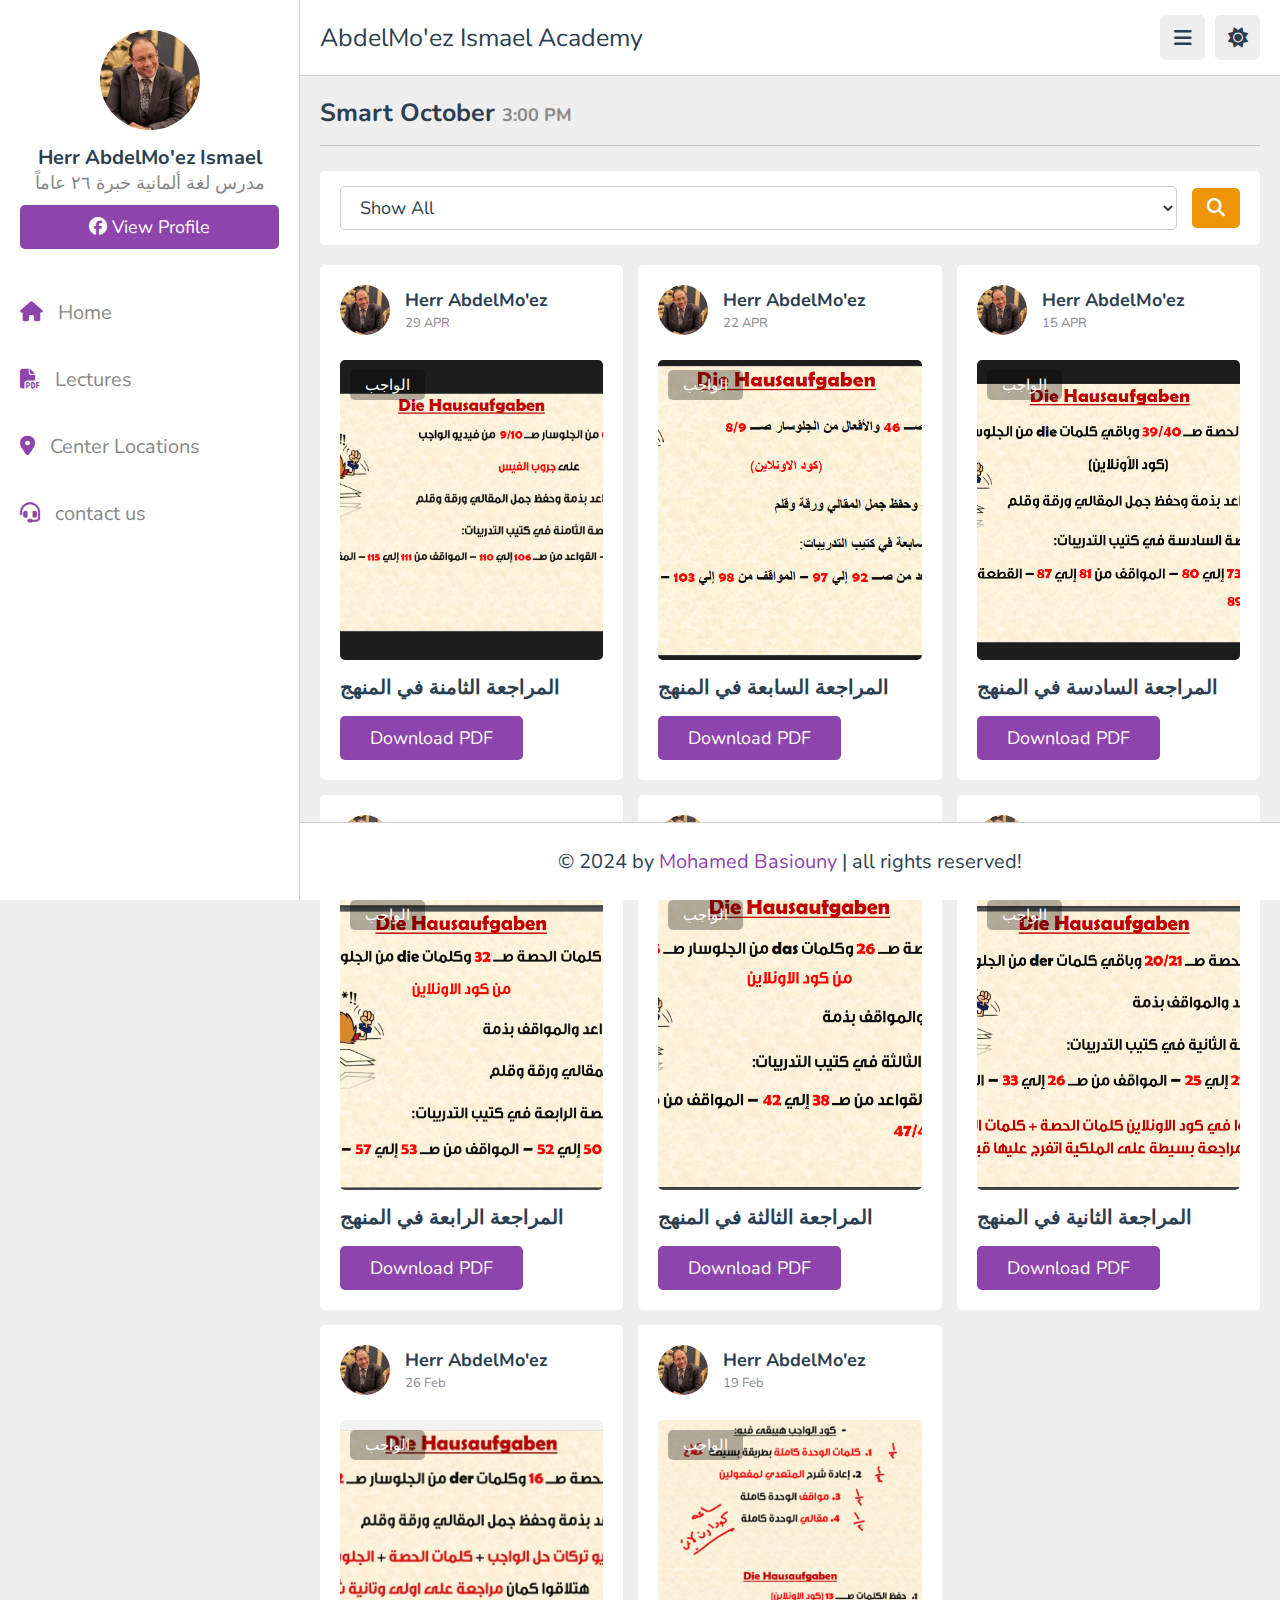
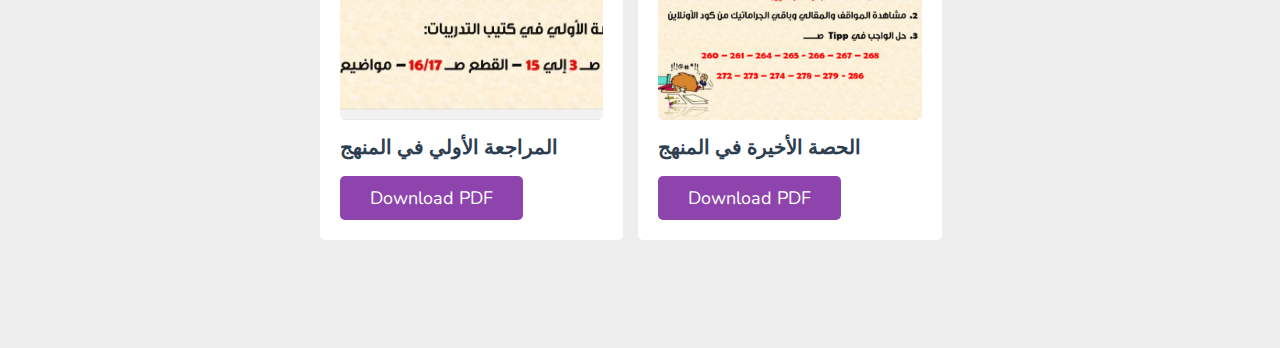
<file: centers/سمارت أكتوبر 1/index.html>
<!DOCTYPE html>
<html lang="en">
  <head>
    <meta charset="UTF-8" />
    <meta http-equiv="X-UA-Compatible" content="IE=edge" />
    <meta name="viewport" content="width=device-width, initial-scale=1.0" />
    <title>AbdelMo'ez Ismael Academy</title>
    <link rel="icon" type="image/png" href="../../images/logo.png" />

    <!-- font awesome cdn link  -->
    <link
      rel="stylesheet"
      href="https://cdnjs.cloudflare.com/ajax/libs/font-awesome/6.1.2/css/all.min.css"
    />

    <!-- custom css file link  -->
    <link rel="stylesheet" href="../../css/style.css" />
  </head>

  <body>
    <!-- Start Header -->
    <header class="header">
      <div class="flex">
        <a href="../../index.html" class="logo">AbdelMo'ez Ismael Academy</a>

        <div class="icons">
          <div id="menu-btn" class="fas fa-bars"></div>
          <div id="toggle-btn" class="fas fa-sun"></div>
        </div>
      </div>
    </header>

    <!-- Start Side-bar -->
    <div class="side-bar">
      <div id="close-btn">
        <i class="fas fa-times"></i>
      </div>

      <div class="profile">
        <img src="../../images/profile.jpg" class="image" alt="Profile Image" />
        <h3 class="name">Herr AbdelMo'ez Ismael</h3>
        <p class="role">مدرس لغة ألمانية خبرة ٢٦ عاماً</p>
        <a
          href="https://www.facebook.com/profile.php?id=100090429366780"
          class="btn"
          ><i class="fa-brands fa-facebook"></i> view profile</a
        >
      </div>

      <nav class="navbar">
        <a href="../../index.html"
          ><i class="fas fa-home"></i><span>Home</span></a
        >
        <a href="../../lecture.html"
          ><i class="fas fa-file-pdf"></i><span>Lectures</span></a
        >
        <a href="../../location.html"
          ><i class="fas fa-location-dot"></i><span>Center Locations</span></a
        >
        <a href="../../contact.html"
          ><i class="fas fa-headset"></i><span>contact us</span></a
        >
      </nav>
    </div>

    <!-- Start Main -->
    <main>
      <section class="courses">
        <h1 class="heading">Smart October <span>3:00 PM</span></h1>

        <div class="select-container">
          <select class="lecture-box" id="box-number" title="Select Lecture">
            <option value="">Show All</option>
          </select>
          <button
            class="lecteure-button"
            onclick="showBox()"
            aria-label="Show Card"
          >
            <i class="fa-solid fa-magnifying-glass"></i>
          </button>
        </div>

        <div class="box-container">
          <!-- Lectures -->

          <!-- المراجعة الثامنة -->
          <div class="box" data-name="المراجعة الثامنة">
            <div class="tutor">
              <img
                src="../../images/profile.jpg"
                class="image"
                alt="Tutor Image"
              />
              <div class="info">
                <h3>Herr AbdelMo'ez</h3>
                <span>29 APR</span>
              </div>
            </div>
            <div class="thumb">
              <a href="../+/واجب المراجعة الثامنة.png">
                <img
                  src="../+/واجب المراجعة الثامنة.png"
                  alt="المراجعة الثامنة"
                />
              </a>
              <span>الواجب</span>
            </div>
            <h3 class="title">المراجعة الثامنة في المنهج</h3>
            <a href="المراجعة الثامنة.pdf" class="inline-btn">Download PDF</a>
          </div>
          <!--  -->

          <!-- المراجعة السابعة -->
          <div class="box" data-name="المراجعة السابعة">
            <div class="tutor">
              <img
                src="../../images/profile.jpg"
                class="image"
                alt="Tutor Image"
              />
              <div class="info">
                <h3>Herr AbdelMo'ez</h3>
                <span>22 APR</span>
              </div>
            </div>
            <div class="thumb">
              <a href="../+/واجب المراجعة السابعة.png">
                <img
                  src="../+/واجب المراجعة السابعة.png"
                  alt="المراجعة السابعة"
                />
              </a>
              <span>الواجب</span>
            </div>
            <h3 class="title">المراجعة السابعة في المنهج</h3>
            <a href="المراجعة السابعة.pdf" class="inline-btn">Download PDF</a>
          </div>
          <!--  -->

          <!-- المراجعة السادسة -->
          <div class="box" data-name="المراجعة السادسة">
            <div class="tutor">
              <img
                src="../../images/profile.jpg"
                class="image"
                alt="Tutor Image"
              />
              <div class="info">
                <h3>Herr AbdelMo'ez</h3>
                <span>15 APR</span>
              </div>
            </div>
            <div class="thumb">
              <a href="../+/واجب المراجعة السادسة.png">
                <img
                  src="../+/واجب المراجعة السادسة.png"
                  alt="المراجعة السادسة"
                />
              </a>
              <span>الواجب</span>
            </div>
            <h3 class="title">المراجعة السادسة في المنهج</h3>
            <a href="المراجعة السادسة.pdf" class="inline-btn">Download PDF</a>
          </div>
          <!--  -->

          <!-- المراجعة الرابعة -->
          <div class="box" data-name="المراجعة الرابعة">
            <div class="tutor">
              <img
                src="../../images/profile.jpg"
                class="image"
                alt="Tutor Image"
              />
              <div class="info">
                <h3>Herr AbdelMo'ez</h3>
                <span>25 MAR</span>
              </div>
            </div>
            <div class="thumb">
              <a href="../+/واجب المراجعة الرابعة.png">
                <img
                  src="../+/واجب المراجعة الرابعة.png"
                  alt="المراجعة الرابعة"
                />
              </a>
              <span>الواجب</span>
            </div>
            <h3 class="title">المراجعة الرابعة في المنهج</h3>
            <a href="المراجعة الرابعة.pdf" class="inline-btn">Download PDF</a>
          </div>
          <!--  -->

          <!-- المراجعة الثالثة -->
          <div class="box" data-name="المراجعة الثالثة">
            <div class="tutor">
              <img
                src="../../images/profile.jpg"
                class="image"
                alt="Tutor Image"
              />
              <div class="info">
                <h3>Herr AbdelMo'ez</h3>
                <span>18 MAR</span>
              </div>
            </div>
            <div class="thumb">
              <a href="../+/واجب المراجعة الثالثة.png">
                <img
                  src="../+/واجب المراجعة الثالثة.png"
                  alt="المراجعة الثالثة"
                />
              </a>
              <span>الواجب</span>
            </div>
            <h3 class="title">المراجعة الثالثة في المنهج</h3>
            <a href="المراجعة الثالثة.pdf" class="inline-btn">Download PDF</a>
          </div>
          <!--  -->

          <!-- المراجعة الثانية -->
          <div class="box" data-name="المراجعة الثانية">
            <div class="tutor">
              <img
                src="../../images/profile.jpg"
                class="image"
                alt="Tutor Image"
              />
              <div class="info">
                <h3>Herr AbdelMo'ez</h3>
                <span>4 MAR</span>
              </div>
            </div>
            <div class="thumb">
              <a href="../+/واجب المراجعة الثانية.png">
                <img
                  src="../+/واجب المراجعة الثانية.png"
                  alt="المراجعة الثانية"
                />
              </a>
              <span>الواجب</span>
            </div>
            <h3 class="title">المراجعة الثانية في المنهج</h3>
            <a href="المراجعة الثانية.pdf" class="inline-btn">Download PDF</a>
          </div>
          <!--  -->

          <!-- المراجعة الأولى -->
          <div class="box" data-name="المراجعة الأولي">
            <div class="tutor">
              <img
                src="../../images/profile.jpg"
                class="image"
                alt="Tutor Image"
              />
              <div class="info">
                <h3>Herr AbdelMo'ez</h3>
                <span>26 Feb</span>
              </div>
            </div>
            <div class="thumb">
              <a href="../+/واجب المراجعة الأولي.jpg">
                <img
                  src="../+/واجب المراجعة الأولي.jpg"
                  alt="المراجعة الأولي"
                />
              </a>
              <span>الواجب</span>
            </div>
            <h3 class="title">المراجعة الأولي في المنهج</h3>
            <a href="المراجعة الأولي.pdf" class="inline-btn">Download PDF</a>
          </div>
          <!--  -->

          <!-- الحصة الأخيرة -->
          <div class="box" data-name="الحصة الأخيرة">
            <div class="tutor">
              <img
                src="../../images/profile.jpg"
                class="image"
                alt="Tutor Image"
              />
              <div class="info">
                <h3>Herr AbdelMo'ez</h3>
                <span>19 Feb</span>
              </div>
            </div>
            <div class="thumb">
              <a href="../+/واجب الحصة الأخيرة.jpg">
                <img src="../+/واجب الحصة الأخيرة.jpg" alt="الحصة الأخيرة" />
              </a>
              <span>الواجب</span>
            </div>
            <h3 class="title">الحصة الأخيرة في المنهج</h3>
            <a href="الحصة الأخيرة.pdf" class="inline-btn">Download PDF</a>
          </div>
          <!--  -->
        </div>
      </section>
    </main>

    <!-- Start Footer -->
    <footer class="footer">
      &copy; 2024 by <span>Mohamed Basiouny</span> | all rights reserved!
    </footer>

    <!-- custom js file link  -->
    <script src="../../js/script.js"></script>
  </body>
</html>
</file>
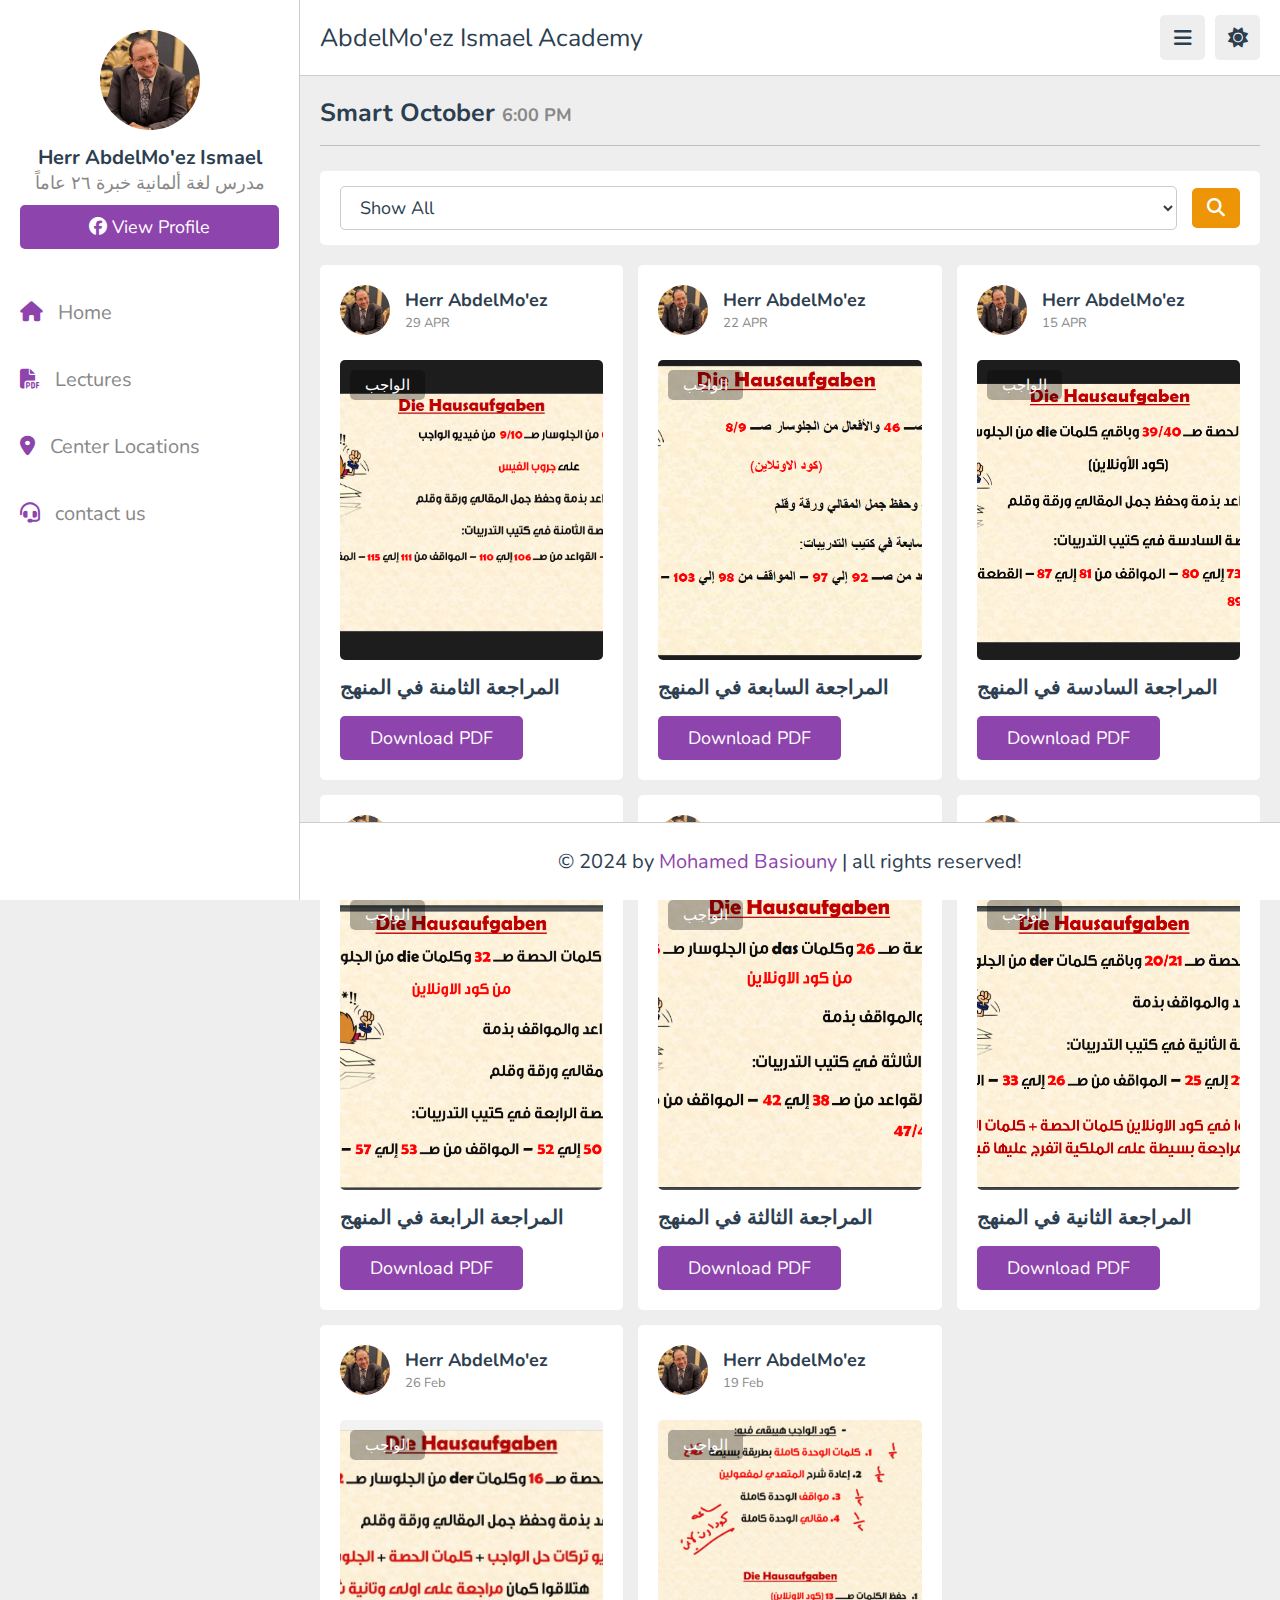
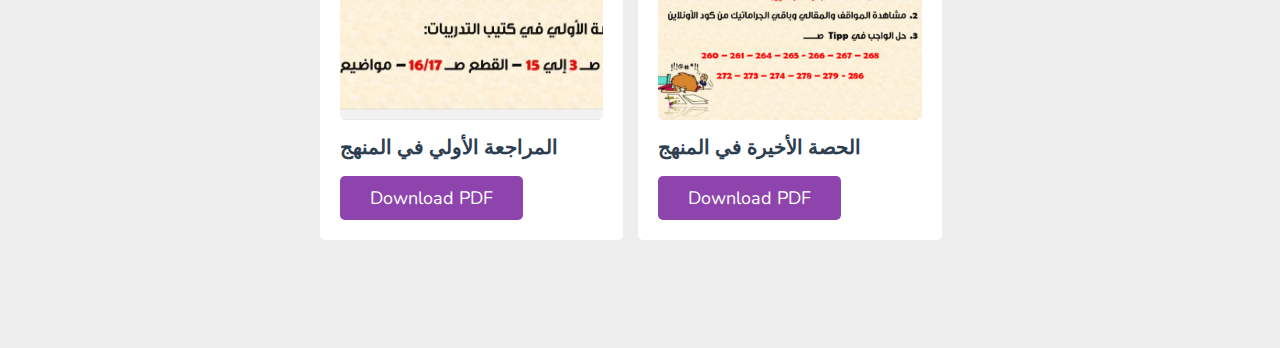
<file: centers/سمارت أكتوبر 2/index.html>
<!DOCTYPE html>
<html lang="en">
  <head>
    <meta charset="UTF-8" />
    <meta http-equiv="X-UA-Compatible" content="IE=edge" />
    <meta name="viewport" content="width=device-width, initial-scale=1.0" />
    <title>AbdelMo'ez Ismael Academy</title>
    <link rel="icon" type="image/png" href="../../images/logo.png" />

    <!-- font awesome cdn link  -->
    <link
      rel="stylesheet"
      href="https://cdnjs.cloudflare.com/ajax/libs/font-awesome/6.1.2/css/all.min.css"
    />

    <!-- custom css file link  -->
    <link rel="stylesheet" href="../../css/style.css" />
  </head>

  <body>
    <!-- Start Header -->
    <header class="header">
      <div class="flex">
        <a href="../../index.html" class="logo">AbdelMo'ez Ismael Academy</a>

        <div class="icons">
          <div id="menu-btn" class="fas fa-bars"></div>
          <div id="toggle-btn" class="fas fa-sun"></div>
        </div>
      </div>
    </header>

    <!-- Start Side-bar -->
    <div class="side-bar">
      <div id="close-btn">
        <i class="fas fa-times"></i>
      </div>

      <div class="profile">
        <img src="../../images/profile.jpg" class="image" alt="Profile Image" />
        <h3 class="name">Herr AbdelMo'ez Ismael</h3>
        <p class="role">مدرس لغة ألمانية خبرة ٢٦ عاماً</p>
        <a
          href="https://www.facebook.com/profile.php?id=100090429366780"
          class="btn"
          ><i class="fa-brands fa-facebook"></i> view profile</a
        >
      </div>

      <nav class="navbar">
        <a href="../../index.html"
          ><i class="fas fa-home"></i><span>Home</span></a
        >
        <a href="../../lecture.html"
          ><i class="fas fa-file-pdf"></i><span>Lectures</span></a
        >
        <a href="../../location.html"
          ><i class="fas fa-location-dot"></i><span>Center Locations</span></a
        >
        <a href="../../contact.html"
          ><i class="fas fa-headset"></i><span>contact us</span></a
        >
      </nav>
    </div>

    <!-- Start Main -->
    <main>
      <section class="courses">
        <h1 class="heading">Smart October <span>6:00 PM</span></h1>

        <div class="select-container">
          <select class="lecture-box" id="box-number" title="Select Lecture">
            <option value="">Show All</option>
          </select>
          <button
            class="lecteure-button"
            onclick="showBox()"
            aria-label="Show Card"
          >
            <i class="fa-solid fa-magnifying-glass"></i>
          </button>
        </div>

        <div class="box-container">
          <!-- Lectures -->

          <!-- المراجعة الثامنة -->
          <div class="box" data-name="المراجعة الثامنة">
            <div class="tutor">
              <img
                src="../../images/profile.jpg"
                class="image"
                alt="Tutor Image"
              />
              <div class="info">
                <h3>Herr AbdelMo'ez</h3>
                <span>29 APR</span>
              </div>
            </div>
            <div class="thumb">
              <a href="../+/واجب المراجعة الثامنة.png">
                <img
                  src="../+/واجب المراجعة الثامنة.png"
                  alt="المراجعة الثامنة"
                />
              </a>
              <span>الواجب</span>
            </div>
            <h3 class="title">المراجعة الثامنة في المنهج</h3>
            <a href="المراجعة الثامنة.pdf" class="inline-btn">Download PDF</a>
          </div>
          <!--  -->

          <!-- المراجعة السابعة -->
          <div class="box" data-name="المراجعة السابعة">
            <div class="tutor">
              <img
                src="../../images/profile.jpg"
                class="image"
                alt="Tutor Image"
              />
              <div class="info">
                <h3>Herr AbdelMo'ez</h3>
                <span>22 APR</span>
              </div>
            </div>
            <div class="thumb">
              <a href="../+/واجب المراجعة السابعة.png">
                <img
                  src="../+/واجب المراجعة السابعة.png"
                  alt="المراجعة السابعة"
                />
              </a>
              <span>الواجب</span>
            </div>
            <h3 class="title">المراجعة السابعة في المنهج</h3>
            <a href="المراجعة السابعة.pdf" class="inline-btn">Download PDF</a>
          </div>
          <!--  -->

          <!-- المراجعة السادسة -->
          <div class="box" data-name="المراجعة السادسة">
            <div class="tutor">
              <img
                src="../../images/profile.jpg"
                class="image"
                alt="Tutor Image"
              />
              <div class="info">
                <h3>Herr AbdelMo'ez</h3>
                <span>15 APR</span>
              </div>
            </div>
            <div class="thumb">
              <a href="../+/واجب المراجعة السادسة.png">
                <img
                  src="../+/واجب المراجعة السادسة.png"
                  alt="المراجعة السادسة"
                />
              </a>
              <span>الواجب</span>
            </div>
            <h3 class="title">المراجعة السادسة في المنهج</h3>
            <a href="المراجعة السادسة.pdf" class="inline-btn">Download PDF</a>
          </div>
          <!--  -->

          <!-- المراجعة الرابعة -->
          <div class="box" data-name="المراجعة الرابعة">
            <div class="tutor">
              <img
                src="../../images/profile.jpg"
                class="image"
                alt="Tutor Image"
              />
              <div class="info">
                <h3>Herr AbdelMo'ez</h3>
                <span>25 MAR</span>
              </div>
            </div>
            <div class="thumb">
              <a href="../+/واجب المراجعة الرابعة.png">
                <img
                  src="../+/واجب المراجعة الرابعة.png"
                  alt="المراجعة الرابعة"
                />
              </a>
              <span>الواجب</span>
            </div>
            <h3 class="title">المراجعة الرابعة في المنهج</h3>
            <a href="المراجعة الرابعة.pdf" class="inline-btn">Download PDF</a>
          </div>
          <!--  -->

          <!-- المراجعة الثالثة -->
          <div class="box" data-name="المراجعة الثالثة">
            <div class="tutor">
              <img
                src="../../images/profile.jpg"
                class="image"
                alt="Tutor Image"
              />
              <div class="info">
                <h3>Herr AbdelMo'ez</h3>
                <span>18 MAR</span>
              </div>
            </div>
            <div class="thumb">
              <a href="../+/واجب المراجعة الثالثة.png">
                <img
                  src="../+/واجب المراجعة الثالثة.png"
                  alt="المراجعة الثالثة"
                />
              </a>
              <span>الواجب</span>
            </div>
            <h3 class="title">المراجعة الثالثة في المنهج</h3>
            <a href="المراجعة الثالثة.pdf" class="inline-btn">Download PDF</a>
          </div>
          <!--  -->

          <!-- المراجعة الثانية -->
          <div class="box" data-name="المراجعة الثانية">
            <div class="tutor">
              <img
                src="../../images/profile.jpg"
                class="image"
                alt="Tutor Image"
              />
              <div class="info">
                <h3>Herr AbdelMo'ez</h3>
                <span>4 MAR</span>
              </div>
            </div>
            <div class="thumb">
              <a href="../+/واجب المراجعة الثانية.png">
                <img
                  src="../+/واجب المراجعة الثانية.png"
                  alt="المراجعة الثانية"
                />
              </a>
              <span>الواجب</span>
            </div>
            <h3 class="title">المراجعة الثانية في المنهج</h3>
            <a href="المراجعة الثانية.pdf" class="inline-btn">Download PDF</a>
          </div>
          <!--  -->

          <!-- المراجعة الأولى -->
          <div class="box" data-name="المراجعة الأولي">
            <div class="tutor">
              <img
                src="../../images/profile.jpg"
                class="image"
                alt="Tutor Image"
              />
              <div class="info">
                <h3>Herr AbdelMo'ez</h3>
                <span>26 Feb</span>
              </div>
            </div>
            <div class="thumb">
              <a href="../+/واجب المراجعة الأولي.jpg">
                <img
                  src="../+/واجب المراجعة الأولي.jpg"
                  alt="المراجعة الأولي"
                />
              </a>
              <span>الواجب</span>
            </div>
            <h3 class="title">المراجعة الأولي في المنهج</h3>
            <a href="المراجعة الأولي.pdf" class="inline-btn">Download PDF</a>
          </div>
          <!--  -->

          <!-- الحصة الأخيرة -->
          <div class="box" data-name="الحصة الأخيرة">
            <div class="tutor">
              <img
                src="../../images/profile.jpg"
                class="image"
                alt="Tutor Image"
              />
              <div class="info">
                <h3>Herr AbdelMo'ez</h3>
                <span>19 Feb</span>
              </div>
            </div>
            <div class="thumb">
              <a href="../+/واجب الحصة الأخيرة.jpg">
                <img src="../+/واجب الحصة الأخيرة.jpg" alt="الحصة الأخيرة" />
              </a>
              <span>الواجب</span>
            </div>
            <h3 class="title">الحصة الأخيرة في المنهج</h3>
            <a href="الحصة الأخيرة.pdf" class="inline-btn">Download PDF</a>
          </div>
          <!--  -->
        </div>
      </section>
    </main>

    <!-- Start Footer -->
    <footer class="footer">
      &copy; 2024 by <span>Mohamed Basiouny</span> | all rights reserved!
    </footer>

    <!-- custom js file link  -->
    <script src="../../js/script.js"></script>
  </body>
</html>
</file>
<file: css/style.css>
@import url('https://fonts.googleapis.com/css2?family=Nunito:ital,wght@0,200..1000;1,200..1000&display=swap');

:root {
   --main-color: #8e44ad;
   --red: #e74c3c;
   --orange: #f39c12;
   --light-color: #888;
   --light-bg: #eee;
   --black: #2c3e50;
   --white: #fff;
   --border: .1rem solid rgba(0, 0, 0, .2);
}

* {
   font-family: 'Nunito', sans-serif;
   margin: 0;
   padding: 0;
   box-sizing: border-box;
   outline: none;
   border: none;
   text-decoration: none;
}

*::selection {
   background-color: var(--main-color);
   color: #fff;
}

html {
   font-size: 62.5%;
   overflow-x: hidden;
}

html::-webkit-scrollbar {
   width: 1rem;
   height: .5rem;
}

html::-webkit-scrollbar-track {
   background-color: transparent;
}

html::-webkit-scrollbar-thumb {
   background-color: var(--main-color);
}

body {
   background-color: var(--light-bg);
   padding-left: 30rem;
}

body.dark {
   --light-color: #aaa;
   --light-bg: #333;
   --black: #fff;
   --white: #222;
   --border: .1rem solid rgba(255, 255, 255, .2);
}

body.active {
   padding-left: 0;
}

section {
   padding: 2rem;
   margin: 0 auto;
   max-width: 1200px;
}

.heading {
   font-size: 2.5rem;
   color: var(--black);
   margin-bottom: 2.5rem;
   border-bottom: var(--border);
   padding-bottom: 1.5rem;
   text-transform: capitalize;
}

.inline-btn,
.inline-option-btn,
.inline-delete-btn,
.btn,
.delete-btn,
.option-btn {
   border-radius: .5rem;
   color: #fff;
   font-size: 1.8rem;
   cursor: pointer;
   text-transform: capitalize;
   padding: 1rem 3rem;
   text-align: center;
   margin-top: 1rem;
}

.btn,
.delete-btn,
.option-btn {
   display: block;
   width: 100%;
}

.inline-btn,
.inline-option-btn,
.inline-delete-btn {
   display: inline-block;
}

.btn,
.inline-btn {
   background-color: var(--main-color);
}

.option-btn,
.inline-option-btn {
   background-color: var(--orange);
}

.delete-btn,
.inline-delete-btn {
   background-color: var(--red);
}

.inline-btn:hover,
.inline-option-btn:hover,
.inline-delete-btn:hover,
.btn:hover,
.delete-btn:hover,
.option-btn:hover {
   background-color: var(--black);
   color: var(--white);
}

.flex-btn {
   display: flex;
   gap: 1rem;
}

/* Header */
.header {
   position: sticky;
   top: 0;
   left: 0;
   right: 0;
   background-color: var(--white);
   z-index: 1000;
   border-bottom: var(--border);
}

.header .flex {
   display: flex;
   align-items: center;
   justify-content: space-between;
   position: relative;
   padding: 1.5rem 2rem;
}

.header .flex .logo {
   font-size: 2.5rem;
   color: var(--black);
}

.header .flex .icons div {
   font-size: 2rem;
   color: var(--black);
   background-color: var(--light-bg);
   border-radius: .5rem;
   height: 4.5rem;
   width: 4.5rem;
   line-height: 4.5rem;
   cursor: pointer;
   text-align: center;
   margin-left: .7rem;
}

.header .flex .icons div:hover {
   background-color: var(--black);
   color: var(--white);
}

/* Side Bar */
.side-bar {
   position: fixed;
   top: 0;
   left: 0;
   width: 30rem;
   background-color: var(--white);
   height: 100vh;
   border-right: var(--border);
   z-index: 1200;
}

.side-bar #close-btn {
   text-align: right;
   padding: 2rem;
   display: none;
}

.side-bar #close-btn i {
   text-align: right;
   font-size: 2.5rem;
   background: var(--red);
   border-radius: .5rem;
   color: var(--white);
   cursor: pointer;
   height: 4.5rem;
   width: 4.5rem;
   line-height: 4.5rem;
   text-align: center;
}

.side-bar #close-btn i:hover {
   background-color: var(--black);
}

.side-bar .profile {
   padding: 3rem 2rem;
   text-align: center;
}

.side-bar .profile .image {
   height: 10rem;
   width: 10rem;
   border-radius: 50%;
   object-fit: contain;
   margin-bottom: 1rem;
}

.side-bar .profile .name {
   font-size: 2rem;
   color: var(--black);
   overflow: hidden;
   text-overflow: ellipsis;
   white-space: nowrap;
}

.side-bar .profile .role {
   font-size: 1.8rem;
   color: var(--light-color);
}

.side-bar .navbar a {
   display: block;
   padding: 2rem;
   font-size: 2rem;
}

.side-bar .navbar a i {
   margin-right: 1.5rem;
   color: var(--main-color);
   transition: .2s linear;
}

.side-bar .navbar a span {
   color: var(--light-color);
}

.side-bar .navbar a:hover {
   background-color: var(--light-bg);
}

.side-bar .navbar a:hover i {
   margin-right: 2.5rem;
}

.side-bar.active {
   left: -30rem;
}

/* Home */
.home-grid .day-container {
   grid-template-columns: repeat(auto-fit, minmax(30rem, 1fr));
   gap: 1.5rem;
   justify-content: center;
   display: flex;
   flex-wrap: wrap;
}

.home-grid .day-container .day {
   background-color: var(--white);
   border-radius: .5rem;
   padding: 2rem;
}

.home-grid .day-container .day .title {
   font-size: 2rem;
   color: var(--black);
   text-transform: capitalize;
   cursor: pointer;
}

.home-grid .day-container .day .flex {
   display: none;
   flex-wrap: wrap;
   gap: 1.5rem;
   margin-top: 2rem;
}

.home-grid .day-container .day .flex.active {
   display: flex;
}

.home-grid .day-container .day a {
   background-color: #ee9507;
   color: #FFFFFF;
   border-radius: .5rem;
   padding: 1rem 1.5rem;
   font-size: 1.5rem;
}

.home-grid .day-container .flex a:hover {
   background-color: #f38100;
}

.home-grid .row {
   display: flex;
   align-items: center;
   flex-wrap: wrap;
   gap: 1.5rem;
   margin-top: 2.5rem;
   border-top: var(--border);
   padding-top: 1.5rem;
}

.home-grid .row .image {
   flex: 1 1 40rem;
}

.home-grid .row .image img {
   width: 100%;
   height: 50rem;
}

.home-grid .quick-links {
   display: grid;
   grid-template-columns: repeat(auto-fit, minmax(27rem, 1fr));
   gap: 1.5rem;
   justify-content: center;
   align-items: flex-start;
   margin-top: 3rem;
}

.home-grid .quick-links .link {
   border-radius: .5rem;
   background-color: var(--white);
   padding: 2rem;
   display: flex;
   align-items: center;
   gap: 2.5rem;
}

.home-grid .quick-links .link i {
   font-size: 4rem;
   color: var(--main-color);
}

.home-grid .quick-links .link h3 {
   font-size: 2.5rem;
   color: var(--black);
   margin-bottom: .3rem;
}

/* Lecture */
.lecture {
   direction: rtl;
}

.lecture .select-tutor {
   margin-bottom: 2rem;
   border-radius: 0.5rem;
   background-color: var(--white);
   display: flex;
   align-items: center;
   gap: 1.5rem;
   padding: 1.5rem 2rem;
}

.lecture .select-tutor .select-box {
   padding: 0 1.5rem;
   width: 100%;
   background: none;
   font-size: 1.8rem;
   color: var(--black);
}

.lecture .select-tutor option {
   font-size: 2rem;
   cursor: pointer;
   background: var(--white);
   color: var(--black);
}

.lecture .select-tutor option:hover {
   background-color: #007bff;
   color: #fff;
}

.lecture .centers-container {
   display: grid;
   gap: 2rem;
}

.lecture .center-link {
   text-align: center;
   font-size: 1.8rem;
   font-weight: 700;
   padding: 1.5rem 2rem;
   color: #FFFFFF;
   border-radius: .5rem;
   background-color: #ee9507;
   transition: background-color 0.3s ease;
}

.lecture .center-link:hover {
   background-color: #f38100;
}

/* Courses */
.courses .heading span {
   color: var(--light-color);
   font-size: 1.8rem;
}

.courses .select-container {
   margin-bottom: 2rem;
   border-radius: 0.5rem;
   background-color: var(--white);
   padding: 1.5rem 2rem;
   display: flex;
   align-items: center;
   gap: 1.5rem;
}

.courses .lecture-box {
   padding: .8rem 1.5rem;
   border-radius: .5rem;
   border: var(--border);
   width: 100%;
   background: none;
   font-size: 1.8rem;
   color: var(--black);
}

.courses .lecture-box option {
   font-size: 2rem;
   color: var(--black);
   background-color: var(--white);
}

.courses .lecture-box option:hover {
   background-color: #007bff;
   color: #fff;
}

.courses .lecteure-button {
   background-color: #ee9507;
   color: #fff;
   padding: .8rem 1.5rem;
   border-radius: .5rem;
   cursor: pointer;
   font-size: 1.8rem;
   transition: background-color 0.3s ease;
}

.courses .lecteure-button:hover {
   background-color: #f38100;
}

.courses .box-container {
   display: grid;
   grid-template-columns: repeat(auto-fit, minmax(30rem, 1fr));
   gap: 1.5rem;
   justify-content: center;
   align-items: flex-start;
}

.courses .box-container .box {
   border-radius: .5rem;
   background-color: var(--white);
   padding: 2rem;
}

.courses .box-container .box .tutor {
   display: flex;
   align-items: center;
   gap: 1.5rem;
   margin-bottom: 2.5rem;
}

.courses .box-container .box .tutor img {
   height: 5rem;
   width: 5rem;
   border-radius: 50%;
   object-fit: cover;
}

.courses .box-container .box .tutor .info h3 {
   font-size: 1.8rem;
   color: var(--black);
   margin-bottom: .2rem;
}

.courses .box-container .box .tutor .info span {
   font-size: 1.3rem;
   color: var(--light-color);
}

.courses .box-container .box .thumb {
   position: relative;
}

.courses .box-container .box .thumb img {
   width: 100%;
   height: 30rem;
   object-fit: cover;
   border-radius: .5rem;
}

.courses .box-container .box .thumb span {
   position: absolute;
   top: 1rem;
   left: 1rem;
   border-radius: .5rem;
   padding: .5rem 1.5rem;
   background-color: rgba(0, 0, 0, .3);
   color: #fff;
   font-size: 1.5rem;
}

.courses .box-container .box .title {
   font-size: 2rem;
   color: var(--black);
   padding-bottom: .5rem;
   padding-top: 1rem;
}

/* Location */
.location {
   background-image: url(../images/locations.jpg);
   background-position: center;
   background-attachment: fixed;
   text-align: center;
   background-size: cover;
   background-repeat: no-repeat;
}

.location h1 {
   font-size: 3rem;
   color: var(--white);
   margin-top: 2rem;
   margin-bottom: 0;
   border-color: var(--white);
}

.location .box-container {
   display: grid;
   gap: 1.5rem;
}

.location .box-container .table {
   border-radius: .5rem;
   padding: 2rem;
}

.location .box-container .table .title {
   font-size: 2rem;
   color: var(--black);
   margin-bottom: 2rem;
   background-color: var(--white);
   border-radius: 0.5rem;
   padding: 1.5rem 2rem;
}

.location .box-container .table .flex {
   display: flex;
   flex-direction: column;
   gap: 1.5rem;
   margin-top: 2rem;
}

.location .box-container .flex a {
   color: blue;
}

.location .box-container .flex a:hover {
   color: darkblue;
   font-weight: 900;
}

.location .box-container .flex th,
.location .box-container .flex td {
   padding: .8rem;
   font-size: 1.8rem;
   color: #000000;
   font-weight: 600;
}

.location .box-container .flex table {
   background-color: rgba(255, 255, 255, 0.5);
}

.location .box-container .flex table tr:nth-child(even) {
   background-color: rgba(128, 128, 128, 0.2);
}

.location .box-container .flex table th {
   background-color: var(--white);
   color: var(--black);
}

/* Contact */
.contact .row {
   display: flex;
   align-items: center;
   flex-wrap: wrap;
   gap: 1.5rem;
}

.contact .row .image {
   flex: 1 1 50rem;
}

.contact .row .image img {
   width: 100%;
}

.contact .row form {
   flex: 1 1 30rem;
   background-color: var(--white);
   padding: 2rem;
   text-align: center;
}

.contact .row form h3 {
   margin-bottom: 1rem;
   text-transform: capitalize;
   color: var(--black);
   font-size: 2.5rem;
}

.contact .row form .box {
   width: 100%;
   border-radius: .5rem;
   background-color: var(--light-bg);
   margin: 1rem 0;
   padding: 1.4rem;
   font-size: 1.8rem;
   color: var(--black);
}

.contact .row form textarea {
   height: 20rem;
   resize: none;
}

.contact .box-container {
   display: grid;
   grid-template-columns: repeat(auto-fit, minmax(30rem, 1fr));
   gap: 1.5rem;
   justify-content: center;
   align-items: flex-start;
   margin-top: 3rem;
}

.contact .box-container .contact-box {
   text-align: center;
   background-color: var(--white);
   border-radius: .5rem;
   padding: 3rem;
}

.contact .box-container .contact-box i {
   font-size: 3rem;
   color: var(--main-color);
   margin-bottom: 1rem;
}

.contact .box-container .contact-box h3 {
   font-size: 2rem;
   color: var(--black);
   margin: 1rem 0;
}

.contact .box-container .contact-box a {
   display: block;
   padding-top: .5rem;
   font-size: 1.8rem;
   color: var(--light-color);
}

.contact .box-container .contact-box a:hover {
   text-decoration: underline;
   color: var(--black);
}

/* Footer */
.footer {
   background-color: var(--white);
   border-top: var(--border);
   position: sticky;
   bottom: 0;
   left: 0;
   right: 0;
   text-align: center;
   font-size: 2rem;
   padding: 2.5rem 2rem;
   color: var(--black);
   margin-top: 1rem;
   z-index: 1000;
}

.footer span {
   color: var(--main-color);
}



@media (max-width:1200px) {

   body {
      padding-left: 0;
   }

   .side-bar {
      left: -30rem;
      transition: .2s linear;
   }

   .side-bar #close-btn {
      display: block;
   }

   .side-bar.active {
      left: 0;
      box-shadow: 0 0 0 100vw rgba(0, 0, 0, .8);
      border-right: 0;
   }

}

@media (max-width:991px) {

   html {
      font-size: 55%;
   }

}

@media (max-width:450px) {

   html {
      font-size: 50%;
   }

   .flex-btn {
      gap: 0;
      flex-flow: column;
   }

   .home-grid .box-container {
      grid-template-columns: 1fr;
   }

}


@media screen and (max-width: 420px) {

   html {
      font-size: 48%;
   }

}

@media screen and (max-width: 400px) {

   html {
      font-size: 46%;
   }

}

@media screen and (max-width: 380px) {

   html {
      font-size: 45%;
   }

}

@media screen and (max-width: 360px) {

   html {
      font-size: 42%;
   }

}

@media screen and (max-width: 340px) {

   html {
      font-size: 40%;
   }

}

@media screen and (max-width: 320px) {

   html {
      font-size: 35%;
   }

}

@media screen and (max-width: 280px) {

   html {
      font-size: 34%;
   }

}

/* Additional */
.arabic {
   direction: rtl;
}

.lec-container-edition {
   display: flex;
   align-items: center;
   flex-wrap: wrap;
   justify-content: center;
   gap: 2rem;
}
</file>
